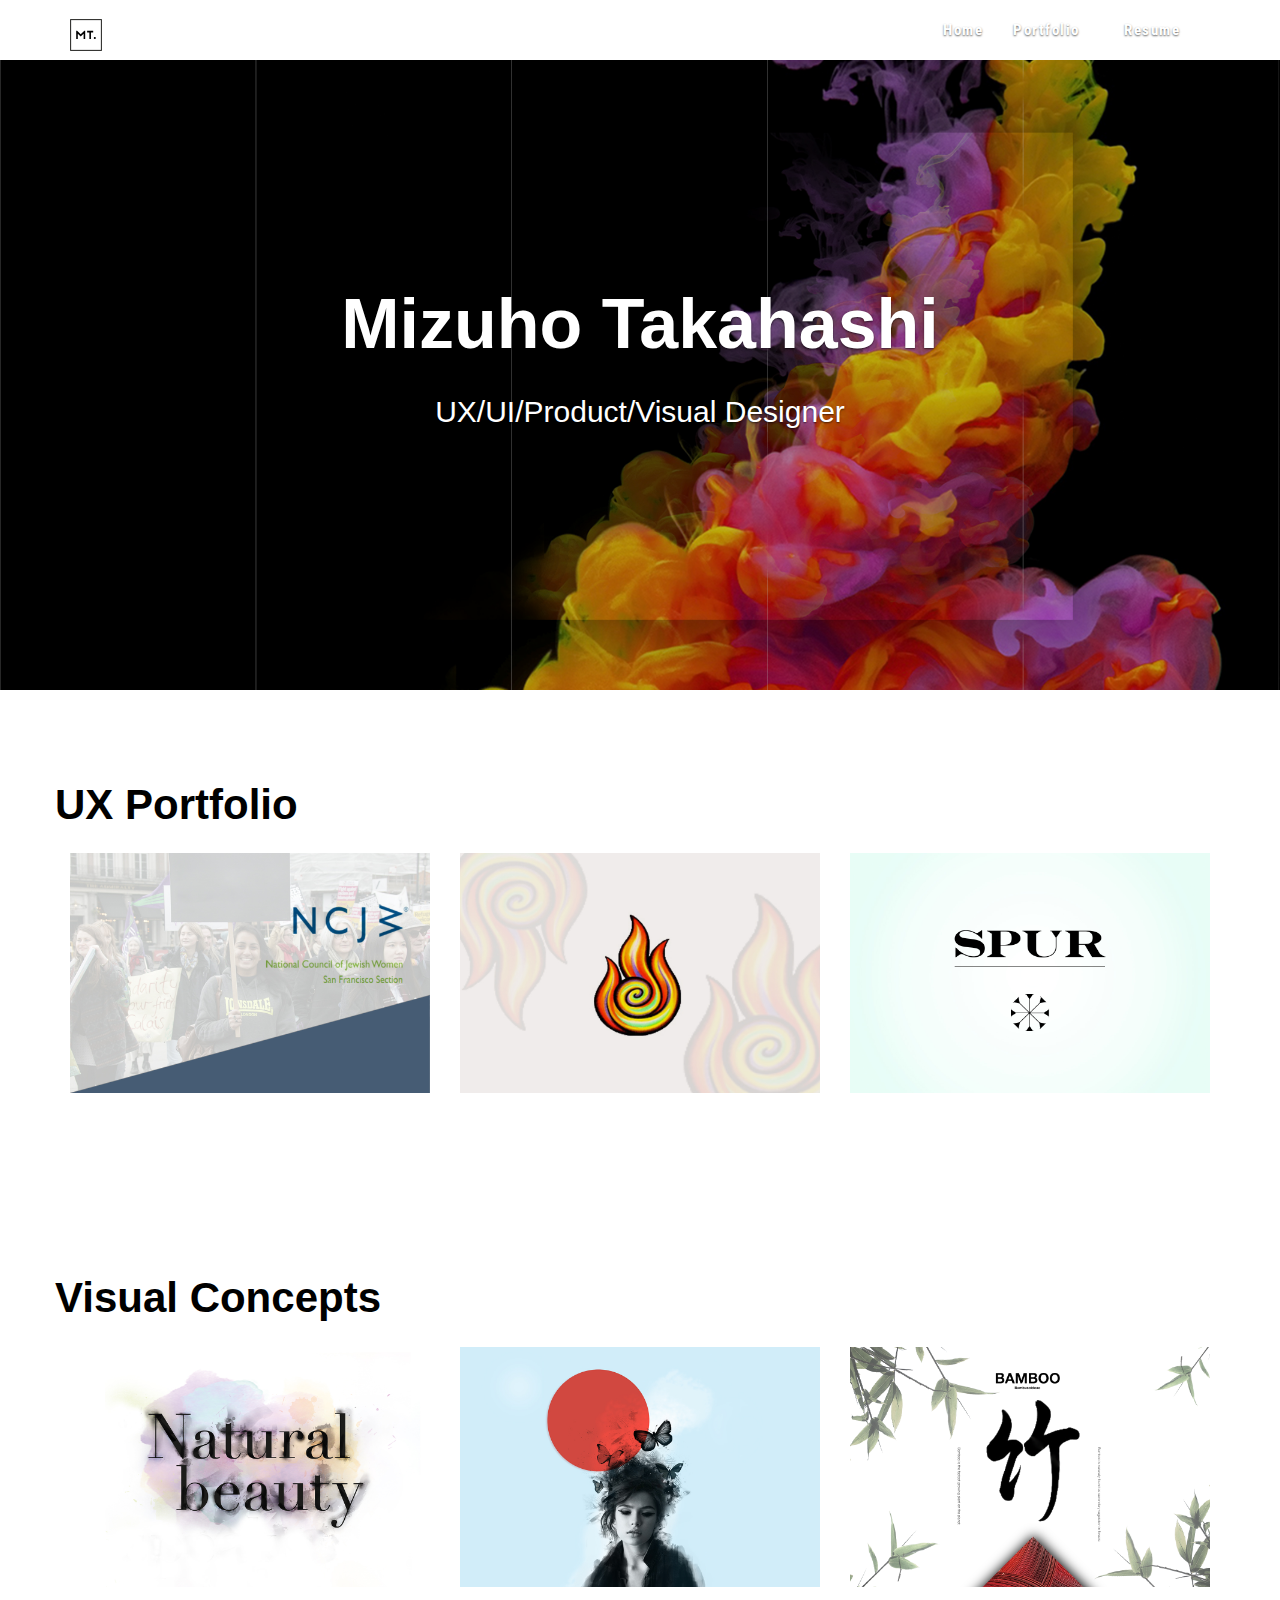
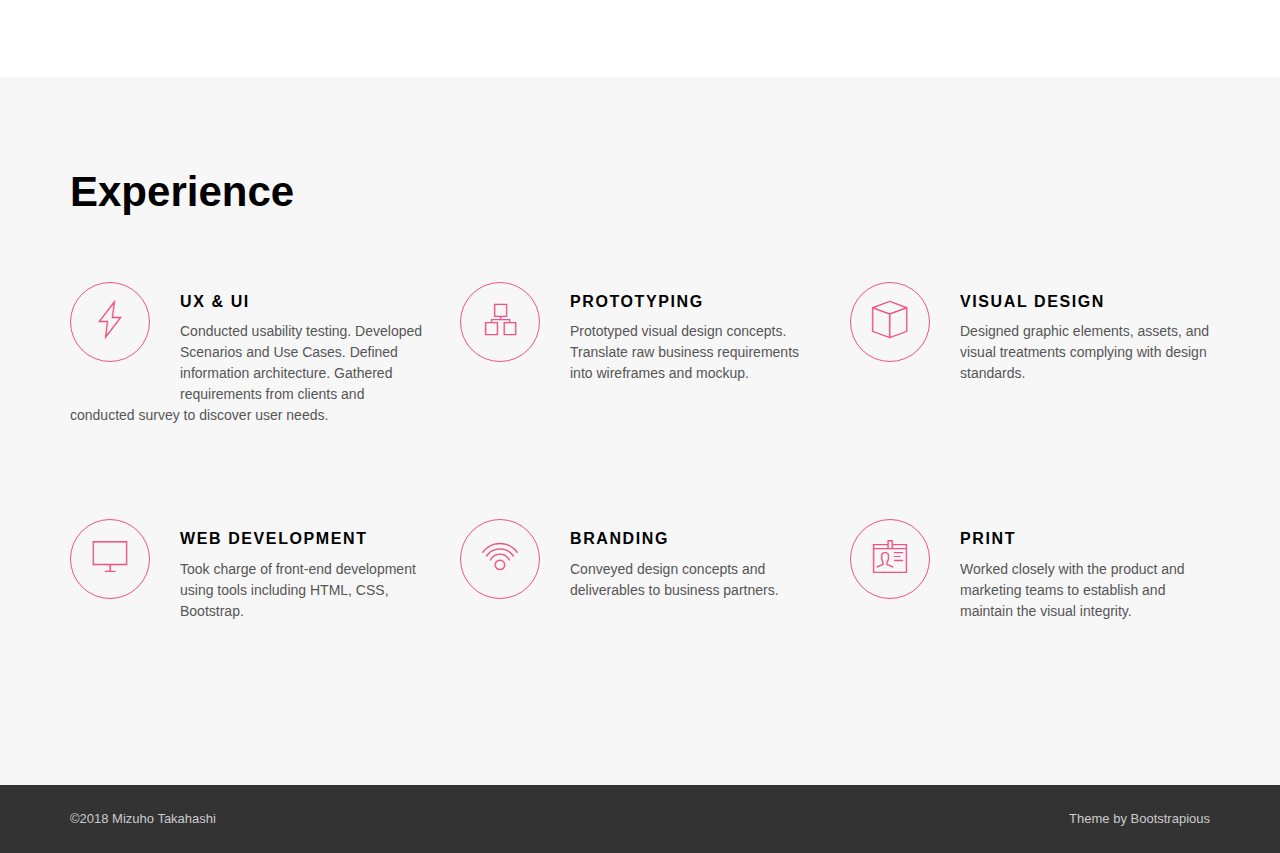
<file: index.html>
<!DOCTYPE html>
<html>

<head>
    <meta charset="utf-8">
    <meta http-equiv="X-UA-Compatible" content="IE=edge">
    <title>Mizuho Takahashi</title>
    <meta name="description" content="">
    <meta name="viewport" content="width=device-width, initial-scale=1">
    <meta name="robots" content="all,follow">
    <!-- Bootstrap CSS-->
    <link rel="stylesheet" href="css/bootstrap.min.css">
    <!-- Font Awesome & Pixeden Icon Stroke icon font-->
    <link rel="stylesheet" href="css/font-awesome.min.css">
    <link rel="stylesheet" href="css/pe-icon-7-stroke.css">
    <!-- Google fonts - Roboto Condensed & Roboto-->
    <link rel="stylesheet" href="https://fonts.googleapis.com/css?family=Roboto+Condensed:700|Roboto:300,400">
    <!-- lightbox-->
    <link rel="stylesheet" href="css/lightbox.min.css">
    <!-- theme stylesheet-->
    <link rel="stylesheet" href="css/style.default.css" id="theme-stylesheet">
    <!-- Custom stylesheet - for your changes-->
    <link rel="stylesheet" href="css/custom.css">
    <!-- Favicon-->
    <link rel="shortcut icon" href="mzh_logo_small_dCt_icon.ico">
    <!-- Tweaks for older IEs-->
    <!--[if lt IE 9]>
        <script src="https://oss.maxcdn.com/html5shiv/3.7.2/html5shiv.min.js"></script>
        <script src="https://oss.maxcdn.com/respond/1.4.2/respond.min.js"></script><![endif]-->
</head>

<body class="home">
    <!-- navbar-->
    <header class="header">
        <div role="navigation" class="navbar navbar-default">
            <div class="container">
                <div class="navbar-header">
                    <a href="index.html" class="navbar-brand"><img src="mzh_logosmall.svg"></a>
                    <a href="index.html" class="navbar-brand"></a>
                    <div class="navbar-buttons">
                        <button type="button" data-toggle="collapse" data-target=".navbar-collapse" class="navbar-toggle navbar-btn">Menu<i class="fa fa-align-justify"></i></button>
                    </div>
                </div>
                <div id="navigation" class="collapse navbar-collapse navbar-right">
                    <ul class="nav navbar-nav">
                        <li class="active"><a href="index.html">Home</a></li>
                        <li class="dropdown"><a href="#" data-toggle="dropdown" class="dropdown-toggle">Portfolio <b class="caret"></b></a>
                            <ul class="dropdown-menu">
                                <li><a href="ncjw.html">NCJW</a></li>
                                <li><a href="earthfire.html">earthfire arts studio</a></li>
                                <li><a href="spur.html">SPUR</a></li>
                            </ul>
                        </li>
                        <li><a href="resume.html">Resume</a></li>
                    </ul>
                </div>
            </div>
        </div>
    </header>
    <!-- *** LOGIN MODAL ***_________________________________________________________
    -->
    <div id="login-modal" tabindex="-1" role="dialog" aria-labelledby="Login" aria-hidden="true" class="modal fade">
        <div class="modal-dialog modal-sm">
            <div class="modal-content">
                <div class="modal-header">
                    <button type="button" data-dismiss="modal" aria-hidden="true" class="close">×</button>
                    <h4 id="Login" class="modal-title">Customer login</h4> </div>
                <div class="modal-body">
                    <form action="customer-orders.html" method="post">
                        <div class="form-group">
                            <input id="email_modal" type="text" placeholder="email" class="form-control"> </div>
                        <div class="form-group">
                            <input id="password_modal" type="password" placeholder="password" class="form-control"> </div>
                        <p class="text-center">
                            <button type="button" class="btn btn-primary"><i class="fa fa-sign-in"></i> Log in</button>
                        </p>
                    </form>
                    <p class="text-center text-muted">Not registered yet?</p>
                    <p class="text-center text-muted"><a href="#"><strong>Register now</strong></a>! It is easy and done in 1 minute and gives you access to special discounts and much more!</p>
                </div>
            </div>
        </div>
    </div>
    <!-- *** LOGIN MODAL END ***-->
    <div id="carousel-home" data-ride="carousel" class="carousel slide carousel-fullscreen carousel-fade">
        <!-- Wrapper for slides-->
        <div role="listbox" class="carousel-inner">
            <div style="background-image: url('img/color_smoke_background.jpg');" class="item active">
                <div class="overlay"></div>
                <div class="carousel-caption">
                    <h1 class="super-heading">Mizuho Takahashi</h1>
                    <p class="super-paragraph">UX/UI/Product/Visual Designer</p>
                </div>
            </div>
        </div>
    </div>
    <section class="section--padding-bottom-small">
        <div class="container">
            <div class="row row-eq-height">
                <h2>UX Portfolio</h2>
                <div class="col-sm-4">
                    <div class="post">
                        <div class="image">
                            <a href="ncjw.html"> <img src="img/ncjw_logo%20copy.jpg" alt="" class="img-responsive"> </a>
                            <div class="bottom-content">
                                <h3><a href="ncjw.html">NCJW San Francisco</a></h3>
                                <p class="post__intro">ROLE: Art Direction, Web Development, UX/UI Design</p>
                            </div>
                        </div>
                    </div>
                </div>
                <div class="col-sm-4">
                    <div class="post">
                        <div class="image">
                            <a href="earthfire.html"><img src="img/earthfire_logo.jpg" alt="" class="img-responsive"></a>
                            <div class="bottom-content">
                                <h3><a href="earthfire.html">earthfire arts studio</a></h3>
                                <p class="post__intro"> ROLE : UX/UI Design</p>
                            </div>
                        </div>
                    </div>
                </div>
                <div class="col-sm-4">
                    <div class="post">
                        <div class="image">
                            <a href="spur.html"><img src="img/SPUR_logo.jpg" alt="" class="img-responsive"></a>
                            <div class="bottom-content">
                                <h3><a href="spur.html">SPUR</a></h3>
                                <p class="post__intro">ROLE : UX/UI Design</p>
                            </div>
                        </div>
                    </div>
                </div>
            </div>
        </div>
    </section>
    <section class="section--padding-bottom-small">
        <div class="container">
            <div class="row row-eq-height">
                <h2>Visual Concepts</h2>
                <div class="col-sm-4">
                    <div class="post">
                        <div class="image">
                            <a href="typo.html"><img src="img/naturalbeauty_ps.jpg" alt="" class="img-responsive"></a>
                            <div class="bottom-content">
                                <h3><a href="typo.html">Typography</a></h3>
                                <p class="post__intro"></p>
                            </div>
                        </div>
                    </div>
                </div>
                <div class="col-sm-4">
                    <div class="post">
                        <div class="image">
                            <a href="ps.html"><img src="img/batterfly.jpg" alt="" class="img-responsive"></a>
                            <div class="bottom-content">
                                <h3><a href="ps.html">Photoshop</a></h3>
                                <p class="post__intro"></p>
                            </div>
                        </div>
                    </div>
                </div>
                <div class="col-sm-4">
                    <div class="post">
                        <div class="image">
                            <a href="visual.html"><img src="img/bamboo.jpg" alt="" class="img-responsive"></a>
                            <div class="bottom-content">
                                <h3><a href="visual.html">Visual Concepts</a></h3>
                                <p class="post__intro"></p>
                            </div>
                        </div>
                    </div>
                </div>
            </div>
        </div>
    </section>
    <!--   *** SERVICES ***-->
    <section class="background-gray-lightest">
        <div class="container clearfix">
            <div class="row services">
                <div class="col-md-12">
                    <h2>Experience</h2>
                    <p class="lead margin-bottom--medium"></p>
                    <div class="row">
                        <div class="col-sm-4">
                            <div class="box box-services">
                                <div class="icon"><i class="pe-7s-gleam"></i></div>
                                <h4 class="services-heading">UX &amp; UI</h4>
                                <p>Conducted usability testing. Developed Scenarios and Use Cases. Defined information architecture. Gathered requirements from clients and conducted survey to discover user needs.</p>
                            </div>
                        </div>
                        <div class="col-sm-4">
                            <div class="box box-services">
                                <div class="icon"><i class="pe-7s-network"></i></div>
                                <h4 class="services-heading">Prototyping</h4>
                                <p>Prototyped visual design concepts. Translate raw business requirements into wireframes and mockup.</p>
                            </div>
                        </div>
                        <div class="col-sm-4">
                            <div class="box box-services">
                                <div class="icon"><i class="pe-7s-box2"></i></div>
                                <h4 class="services-heading">Visual Design</h4>
                                <p>Designed graphic elements, assets, and visual treatments complying with design standards.</p>
                            </div>
                        </div>
                    </div>
                    <div class="row">
                        <div class="col-sm-4">
                            <div class="box box-services">
                                <div class="icon"><i class="pe-7s-monitor"></i></div>
                                <h4 class="services-heading">Web Development</h4>
                                <p>Took charge of front-end development using tools including HTML, CSS, Bootstrap.</p>
                            </div>
                        </div>
                        <div class="col-sm-4">
                            <div class="box box-services">
                                <div class="icon"><i class="pe-7s-signal"></i></div>
                                <h4 class="services-heading">Branding</h4>
                                <p>Conveyed design concepts and deliverables to business partners.</p>
                            </div>
                        </div>
                        <div class="col-sm-4">
                            <div class="box box-services">
                                <div class="icon"><i class="pe-7s-id"></i></div>
                                <h4 class="services-heading">Print</h4>
                                <p>Worked closely with the product and marketing teams to establish and maintain the visual integrity.</p>
                            </div>
                        </div>
                    </div>
                </div>
            </div>
        </div>
    </section>
    <!--   *** SERVICES END ***-->
    <!-- portfolio
    <section id="portfolio" class="section--no-padding-bottom">
        <div class="container">
            <div class="row">
                <div class="col-md-12">
                    <h2>Gallery</h2> </div>
            </div>
        </div>
        <div class="container-fluid">
            <div class="row no-space">
                <div class="col-lg-3 col-sm-4 col-xs-6">
                    <div class="box">
                        <a href="img/gallery_butterly.jpg" title="" data-lightbox="portfolio" data-title="Portfolio image 1"><img src="img/gallery_butterly.jpg" alt="" class="img-responsive"></a>
                    </div>
                </div>
                <div class="col-lg-3 col-sm-4 col-xs-6">
                    <div class="box">
                        <a href="img/portfolio_item2.jpg" title="" data-lightbox="portfolio" data-title="Portfolio image 2"><img src="img/portfolio_item2.jpg" alt="" class="img-responsive"></a>
                    </div>
                </div>
                <div class="col-lg-3 col-sm-4 col-xs-6">
                    <div class="box">
                        <a href="img/gallery_stone.jpg" title="" data-lightbox="portfolio" data-title="Portfolio image 3"><img src="img/gallery_stone.jpg" alt="" class="img-responsive"></a>
                    </div>
                </div>
                <div class="col-lg-3 col-sm-4 col-xs-6">
                    <div class="box">
                        <a href="img/portfolio-4.jpg" title="" data-lightbox="portfolio" data-title="Portfolio image 4"><img src="img/portfolio-4.jpg" alt="" class="img-responsive"></a>
                    </div>
                </div>
                <div class="col-lg-3 col-sm-4 col-xs-6">
                    <div class="box">
                        <a href="img/portfolio-5.jpg" title="" data-lightbox="portfolio" data-title="Portfolio image 5"><img src="img/portfolio-5.jpg" alt="" class="img-responsive"></a>
                    </div>
                </div>
                <div class="col-lg-3 col-sm-4 col-xs-6">
                    <div class="box">
                        <a href="img/portfolio-6.jpg" title="" data-lightbox="portfolio" data-title="Portfolio image 6"><img src="img/portfolio-6.jpg" alt="" class="img-responsive"></a>
                    </div>
                </div>
                <div class="col-lg-3 col-sm-4 col-xs-6">
                    <div class="box">
                        <a href="img/portfolio-7.jpg" title="" data-lightbox="portfolio" data-title="Portfolio image 7"><img src="img/portfolio-7.jpg" alt="" class="img-responsive"></a>
                    </div>
                </div>
                <div class="col-lg-3 col-sm-4 col-xs-6">
                    <div class="box">
                        <a href="img/portfolio-8.jpg" title="" data-lightbox="portfolio" data-title="Portfolio image 8"><img src="img/portfolio-8.jpg" alt="" class="img-responsive"></a>
                    </div>
                </div>
            </div>
        </div>
    </section>-->
    <footer class="footer">
        <div class="footer__copyright">
            <div class="container">
                <div class="row">
                    <div class="col-md-6">
                        <p>&copy;2018 Mizuho Takahashi</p>
                    </div>
                    <div class="col-md-6">
                        <p class="credit">Theme by <a href="https://bootstrapious.com/e-commerce-templates" class="external">Bootstrapious</a></p>
                        <!-- Please do not remove the backlink to us unless you support further theme's development at https://bootstrapious.com/donate. It is part of the license conditions. Thank you for understanding :)-->
                    </div>
                </div>
            </div>
        </div>
    </footer>
    <!-- Javascript files-->
    <script src="https://ajax.googleapis.com/ajax/libs/jquery/1.11.0/jquery.min.js"></script>
    <script src="js/bootstrap.min.js"></script>
    <script src="js/jquery.cookie.js">
    </script>
    <script src="js/lightbox.min.js"></script>
    <script src="js/front.js"></script>
    <!-- substitute:livereload -->
    <!-- Google Analytics: change UA-XXXXX-X to be your site's ID.-->
    <!---->
    <script>
        (function (b, o, i, l, e, r) {
            b.GoogleAnalyticsObject = l;
            b[l] || (b[l] = function () {
                (b[l].q = b[l].q || []).push(arguments)
            });
            b[l].l = +new Date;
            e = o.createElement(i);
            r = o.getElementsByTagName(i)[0];
            e.src = '//www.google-analytics.com/analytics.js';
            r.parentNode.insertBefore(e, r)
        }(window, document, 'script', 'ga'));
        ga('create', 'UA-XXXXX-X');
        ga('send', 'pageview');
    </script>
</body>

</html>
</file>
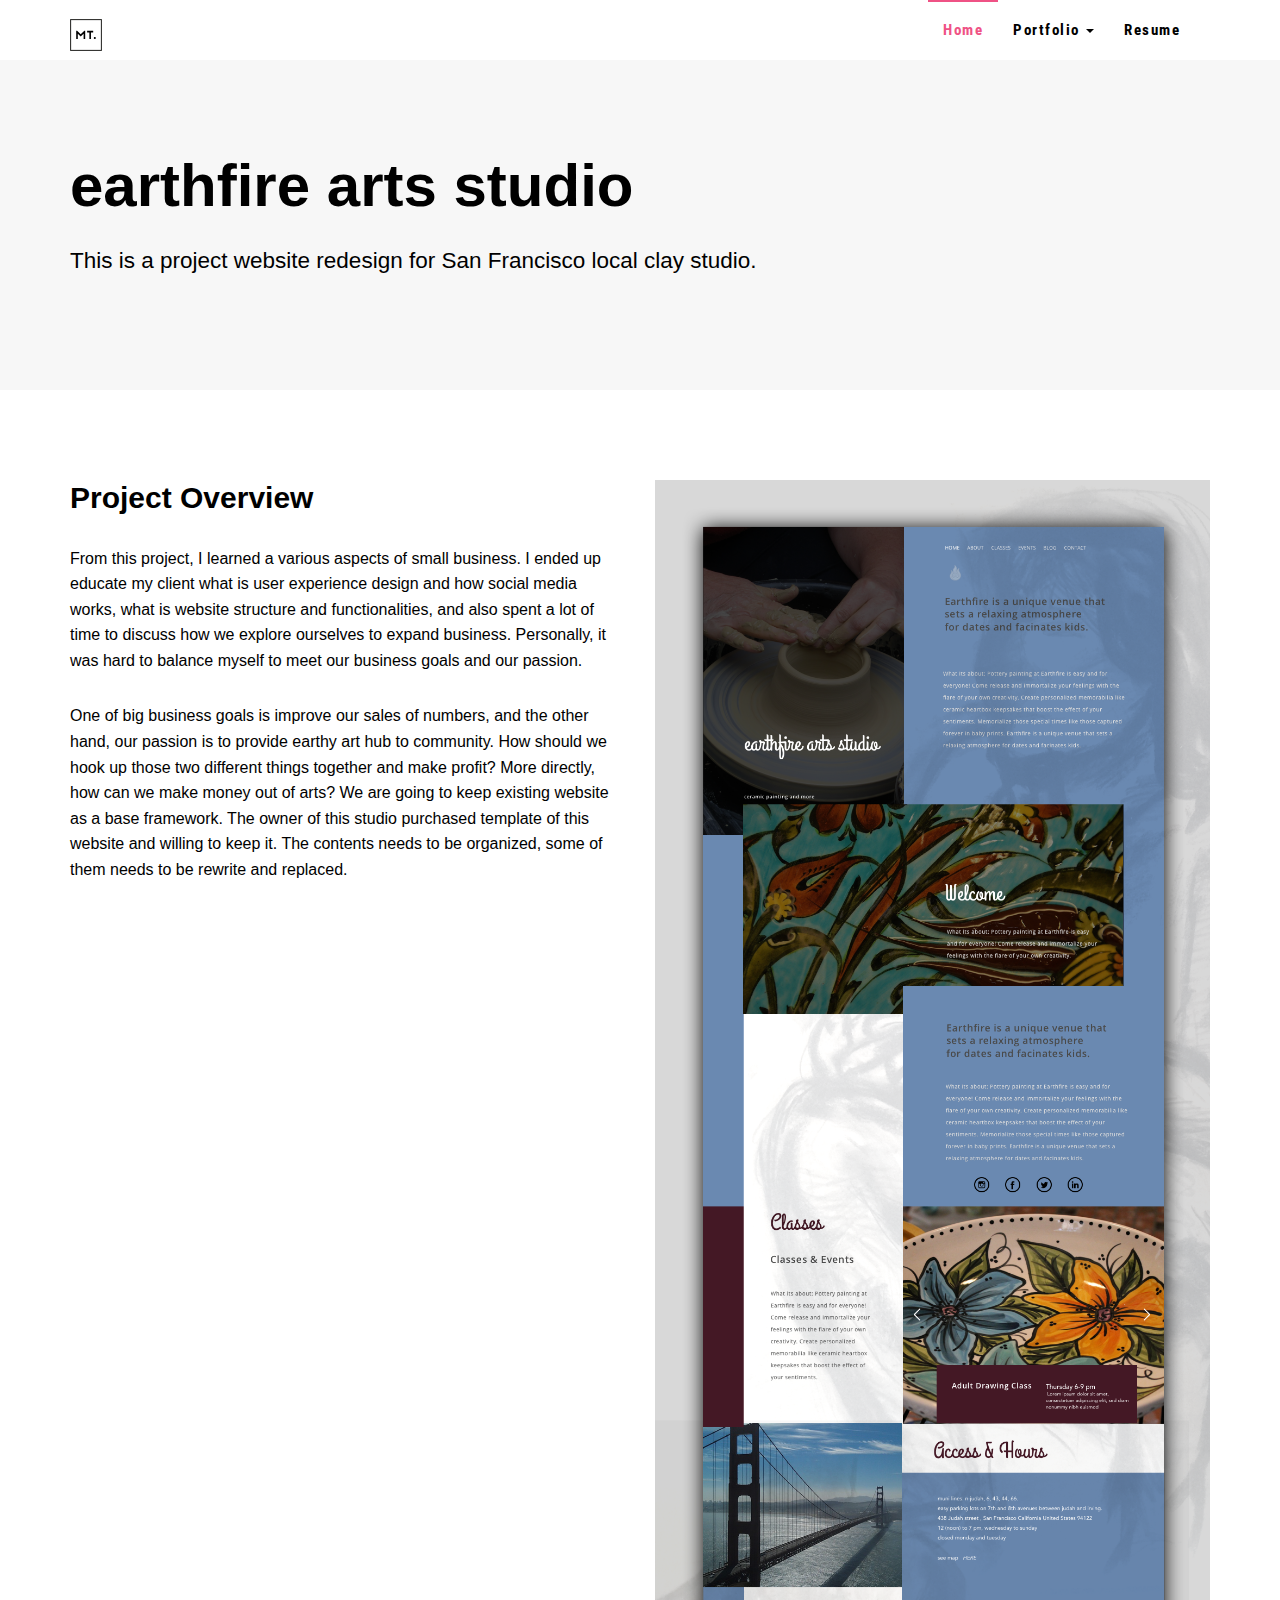
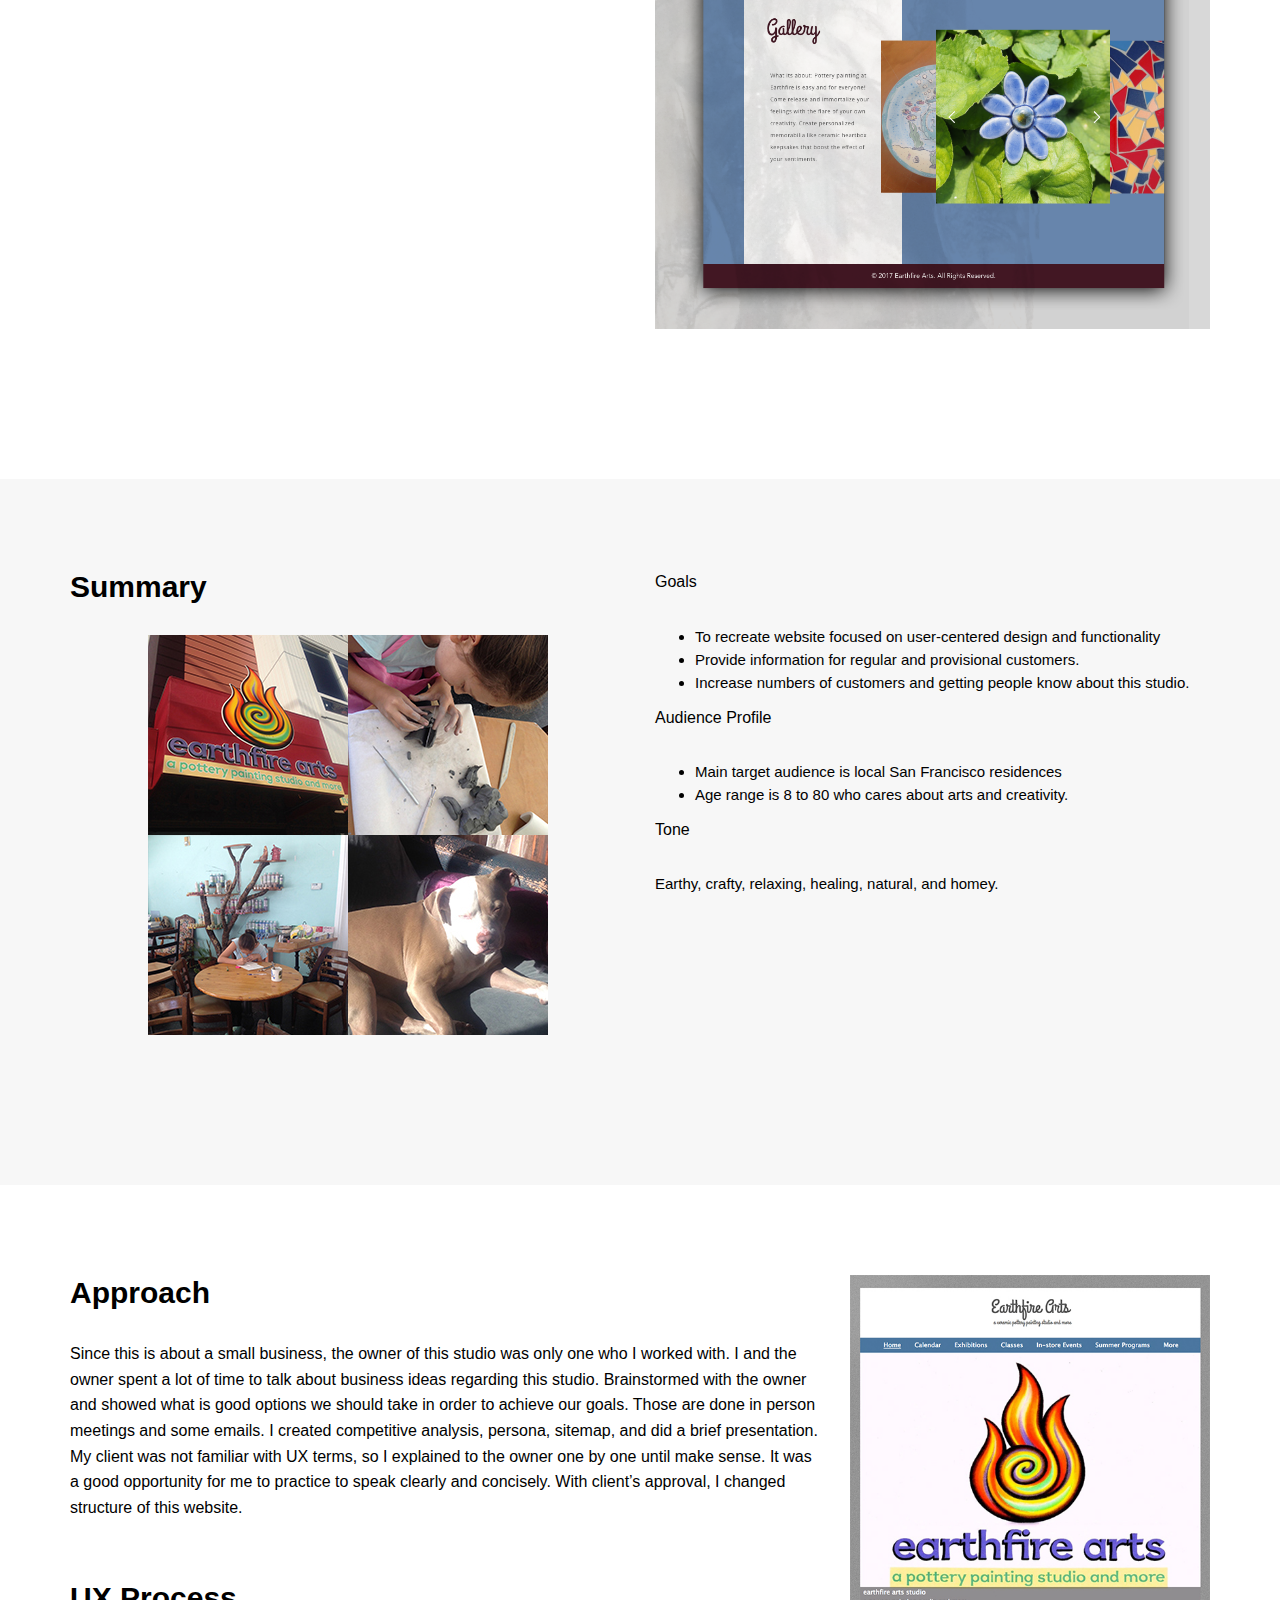
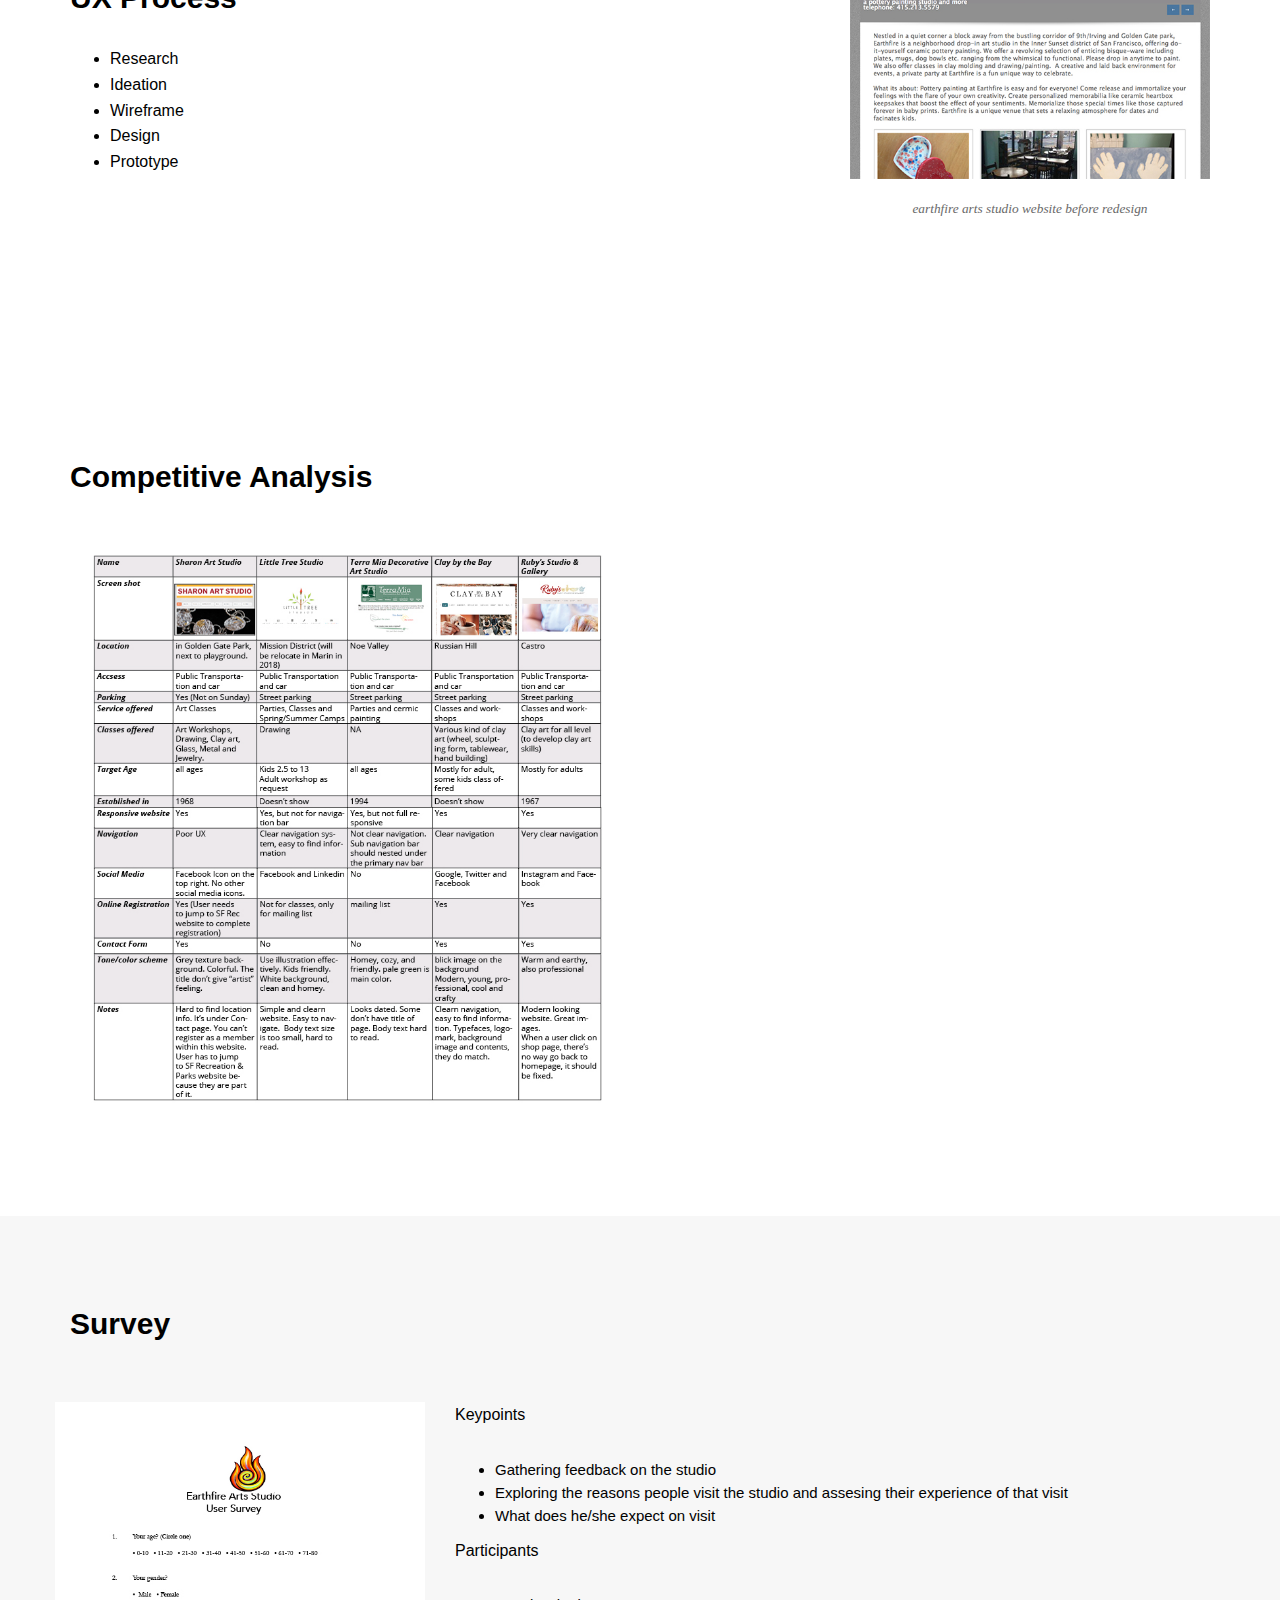
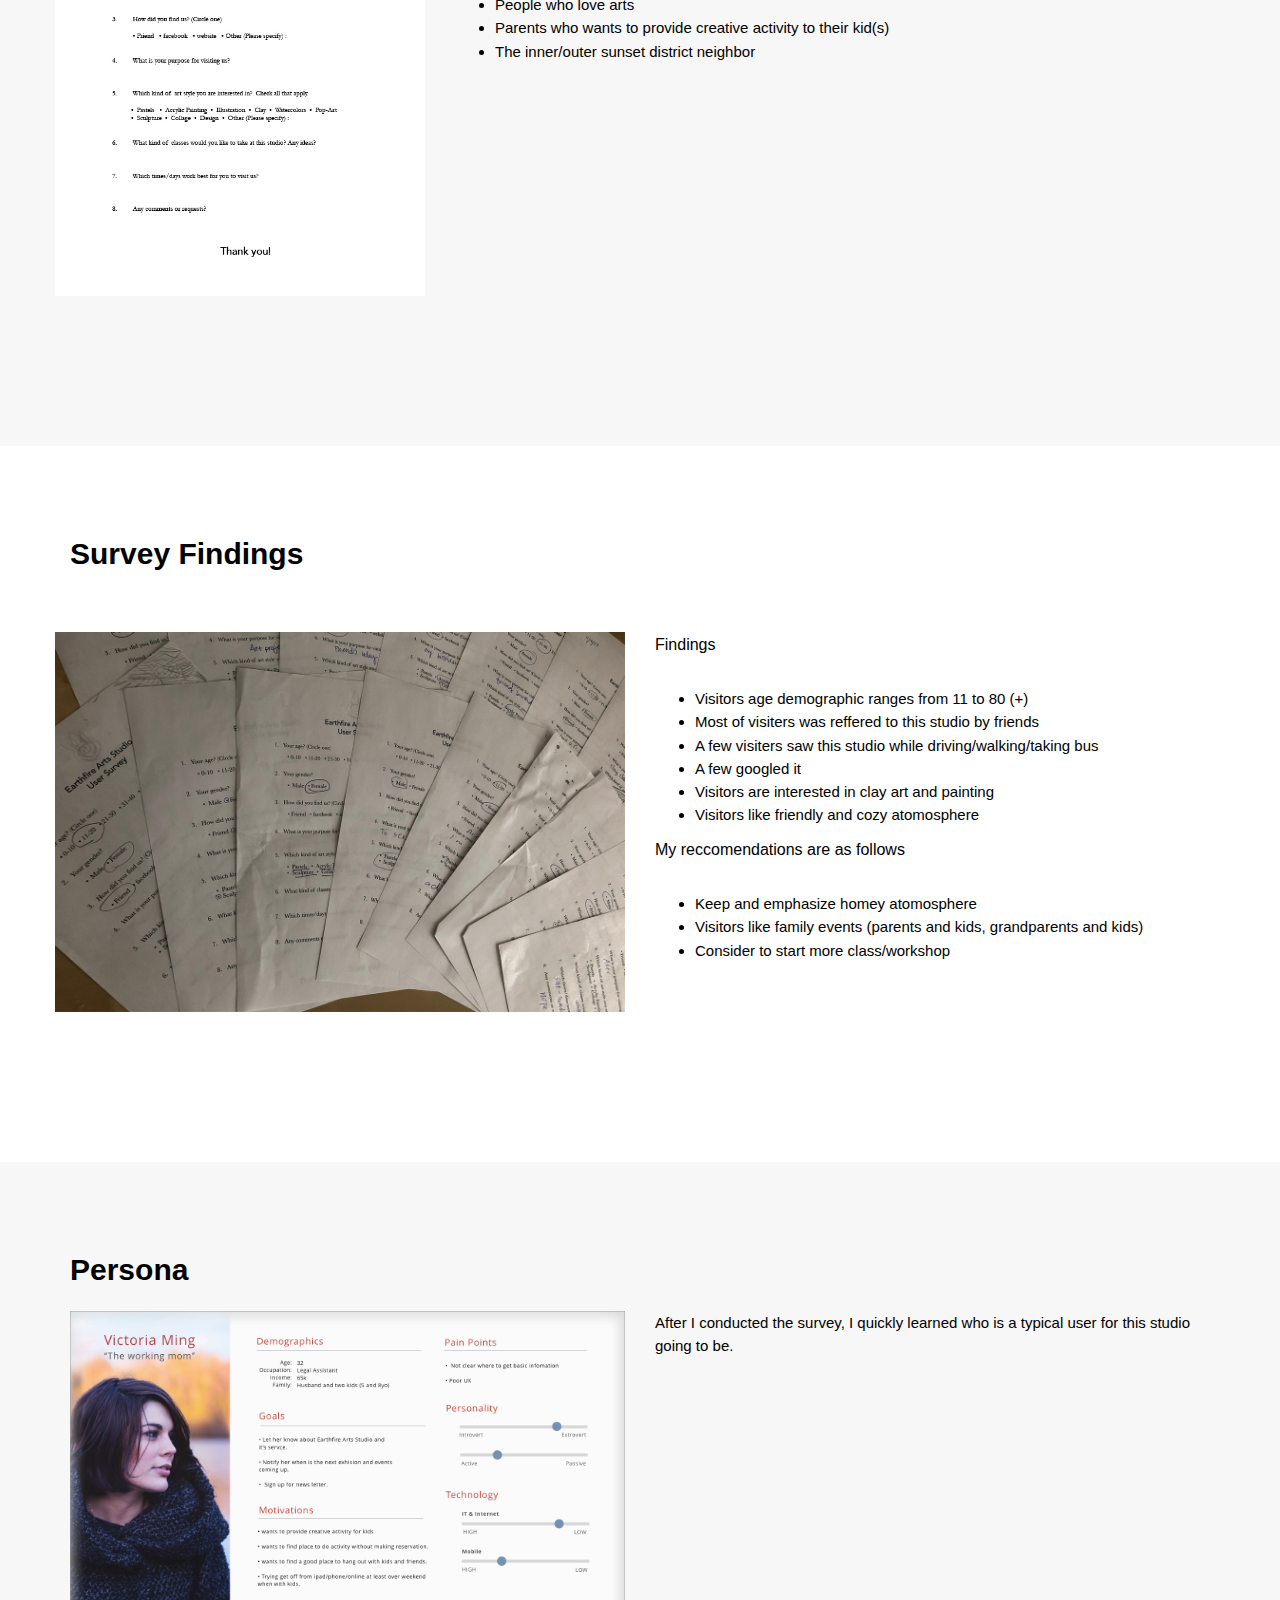
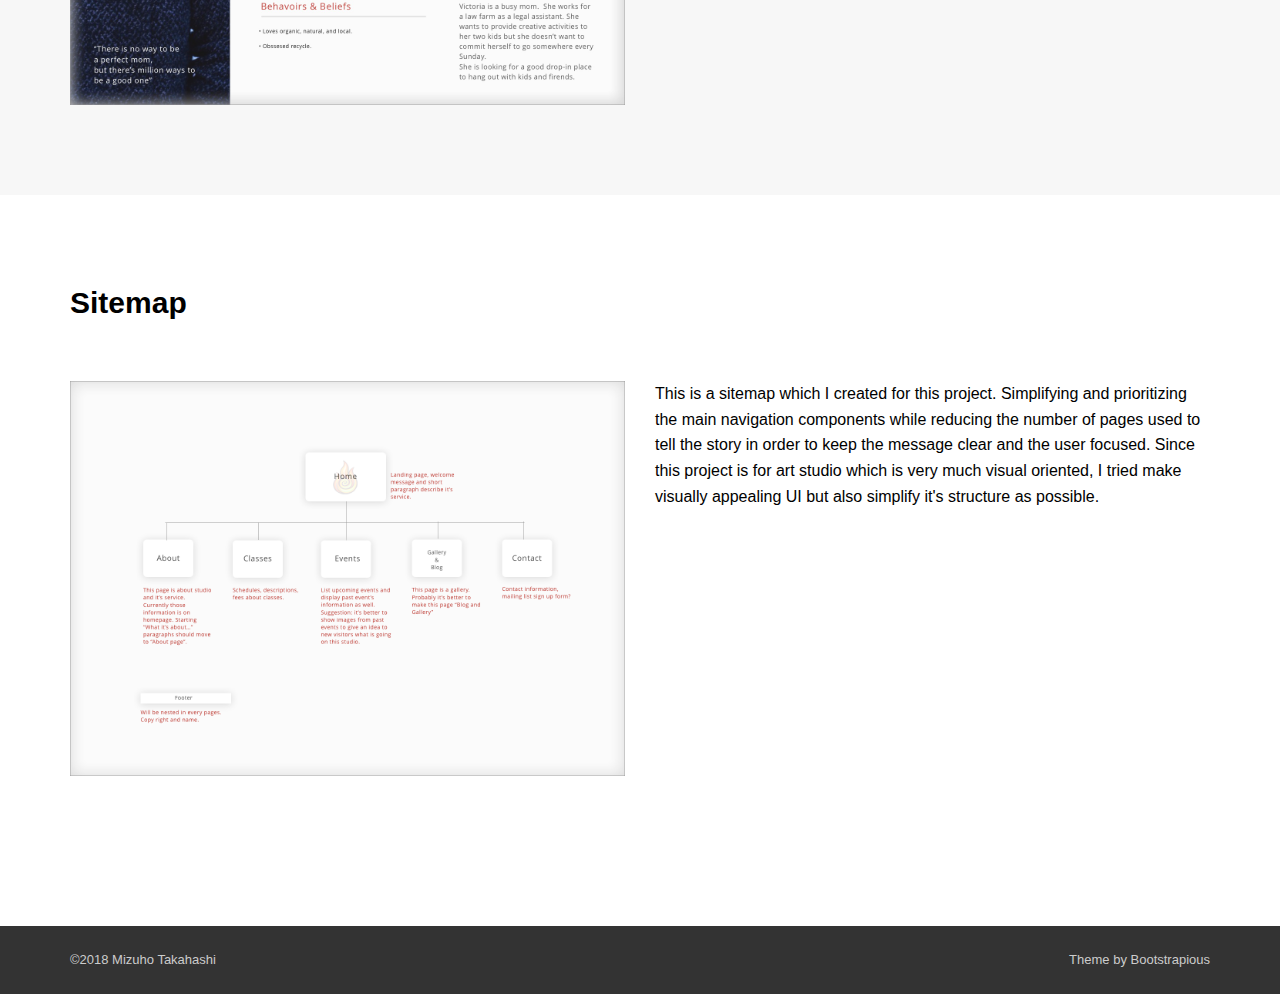
<file: earthfire.html>
<!DOCTYPE html>
<html>

<head>
    <meta charset="utf-8">
    <meta http-equiv="X-UA-Compatible" content="IE=edge">
    <title>Mizuho Takahashi</title>
    <meta name="description" content="">
    <meta name="viewport" content="width=device-width, initial-scale=1">
    <meta name="robots" content="all,follow">
    <!-- Bootstrap CSS-->
    <link rel="stylesheet" href="css/bootstrap.min.css">
    <!-- Font Awesome & Pixeden Icon Stroke icon font-->
    <link rel="stylesheet" href="css/font-awesome.min.css">
    <link rel="stylesheet" href="css/pe-icon-7-stroke.css">
    <!-- Google fonts - Roboto Condensed & Roboto-->
    <link rel="stylesheet" href="https://fonts.googleapis.com/css?family=Roboto+Condensed:700|Roboto:300,400">
    <!-- lightbox-->
    <link rel="stylesheet" href="css/lightbox.min.css">
    <!-- theme stylesheet-->
    <link rel="stylesheet" href="css/style.default.css" id="theme-stylesheet">
    <!-- Custom stylesheet - for your changes-->
    <link rel="stylesheet" href="css/custom.css">
    <!-- Favicon-->
    <link rel="shortcut icon" href="mzh_logo_small_dCt_icon.ico">
    <!-- Tweaks for older IEs-->
    <!--[if lt IE 9]>
        <script src="https://oss.maxcdn.com/html5shiv/3.7.2/html5shiv.min.js"></script>
        <script src="https://oss.maxcdn.com/respond/1.4.2/respond.min.js"></script><![endif]-->
</head>

<body>
    <!-- navbar-->
    <header class="header">
        <div role="navigation" class="navbar navbar-default">
            <div class="container">
                <div class="navbar-header">
                    <a href="index.html" class="navbar-brand"><img src="mzh_logosmall.svg"></a>
                    <div class="navbar-buttons">
                        <button type="button" data-toggle="collapse" data-target=".navbar-collapse" class="navbar-toggle navbar-btn">Menu<i class="fa fa-align-justify"></i></button>
                    </div>
                </div>
                <div id="navigation" class="collapse navbar-collapse navbar-right">
                    <ul class="nav navbar-nav">
                        <li class="active"><a href="index.html">Home</a></li>
                        <li class="dropdown"><a href="#" data-toggle="dropdown" class="dropdown-toggle">Portfolio <b class="caret"></b></a>
                            <ul class="dropdown-menu">
                                <li><a href="ncjw.html">NCJW</a></li>
                                <li><a href="earthfire.html">earthfire arts studio</a></li>
                                <li><a href="spur.html">SPUR</a></li>
                            </ul>
                        </li>
                        <li><a href="resume.html">Resume</a></li>
                    </ul>
                </div>
            </div>
        </div>
    </header>
    <!-- *** LOGIN MODAL ***_________________________________________________________
    -->
    <div id="login-modal" tabindex="-1" role="dialog" aria-labelledby="Login" aria-hidden="true" class="modal fade">
        <div class="modal-dialog modal-sm">
            <div class="modal-content">
                <div class="modal-header">
                    <button type="button" data-dismiss="modal" aria-hidden="true" class="close">×</button>
                    <h4 id="Login" class="modal-title">Customer login</h4> </div>
                <div class="modal-body">
                    <form action="customer-orders.html" method="post">
                        <div class="form-group">
                            <input id="email_modal" type="text" placeholder="email" class="form-control"> </div>
                        <div class="form-group">
                            <input id="password_modal" type="password" placeholder="password" class="form-control"> </div>
                        <p class="text-center">
                            <button type="button" class="btn btn-primary"><i class="fa fa-sign-in"></i> Log in</button>
                        </p>
                    </form>
                    <p class="text-center text-muted">Not registered yet?</p>
                    <p class="text-center text-muted"><a href="#"><strong>Register now</strong></a>! It is easy and done in 1 minute and gives you access to special discounts and much more!</p>
                </div>
            </div>
        </div>
    </div>
    <!-- *** LOGIN MODAL END ***-->
    <section class="background-gray-lightest">
        <div class="container">
            <h1>earthfire arts studio</h1>
            <p class="lead">This is a project website redesign for San Francisco local clay studio. </p>
        </div>
    </section>
    <section class="blog-post">
        <div class="container">
            <div class="row">
                <div class="col-sm-6">
                    <div class="post-content margin-bottom--big">
                        <h3>Project Overview</h3>
                        <p>From this project, I learned a various aspects of small business. I ended up educate my client what is user experience design and how social media works, what is website structure and functionalities, and also spent a lot of time to discuss how we explore ourselves to expand business. Personally, it was hard to balance myself to meet our business goals and our passion. </p>
                        <p> One of big business goals is improve our sales of numbers, and the other hand, our passion is to provide earthy art hub to community. How should we hook up those two different things together and make profit? More directly, how can we make money out of arts? We are going to keep existing website as a base framework. The owner of this studio purchased template of this website and willing to keep it. The contents needs to be organized, some of them needs to be rewrite and replaced. </p>
                    </div>
                </div>
                <div class="col-sm-6">
                    <div class="post-content margin-bottom--big">
                        <div class="image"> <img src="img/screen_mockup_earthfirearts.png" alt="" class="img-responsive">
                            <p class="caption"></p>
                        </div>
                    </div>
                </div>
            </div>
        </div>
    </section>
    <section class="blog-post background-gray-lightest">
        <div class="container">
            <div class="row">
                <div class="col-sm-6">
                    <div class="post-content margin-bottom--big">
                        <h3>Summary</h3>
                        <div class="image"> <img src="img/family_earthfire.jpg" alt="" class="img-responsive"> </div>
                    </div>
                </div>
                <div class="col-sm-6">
                    <div class="post-content">
                        <p>Goals</p>
                    </div>
                    <ul>
                        <li>To recreate website focused on user-centered design and functionality</li>
                        <li>Provide information for regular and provisional customers. </li>
                        <li>Increase numbers of customers and getting people know about this studio. </li>
                    </ul>
                    <div class="post-content">
                        <p>Audience Profile</p>
                    </div>
                    <ul>
                        <li>Main target audience is local San Francisco residences</li>
                        <li>Age range is 8 to 80 who cares about arts and creativity.</li>
                    </ul>
                    <div class="post-content">
                        <p>Tone</p>
                    </div>
                    <p>Earthy, crafty, relaxing, healing, natural, and homey.</p>
                </div>
            </div>
        </div>
    </section>
    <section class="blog-post">
        <div class="container">
            <div class="row">
                <div class="col-sm-8">
                    <div class="post-content margin-bottom--big">
                        <h3>Approach</h3> Since this is about a small business, the owner of this studio was only one who I worked with. I and the owner spent a lot of time to talk about business ideas regarding this studio. Brainstormed with the owner and showed what is good options we should take in order to achieve our goals. Those are done in person meetings and some emails. I created competitive analysis, persona, sitemap, and did a brief presentation. My client was not familiar with UX terms, so I explained to the owner one by one until make sense. It was a good opportunity for me to practice to speak clearly and concisely. With client’s approval, I changed structure of this website. </div>
                    <div class="post-content margin-bottom--big">
                        <h3>UX Process</h3>
                        <ul>
                            <li>Research</li>
                            <li>Ideation</li>
                            <li>Wireframe</li>
                            <li>Design</li>
                            <li>Prototype</li>
                        </ul>
                    </div>
                </div>
                <div class="col-sm-4">
                    <div class="post">
                        <div class="image"> <img src="img/screenshot_earthfire.jpg" alt="" class="img-responsive"> </div>
                        <p class="caption">earthfire arts studio website before redesign</p>
                    </div>
                </div>
            </div>
        </div>
    </section>
    <section class="section--padding-bottom-small">
        <div class="container">
            <div class="row">
                <div class="col-lg-12">
                    <h3>Competitive Analysis</h3> </div>
            </div>
            <div class="row">
                <div class="col-sm-6">
                    <div class="post">
                        <div class="image">
                            <a href="competitiveanalysis_earthfire.pdf"><img src="img/competitiveanalysis_earthfire.jpg" alt="" class="img-responsive"></a>
                        </div>
                    </div>
                </div>
            </div>
        </div>
    </section>
    <section class="blog-post background-gray-lightest">
        <div class="container">
            <div class="row">
                <div class="col-lg-12">
                    <div class="post-content margin-bottom--big">
                        <h3>Survey</h3> </div>
                </div>
                <div class="row">
                    <div class="col-sm-4">
                        <div class="post">
                            <div class="image"> <img src="img/survey_questions.jpg" alt="" class="img-responsive"> </div>
                        </div>
                    </div>
                    <div class="col-sm-8">
                        <div class="post-content">
                            <p>Keypoints</p>
                        </div>
                        <ul>
                            <li>Gathering feedback on the studio</li>
                            <li>Exploring the reasons people visit the studio and assesing their experience of that visit</li>
                            <li>What does he/she expect on visit</li>
                        </ul>
                        <div class="post-content">
                            <p>Participants</p>
                        </div>
                        <ul>
                            <li>People who love arts</li>
                            <li>Parents who wants to provide creative activity to their kid(s)</li>
                            <li>The inner/outer sunset district neighbor</li>
                        </ul>
                    </div>
                </div>
            </div>
        </div>
    </section>
    <section class="blog-post">
        <div class="container">
            <div class="row">
                <div class="col-lg-12">
                    <div class="post-content margin-bottom--big">
                        <h3>Survey Findings</h3> </div>
                </div>
                <div class="row">
                    <div class="col-sm-6">
                        <div class="post">
                            <div class="image"> <img src="img/survey_papers_earth.jpg" alt="" class="img-responsive"> </div>
                        </div>
                    </div>
                    <div class="col-sm-6">
                        <div class="post-content">
                            <p>Findings</p>
                        </div>
                        <ul>
                            <li>Visitors age demographic ranges from 11 to 80 (+)</li>
                            <li>Most of visiters was reffered to this studio by friends</li>
                            <li> A few visiters saw this studio while driving/walking/taking bus</li>
                            <li> A few googled it </li>
                            <li> Visitors are interested in clay art and painting</li>
                            <li>Visitors like friendly and cozy atomosphere</li>
                        </ul>
                        <div class="post-content">
                            <p>My reccomendations are as follows</p>
                        </div>
                        <ul>
                            <li>Keep and emphasize homey atomosphere </li>
                            <li>Visitors like family events (parents and kids, grandparents and kids) </li>
                            <li>Consider to start more class/workshop </li>
                        </ul>
                    </div>
                </div>
            </div>
        </div>
    </section>
    <section class="background-gray-lightest section--padding-bottom-small">
        <div class="container">
            <div class="row">
                <div class="col-lg-12">
                    <h3>Persona</h3> </div>
            </div>
            <div class="row">
                <div class="col-sm-6">
                    <div class="post">
                        <div class="image">
                            <a href="persona_earthfire.png"><img src="img/persona_earthfire.jpg" alt="" class="img-responsive"></a>
                        </div>
                    </div>
                </div>
                <div class="col-sm-6">
                    <div class="post-content">
                        <p>After I conducted the survey, I quickly learned who is a typical user for this studio going to be. </p>
                    </div>
                </div>
            </div>
        </div>
    </section>
    <section class="blog-post">
        <div class="container">
            <div class="row">
                <div class="col-lg-12">
                    <div class="post-content margin-bottom--big">
                        <h3>Sitemap</h3> </div>
                </div>
            </div>
            <div class="row">
                <div class="col-sm-6">
                    <div class="post">
                        <div class="image">
                            <a href="sitemap_earthfire_revised.pdf"><img src="img/sitemap_earthfire_revised.png" alt="" class="img-responsive"></a>
                        </div>
                    </div>
                </div>
                <div class="col-sm-6">
                    <div class="post-content">
                        <p>This is a sitemap which I created for this project. Simplifying and prioritizing the main navigation components while reducing the number of pages used to tell the story in order to keep the message clear and the user focused. Since this project is for art studio which is very much visual oriented, I tried make visually appealing UI but also simplify it's structure as possible.</p>
                    </div>
                </div>
            </div>
        </div>
    </section>
    <!-- <section class="blog-post">
        <div class="container">
            <div class="row">
                <div class="col-lg-12">
                    <div class="post-content margin-bottom--big">
                        <h3>Wireframe</h3> </div>
                </div>
            </div>
            <div class="row">
                <div class="col-sm-6">
                    <div class="post">
                        <div class="image"> <img src="img/wireframe_earthfire.jpg" alt="" class="img-responsive"> </div>
                    </div>
                </div>
                <div class="col-sm-6">
                    <div class="post-content"> </div>
                </div>
            </div>
        </div>
    </section>  -->
    <footer class="footer">
        <div class="footer__copyright">
            <div class="container">
                <div class="row">
                    <div class="col-md-6">
                        <p>&copy;2018 Mizuho Takahashi</p>
                    </div>
                    <div class="col-md-6">
                        <p class="credit">Theme by <a href="https://bootstrapious.com/e-commerce-templates" class="external">Bootstrapious</a></p>
                        <!-- Please do not remove the backlink to us unless you support further theme's development at https://bootstrapious.com/donate. It is part of the license conditions. Thank you for understanding :)-->
                    </div>
                </div>
            </div>
        </div>
    </footer>
    <!-- Javascript files-->
    <script src="https://ajax.googleapis.com/ajax/libs/jquery/1.11.0/jquery.min.js"></script>
    <script src="js/bootstrap.min.js"></script>
    <script src="js/jquery.cookie.js">
    </script>
    <script src="js/lightbox.min.js"></script>
    <script src="js/front.js"></script>
    <!-- substitute:livereload -->
    <!-- Google Analytics: change UA-XXXXX-X to be your site's ID.-->
    <!---->
    <script>
        (function (b, o, i, l, e, r) {
            b.GoogleAnalyticsObject = l;
            b[l] || (b[l] = function () {
                (b[l].q = b[l].q || []).push(arguments)
            });
            b[l].l = +new Date;
            e = o.createElement(i);
            r = o.getElementsByTagName(i)[0];
            e.src = '//www.google-analytics.com/analytics.js';
            r.parentNode.insertBefore(e, r)
        }(window, document, 'script', 'ga'));
        ga('create', 'UA-XXXXX-X');
        ga('send', 'pageview');
    </script>
</body>

</html>
</file>
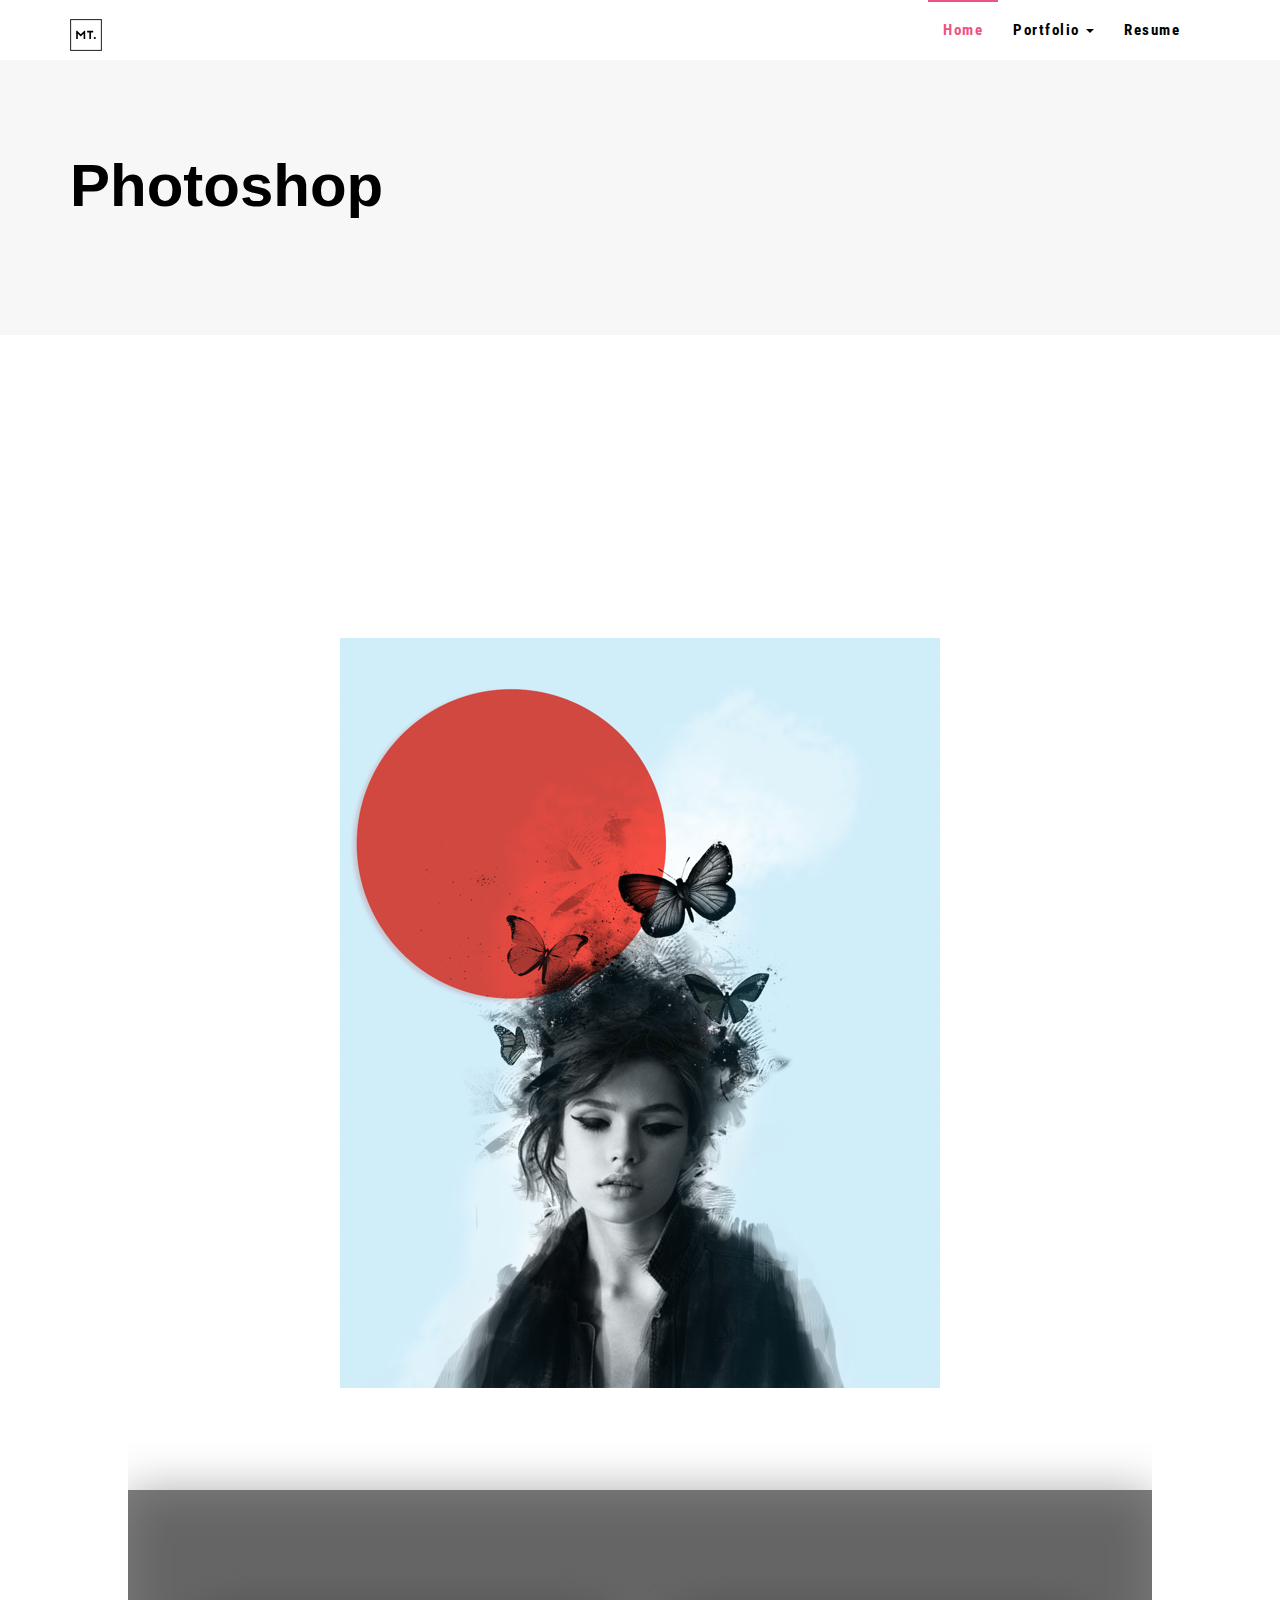
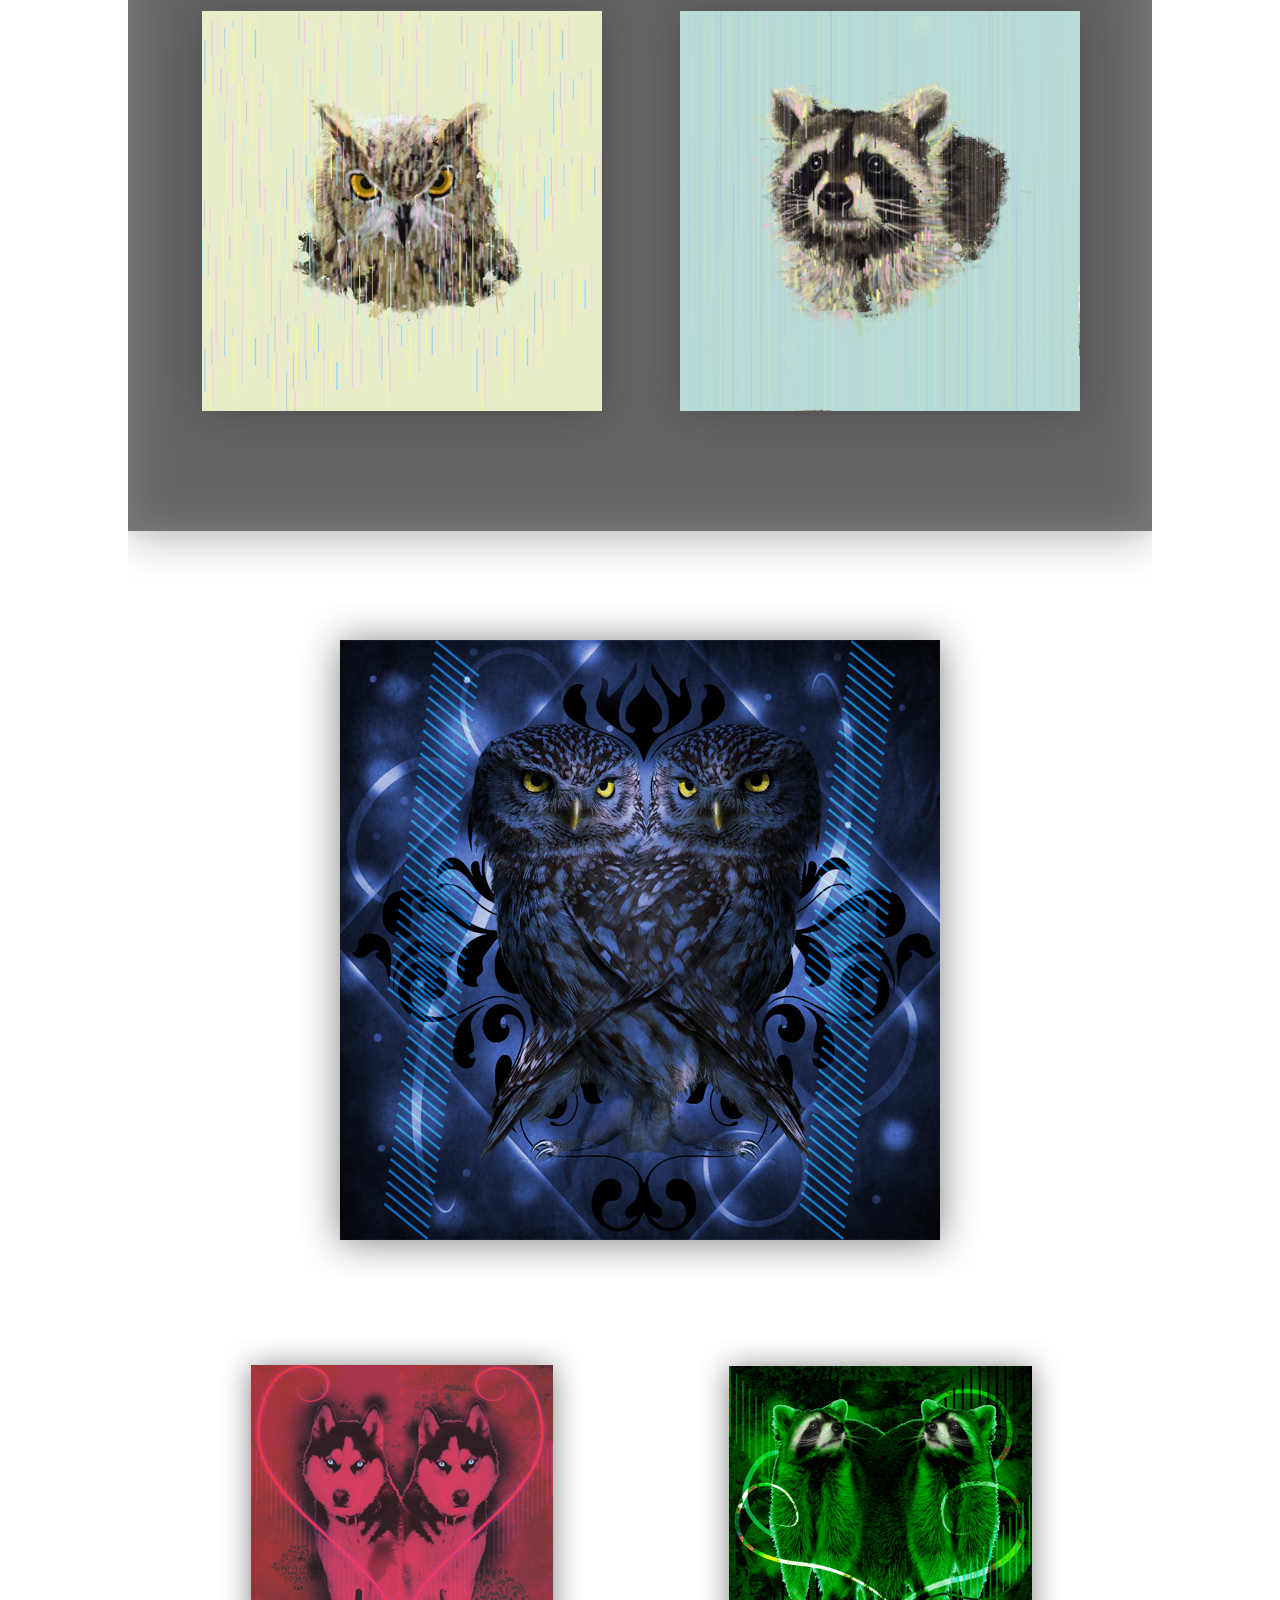
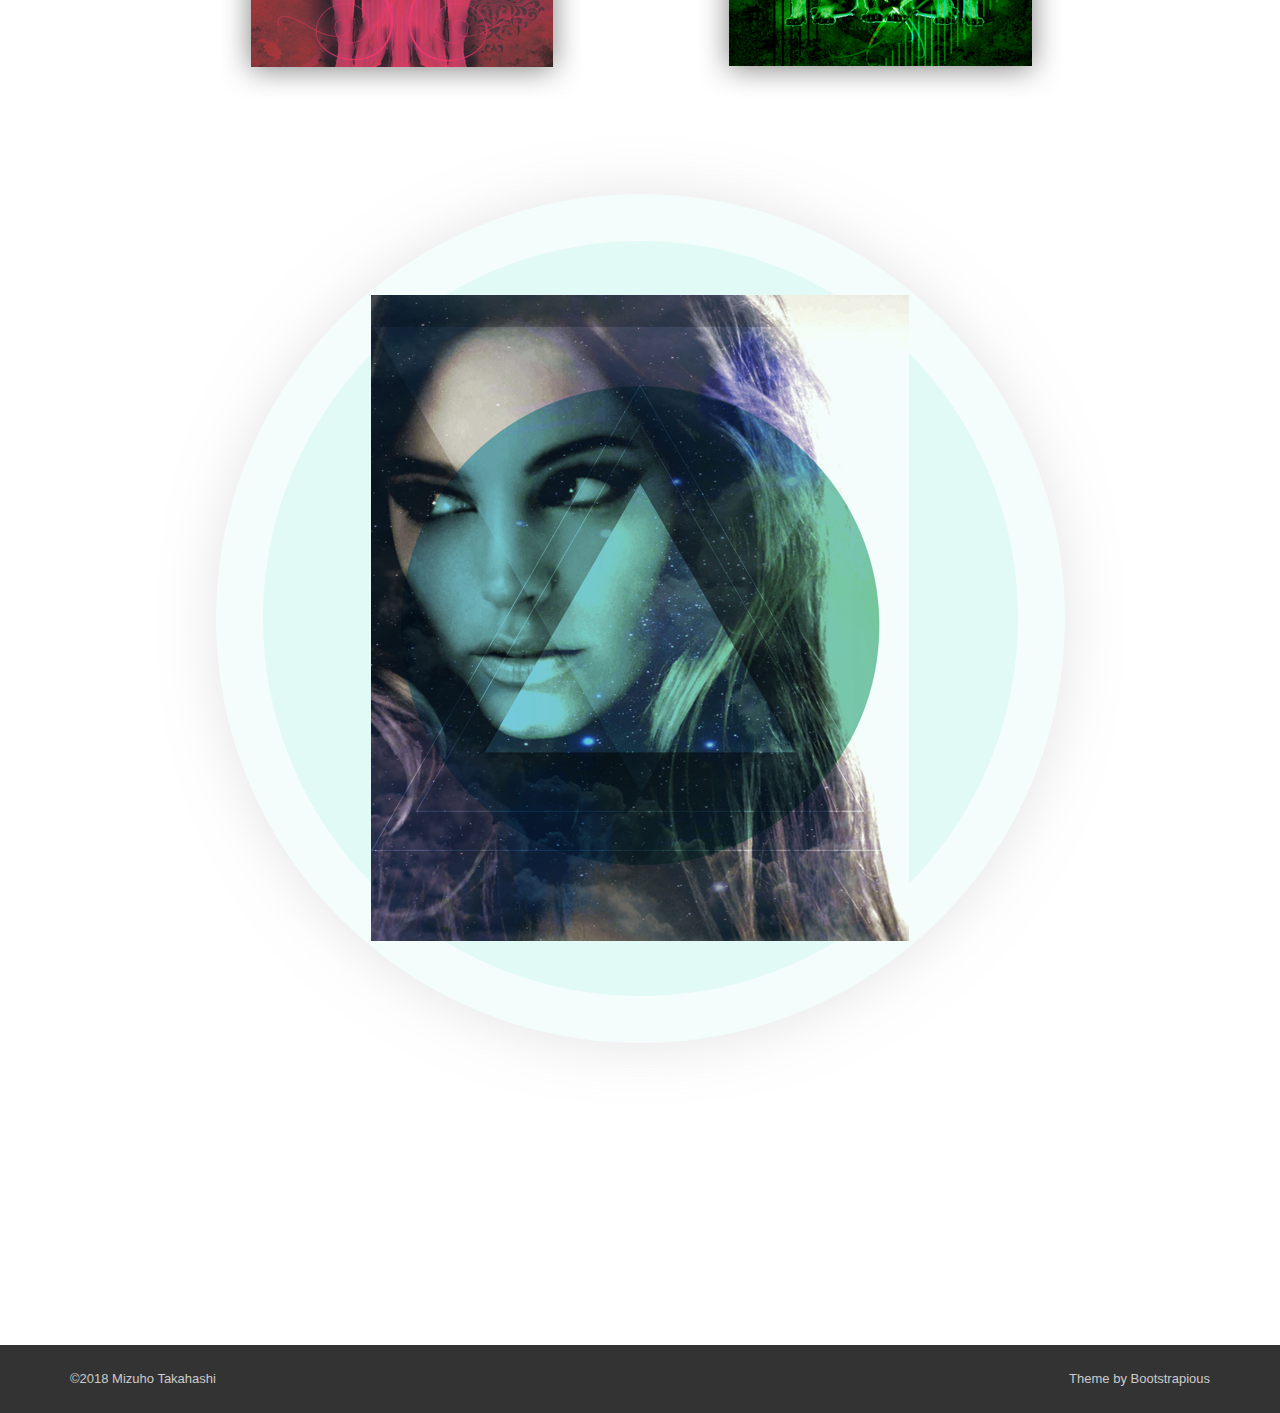
<file: ps.html>
<!DOCTYPE html>
<html>

<head>
    <meta charset="utf-8">
    <meta http-equiv="X-UA-Compatible" content="IE=edge">
    <title>Mizuho Takahashi</title>
    <meta name="description" content="">
    <meta name="viewport" content="width=device-width, initial-scale=1">
    <meta name="robots" content="all,follow">
    <!-- Bootstrap CSS-->
    <link rel="stylesheet" href="css/bootstrap.min.css">
    <!-- Font Awesome & Pixeden Icon Stroke icon font-->
    <link rel="stylesheet" href="css/font-awesome.min.css">
    <link rel="stylesheet" href="css/pe-icon-7-stroke.css">
    <!-- Google fonts - Roboto Condensed & Roboto-->
    <link rel="stylesheet" href="https://fonts.googleapis.com/css?family=Roboto+Condensed:700|Roboto:300,400">
    <!-- lightbox-->
    <link rel="stylesheet" href="css/lightbox.min.css">
    <!-- theme stylesheet-->
    <link rel="stylesheet" href="css/style.default.css" id="theme-stylesheet">
    <!-- Custom stylesheet - for your changes-->
    <link rel="stylesheet" href="css/custom.css">
    <!-- Favicon-->
    <link rel="shortcut icon" href="mzh_logo_small_dCt_icon.ico">
    <!-- Tweaks for older IEs-->
    <!--[if lt IE 9]>
        <script src="https://oss.maxcdn.com/html5shiv/3.7.2/html5shiv.min.js"></script>
        <script src="https://oss.maxcdn.com/respond/1.4.2/respond.min.js"></script><![endif]-->
</head>

<body>
    <!-- navbar-->
    <header class="header">
        <div role="navigation" class="navbar navbar-default">
            <div class="container">
                <div class="navbar-header">
                    <a href="index.html" class="navbar-brand"><img src="mzh_logosmall.svg"></a>
                    <div class="navbar-buttons">
                        <button type="button" data-toggle="collapse" data-target=".navbar-collapse" class="navbar-toggle navbar-btn">Menu<i class="fa fa-align-justify"></i></button>
                    </div>
                </div>
                <div id="navigation" class="collapse navbar-collapse navbar-right">
                    <ul class="nav navbar-nav">
                        <li class="active"><a href="index.html">Home</a></li>
                        <li class="dropdown"><a href="#" data-toggle="dropdown" class="dropdown-toggle">Portfolio <b class="caret"></b></a>
                            <ul class="dropdown-menu">
                                <li><a href="ncjw.html">NCJW</a></li>
                                <li><a href="earthfire.html">earthfire arts studio</a></li>
                                <li><a href="spur.html">SPUR</a></li>
                            </ul>
                        </li>
                        <li><a href="resume.html">Resume</a></li>
                    </ul>
                </div>
            </div>
        </div>
    </header>
    <!-- *** LOGIN MODAL ***_________________________________________________________
    -->
    <div id="login-modal" tabindex="-1" role="dialog" aria-labelledby="Login" aria-hidden="true" class="modal fade">
        <div class="modal-dialog modal-sm">
            <div class="modal-content">
                <div class="modal-header">
                    <button type="button" data-dismiss="modal" aria-hidden="true" class="close">×</button>
                    <h4 id="Login" class="modal-title">Customer login</h4> </div>
                <div class="modal-body">
                    <form action="customer-orders.html" method="post">
                        <div class="form-group">
                            <input id="email_modal" type="text" placeholder="email" class="form-control"> </div>
                        <div class="form-group">
                            <input id="password_modal" type="password" placeholder="password" class="form-control"> </div>
                        <p class="text-center">
                            <button type="button" class="btn btn-primary"><i class="fa fa-sign-in"></i> Log in</button>
                        </p>
                    </form>
                    <p class="text-center text-muted">Not registered yet?</p>
                    <p class="text-center text-muted"><a href="#"><strong>Register now</strong></a>! It is easy and done in 1 minute and gives you access to special discounts and much more!</p>
                </div>
            </div>
        </div>
    </div>
    <!-- *** LOGIN MODAL END ***-->
    <section class="background-gray-lightest">
        <div class="container">
            <h1>Photoshop</h1>
        </div>
    </section>


     <section class="blog-post">
        <div class="container">
            <div class="row">
                <div class="col-lg-12">
                    <div class="post-content margin-bottom--big">
                        <h3></h3></div>
                        <div class="post">
                            <div class="image"> <img src="img/ps.jpg" alt="" class="img-responsive"> </div>
                        </div>
                </div>
            </div>
        </div>
    </section>
    <footer class="footer">
        <div class="footer__copyright">
            <div class="container">
                <div class="row">
                    <div class="col-md-6">
                        <p>&copy;2018 Mizuho Takahashi</p>
                    </div>
                    <div class="col-md-6">
                        <p class="credit">Theme by <a href="https://bootstrapious.com/e-commerce-templates" class="external">Bootstrapious</a></p>
                        <!-- Please do not remove the backlink to us unless you support further theme's development at https://bootstrapious.com/donate. It is part of the license conditions. Thank you for understanding :)-->
                    </div>
                </div>
            </div>
        </div>
    </footer>
    <!-- Javascript files-->
    <script src="https://ajax.googleapis.com/ajax/libs/jquery/1.11.0/jquery.min.js"></script>
    <script src="js/bootstrap.min.js"></script>
    <script src="js/jquery.cookie.js">
    </script>
    <script src="js/lightbox.min.js"></script>
    <script src="js/front.js"></script>
    <!-- substitute:livereload -->
    <!-- Google Analytics: change UA-XXXXX-X to be your site's ID.-->
    <!---->
    <script>
        (function (b, o, i, l, e, r) {
            b.GoogleAnalyticsObject = l;
            b[l] || (b[l] = function () {
                (b[l].q = b[l].q || []).push(arguments)
            });
            b[l].l = +new Date;
            e = o.createElement(i);
            r = o.getElementsByTagName(i)[0];
            e.src = '//www.google-analytics.com/analytics.js';
            r.parentNode.insertBefore(e, r)
        }(window, document, 'script', 'ga'));
        ga('create', 'UA-XXXXX-X');
        ga('send', 'pageview');
    </script>
</body>

</html>
</file>
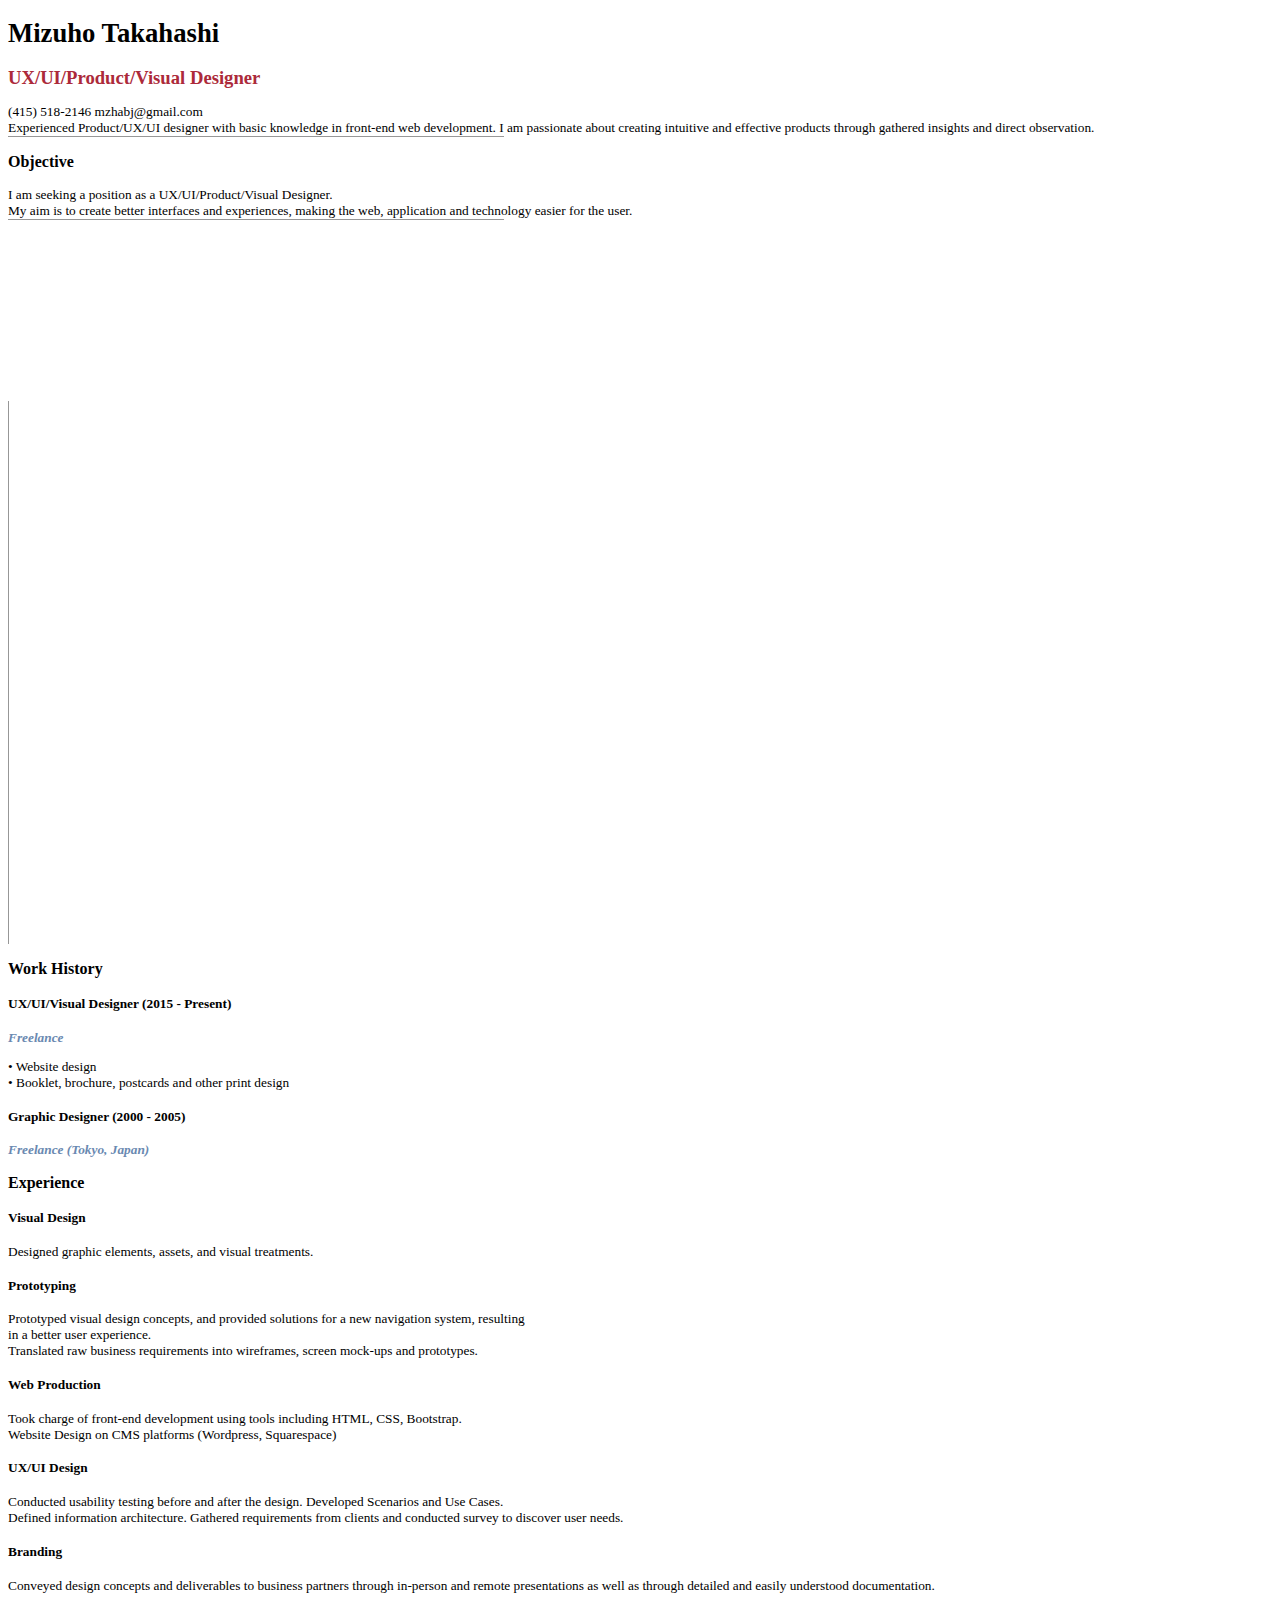
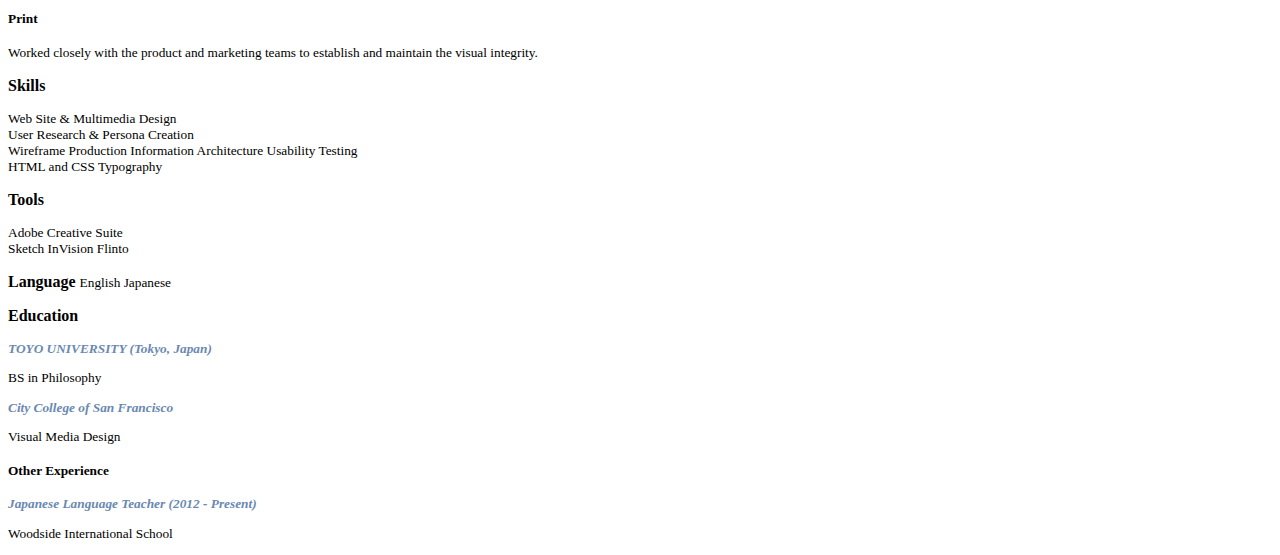
<file: resume_mizuho.html>
<!DOCTYPE  html PUBLIC "-//W3C//DTD XHTML 1.0 Transitional//EN" "http://www.w3.org/TR/xhtml1/DTD/xhtml1-transitional.dtd">
<html xmlns="http://www.w3.org/1999/xhtml" xml:lang="en"><head><meta http-equiv="Content-Type" content="text/html; charset=utf-8"/><style type="text/css"><!--
  h1 { font-weight: bold; font-size: 20pt; }
 h2 { color: #AC2A3A; font-weight: bold; font-size: 14pt; }
 .p, p { font-weight: normal; font-size: 10pt; }
 h3 { font-weight: bold; font-size: 12pt; }
 h4 { font-weight: bold; font-size: 10pt; }
 .s1 { color: #6A89B1; font-style: italic; font-weight: bold; font-size: 10pt; }
  -->
</style></head><body><h1>Mizuho Takahashi</h1><h2>UX/UI/Product/Visual Designer</h2><p>(415) 518-2146 mzhabj@gmail.com<br/>Experienced Product/UX/UI designer with basic knowledge in front-end web development. I am passionate about creating intuitive and effective products through gathered insights and direct observation.<br/><span><IMG width="661" height="1" src="resume_mizuho/Image_001.png"/></span></p><h3>Objective</h3><p>I am seeking a position as a UX/UI/Product/Visual Designer.<br/>My aim is to create better interfaces and experiences, making the web, application and technology easier for the user.<br/><span><IMG width="661" height="1" src="resume_mizuho/Image_002.png"/></span><br/><span><IMG width="1" height="724" src="resume_mizuho/Image_003.png"/></span></p><h3>Work History</h3><h4>UX/UI/Visual Designer (2015 - Present)</h4><p class="s1">Freelance</p><p>• Website design<br/>• Booklet, brochure, postcards and other print design</p><h4>Graphic Designer (2000 - 2005)</h4><p class="s1">Freelance (Tokyo, Japan)</p><h3>Experience</h3><h4>Visual Design</h4><p>Designed graphic elements, assets, and visual treatments.</p><h4>Prototyping</h4><p>Prototyped visual design concepts, and provided solutions for a new navigation system, resulting<br/>in a better user experience.<br/>Translated raw business requirements into wireframes, screen mock-ups and prototypes.</p><h4>Web Production</h4><p>Took charge of front-end development using tools including HTML, CSS, Bootstrap.<br/>Website Design on CMS platforms (Wordpress, Squarespace)</p><h4>UX/UI Design</h4><p>Conducted usability testing before and after the design. Developed Scenarios and Use Cases.<br/>Defined information architecture. Gathered requirements from clients and conducted survey to discover user needs.</p><h4>Branding</h4><p>Conveyed design concepts and deliverables to business partners through in-person and remote presentations as well as through detailed and easily understood documentation.</p><h4>Print</h4><p>Worked closely with the product and marketing teams to establish and maintain the visual integrity.</p><h3>Skills</h3><p>Web Site &amp; Multimedia Design<br/>User Research &amp; Persona Creation<br/>Wireframe Production Information Architecture Usability Testing<br/>HTML and CSS Typography</p><h3>Tools</h3><p>Adobe Creative Suite<br/>Sketch InVision Flinto</p><h3>Language <span class="p">English Japanese</span></h3><h3>Education</h3><p class="s1">TOYO UNIVERSITY (Tokyo, Japan)</p><p>BS in Philosophy</p><p class="s1">City College of San Francisco</p><p>Visual Media Design</p><h4>Other Experience</h4><p class="s1">Japanese Language Teacher (2012 - Present)</p><p>Woodside International School</p></body></html>
</file>
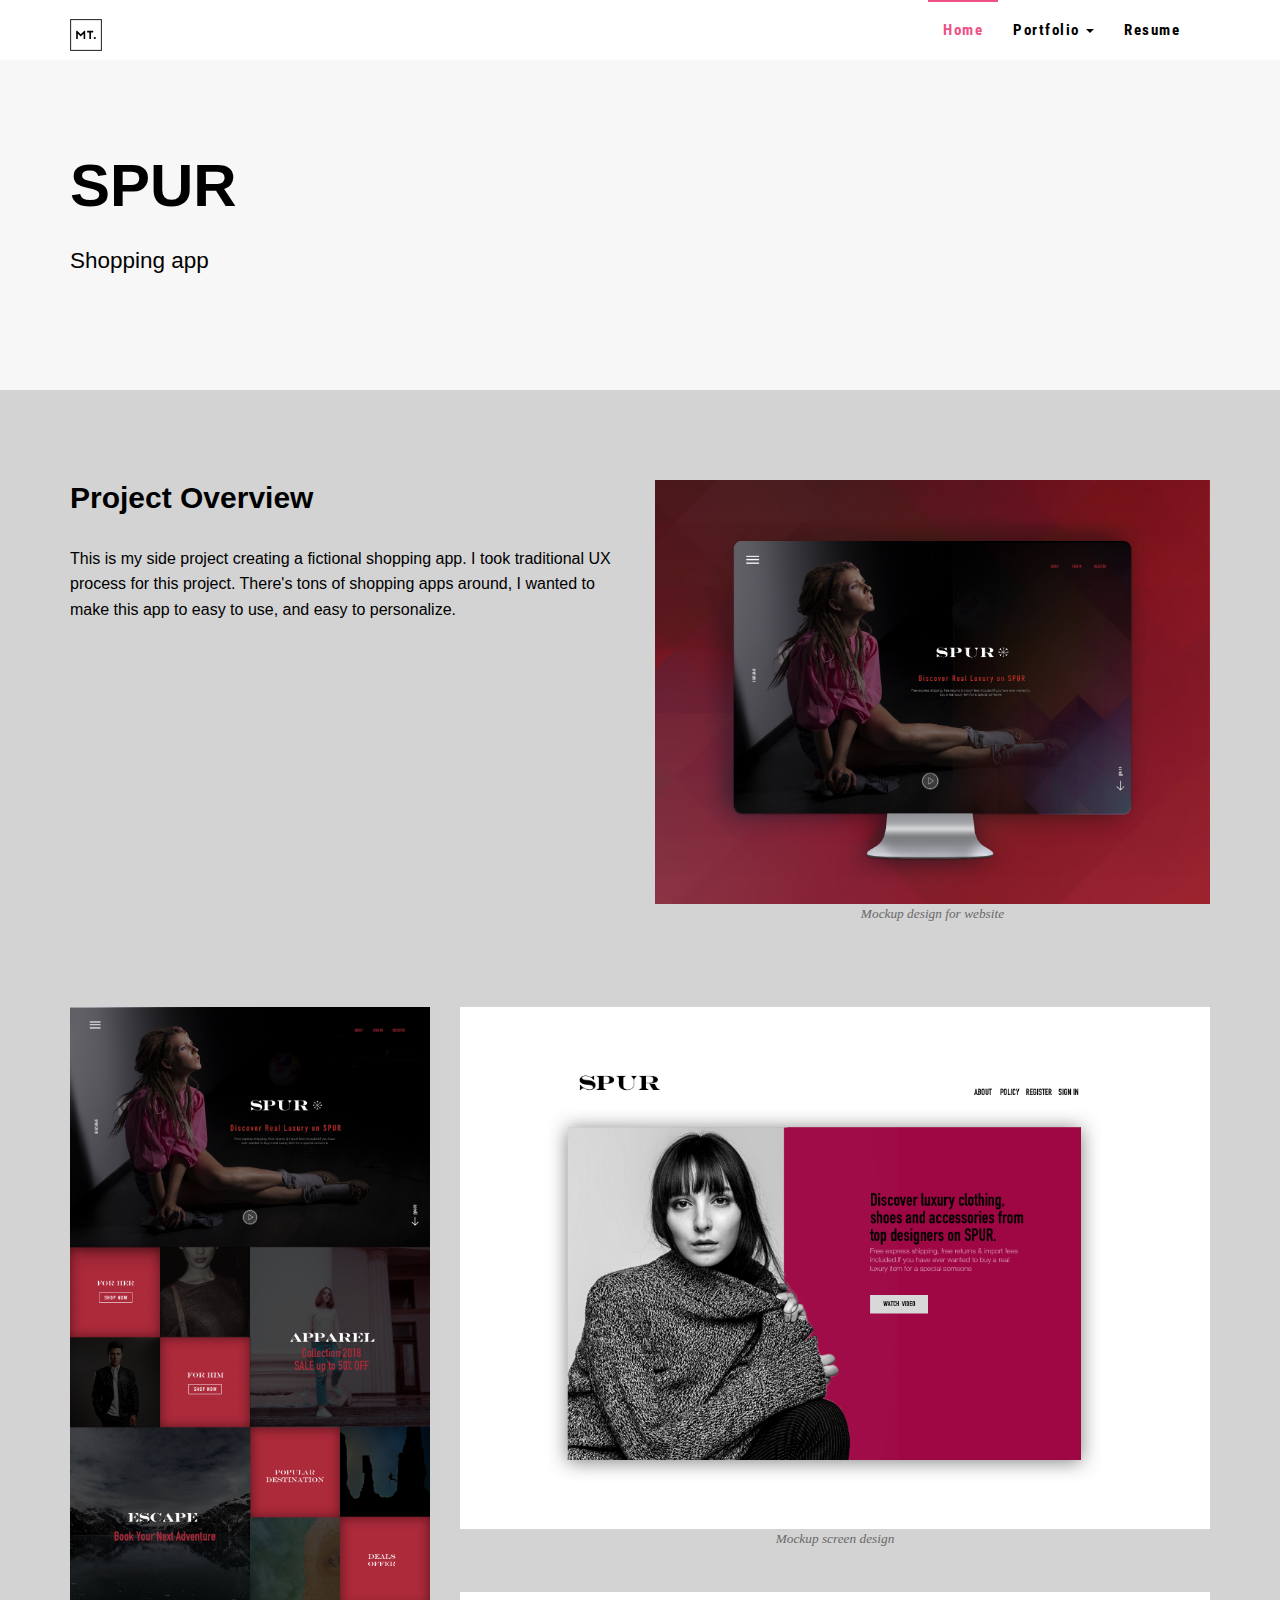
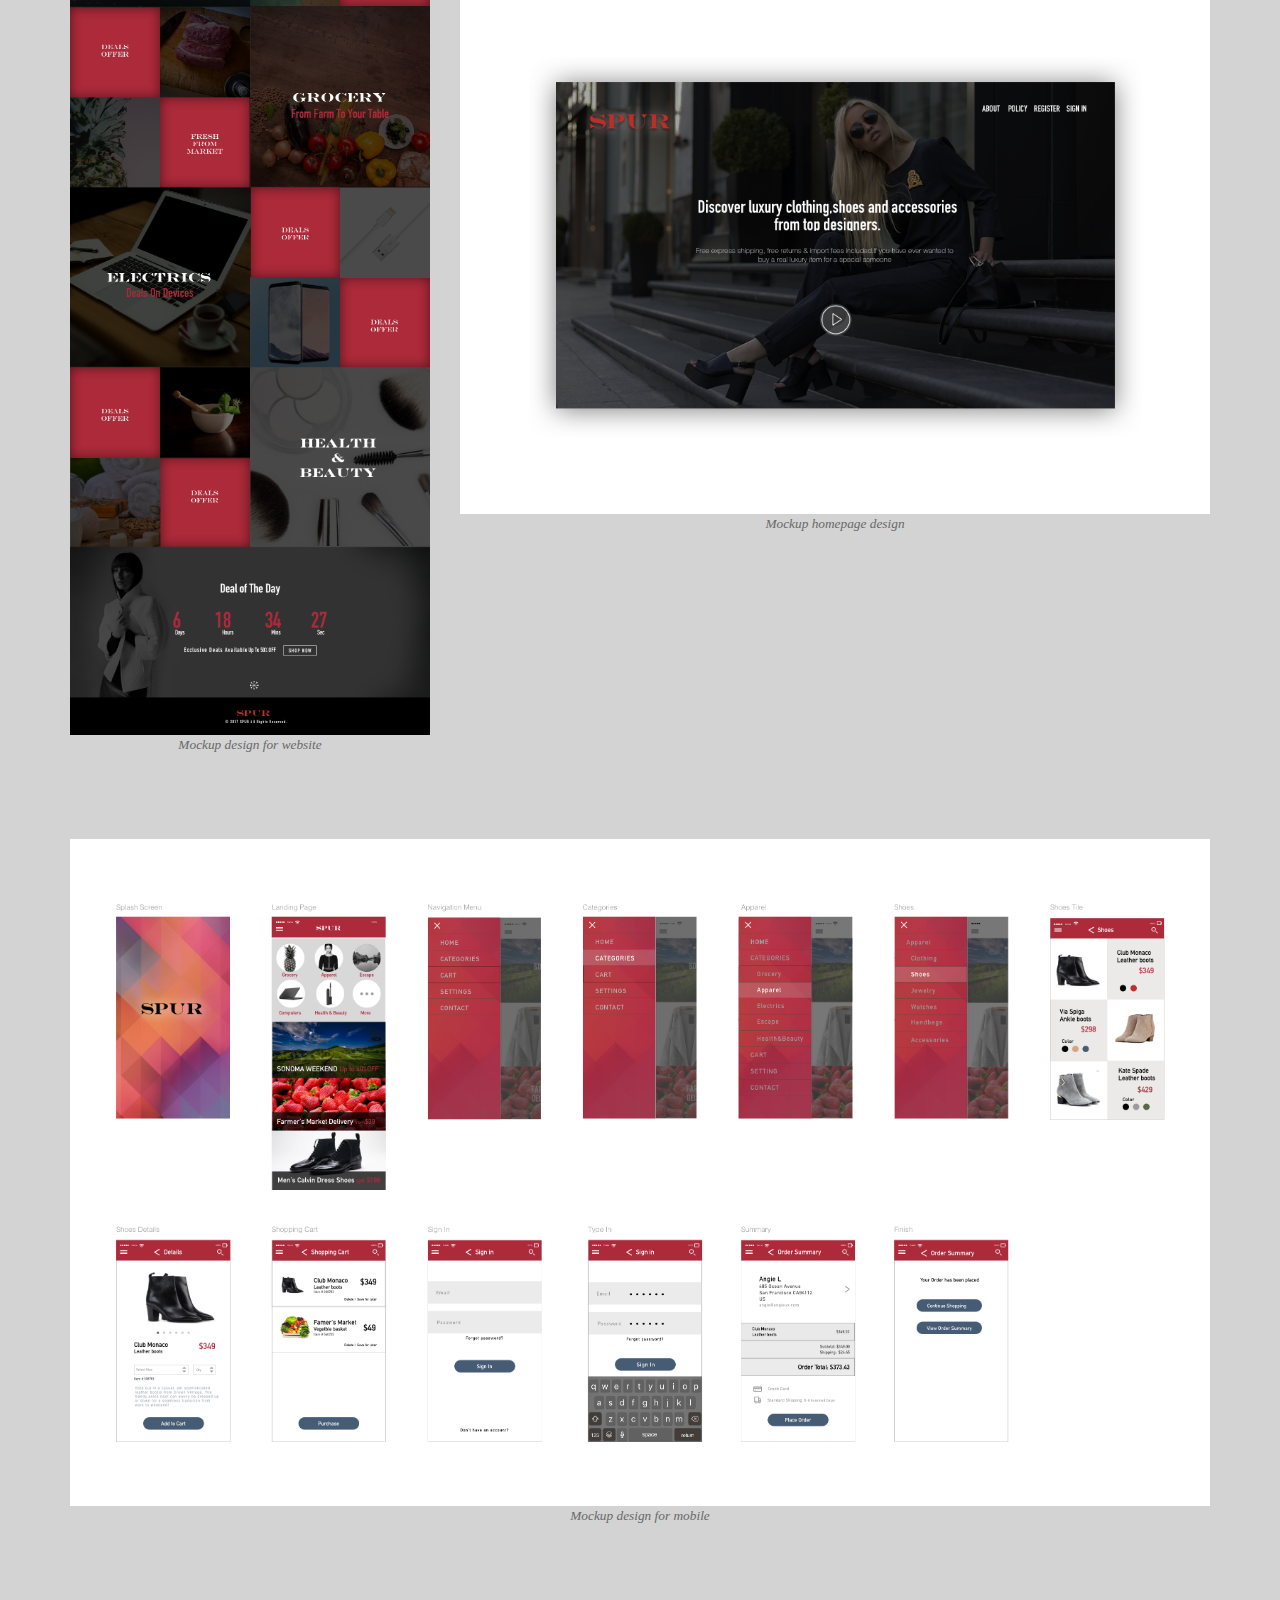
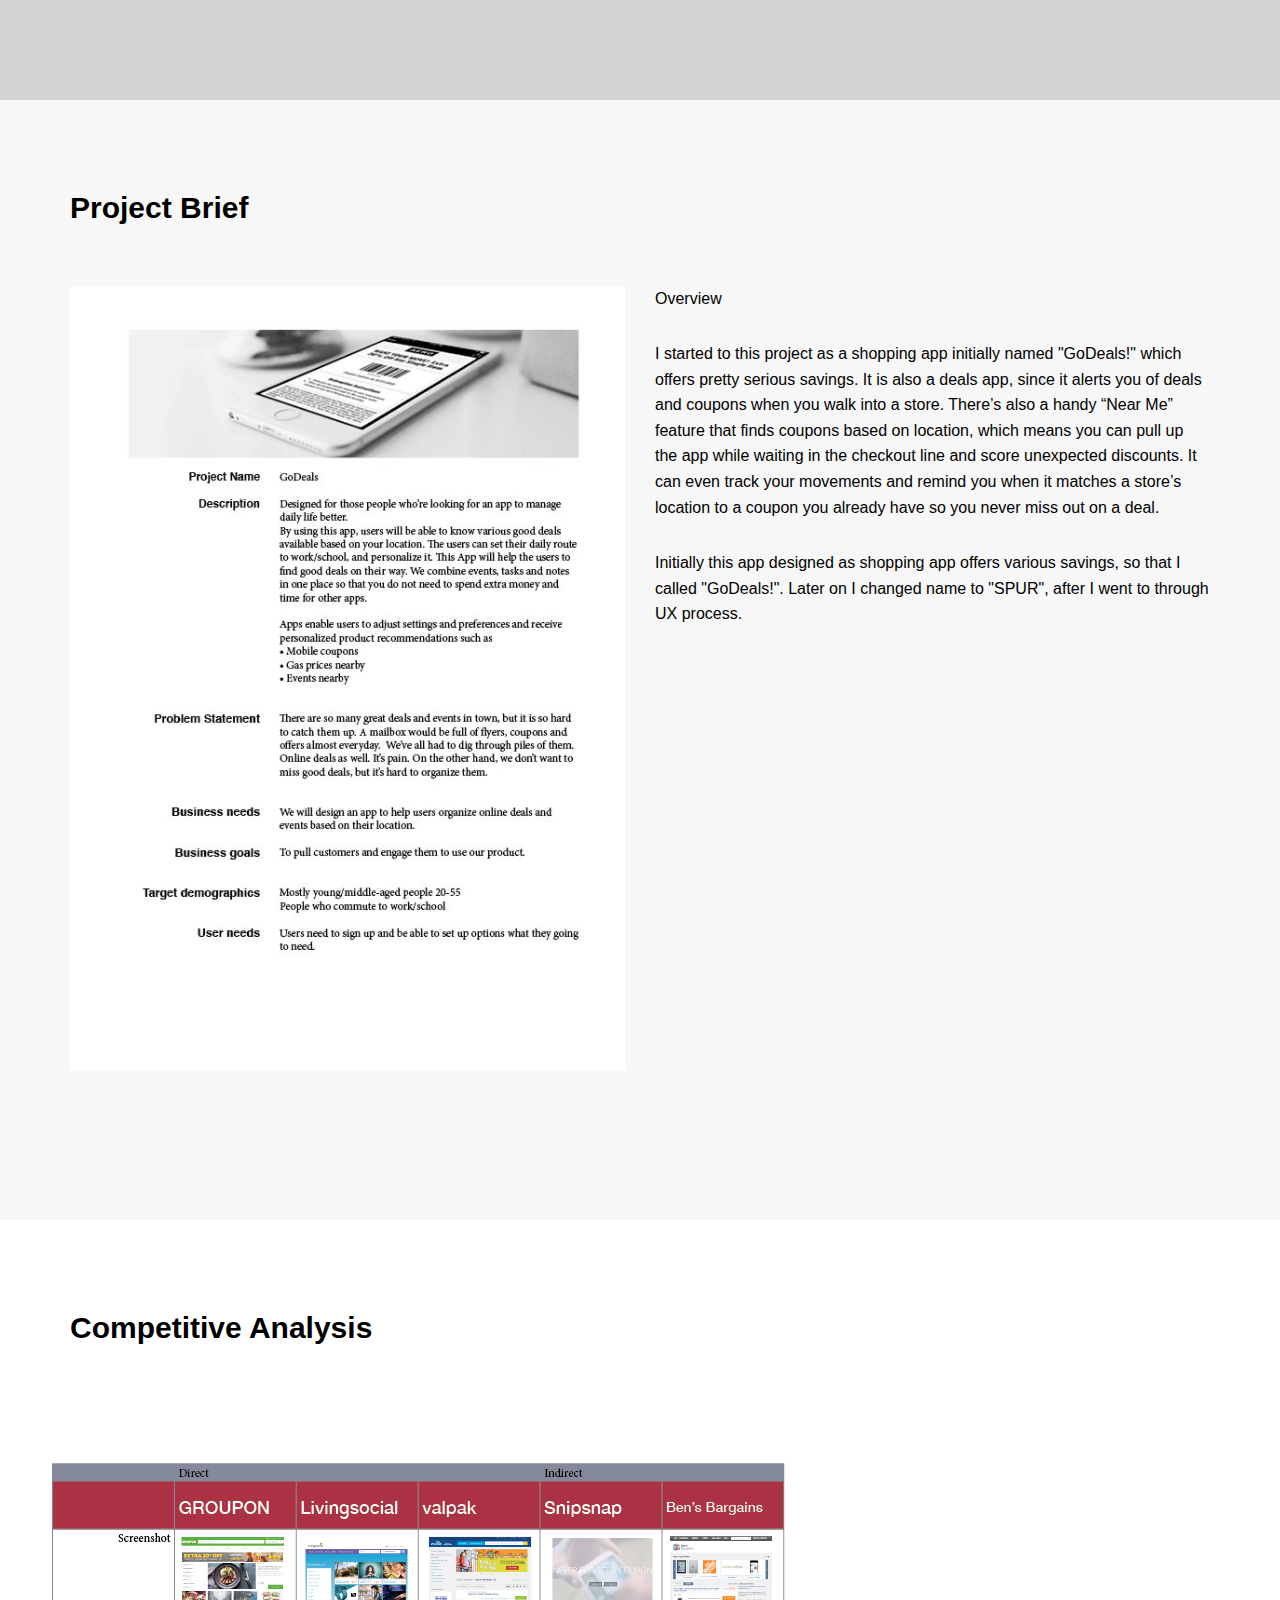
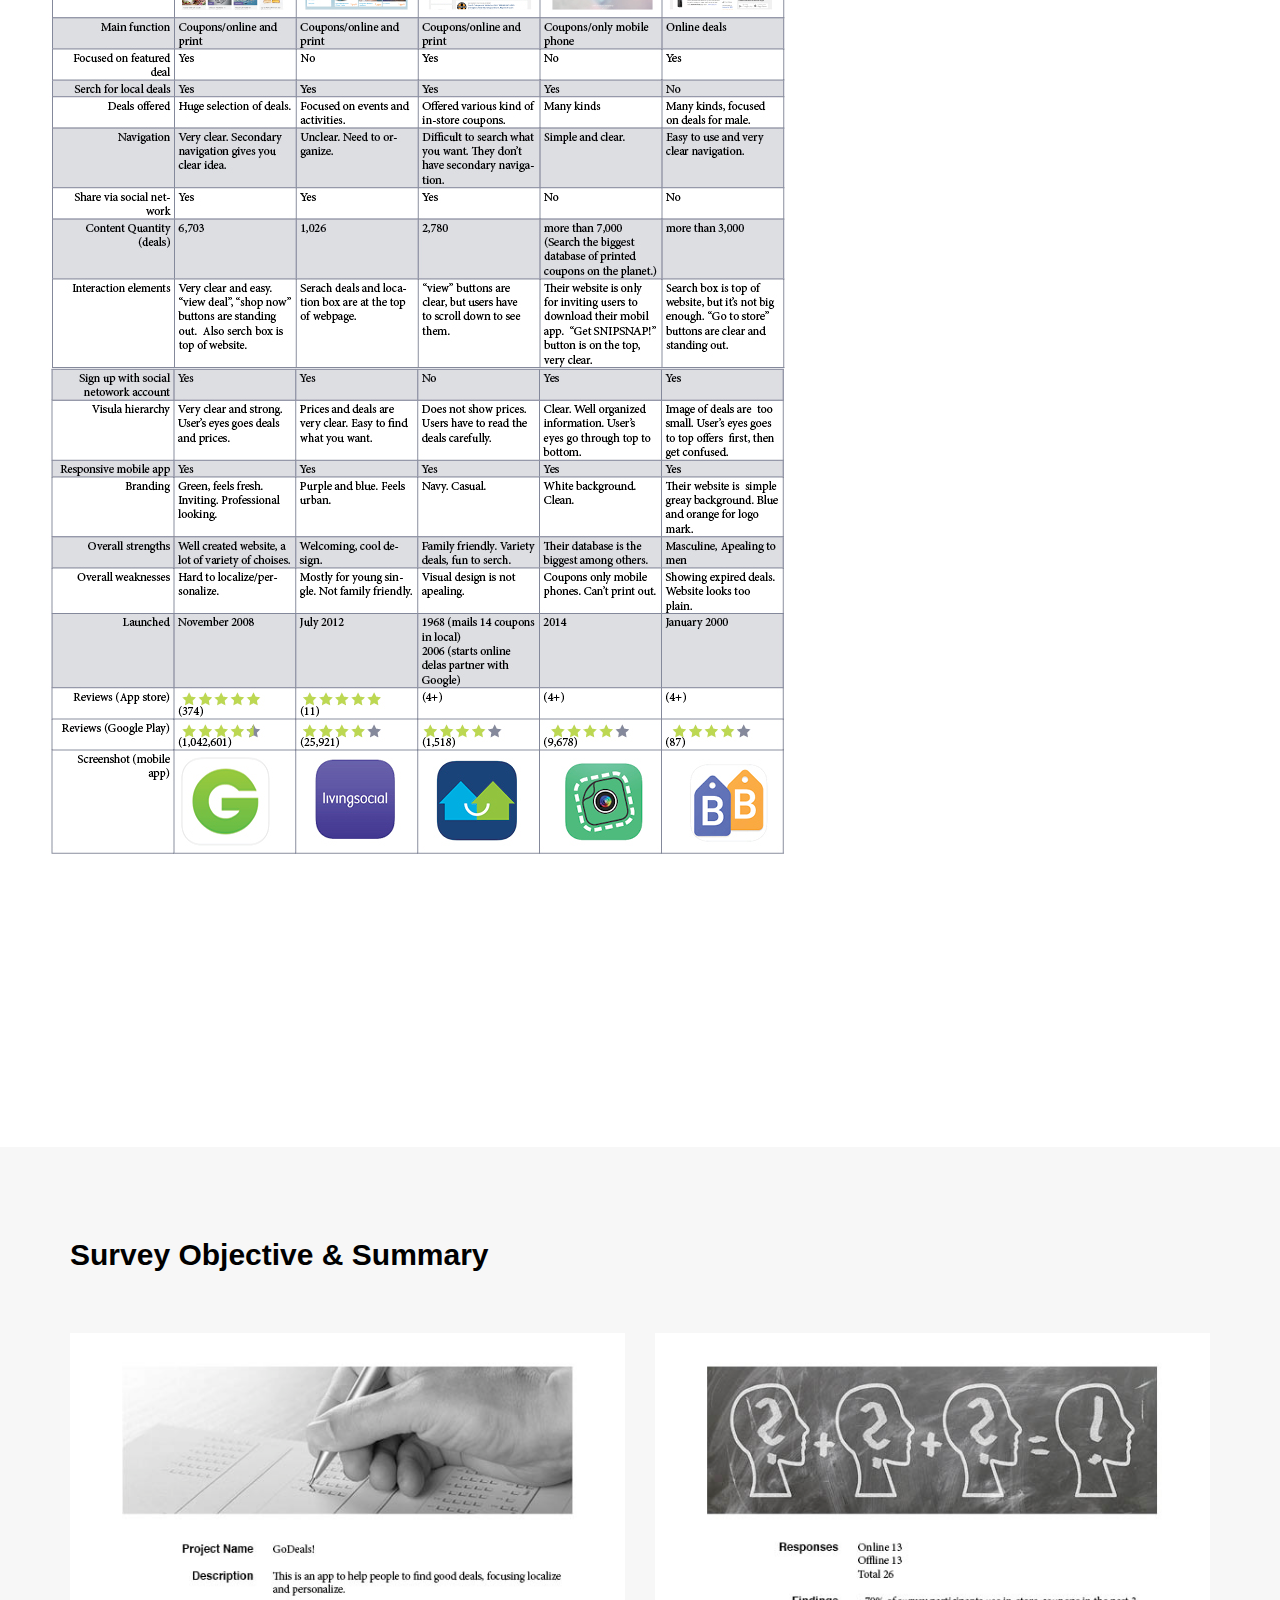
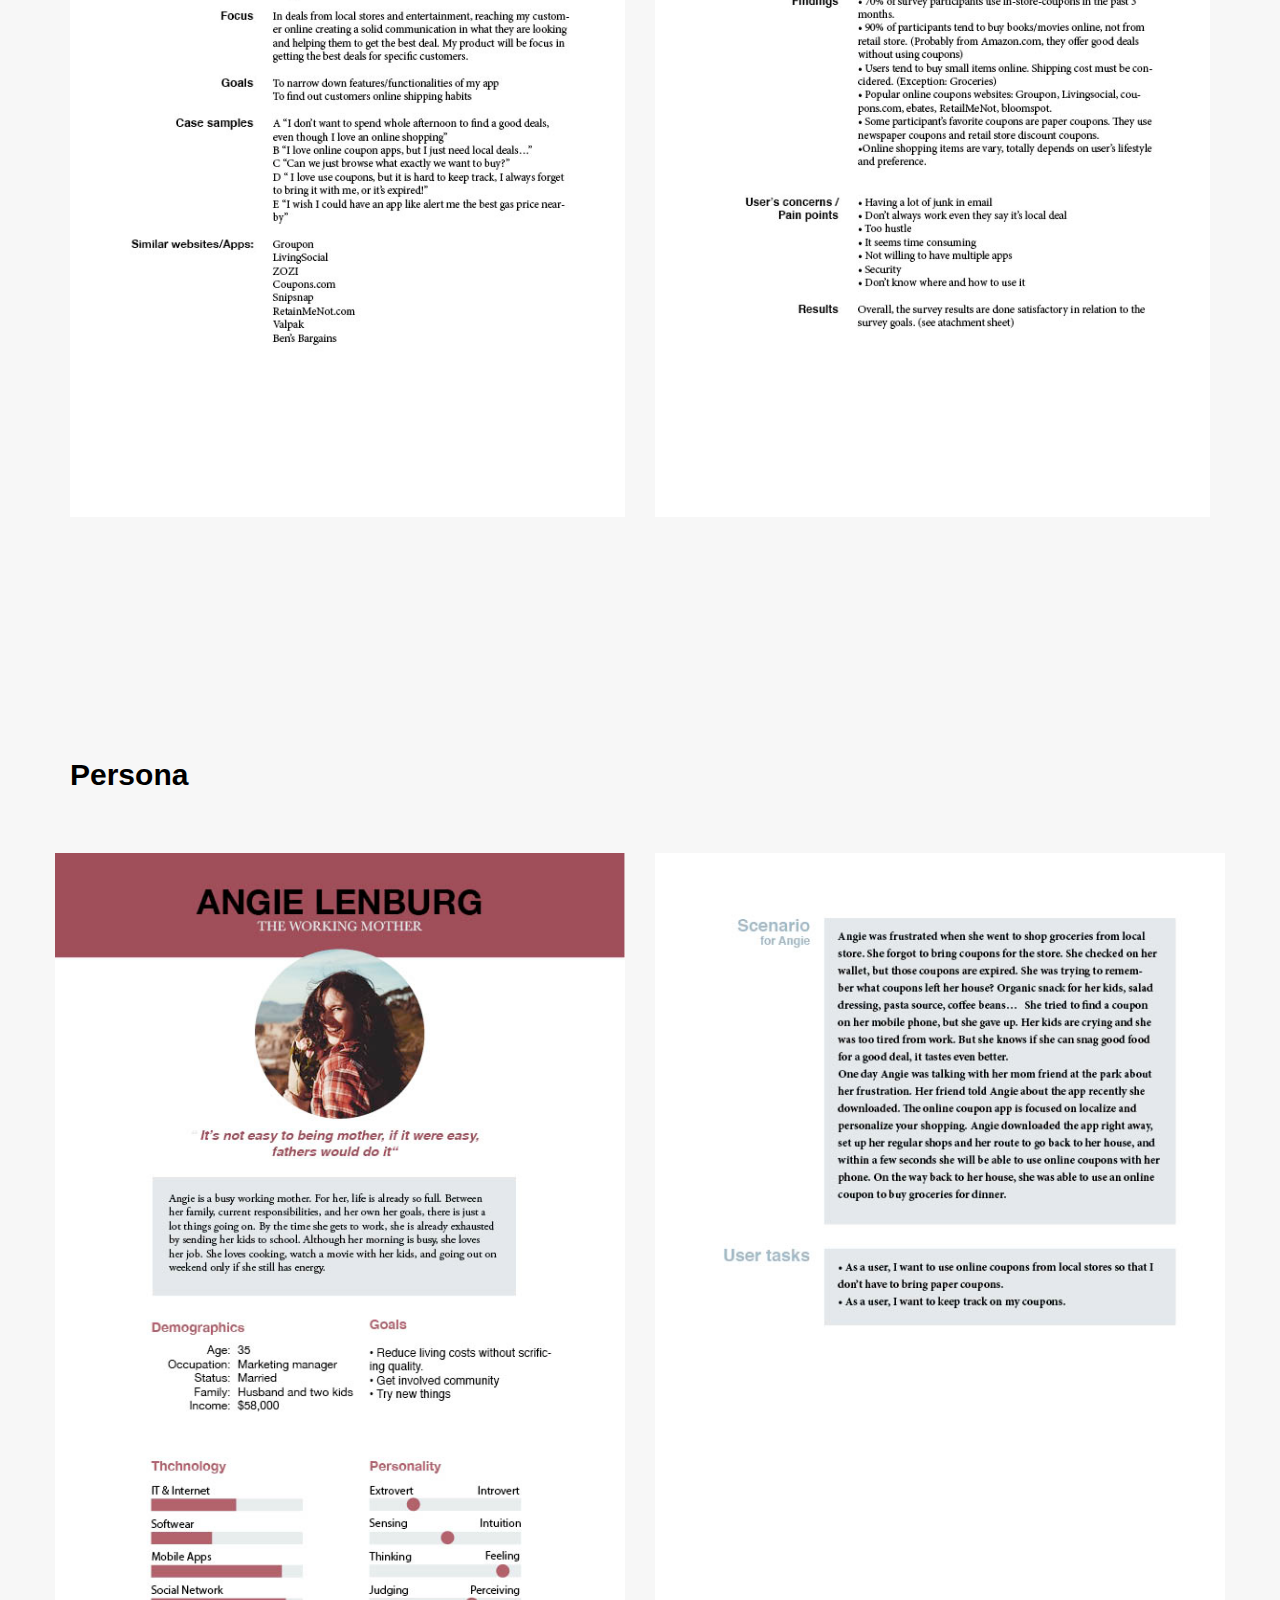
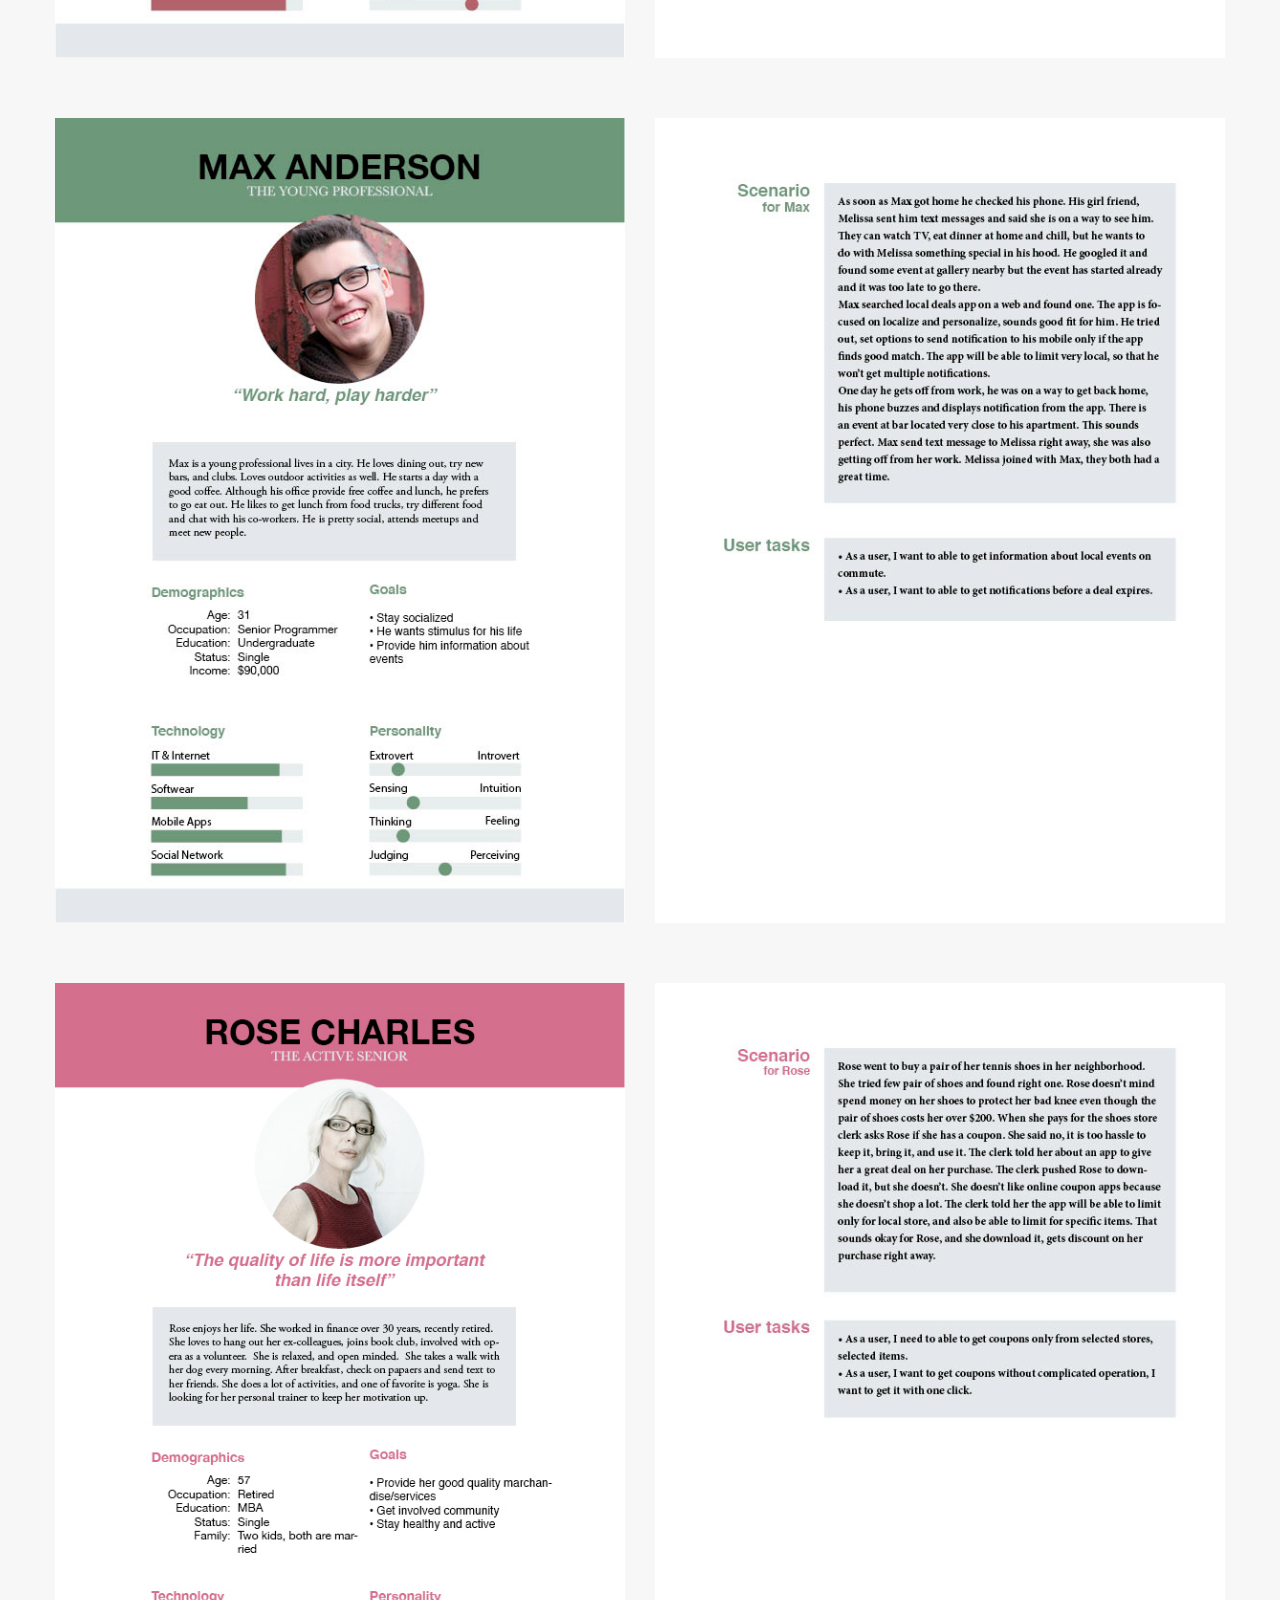
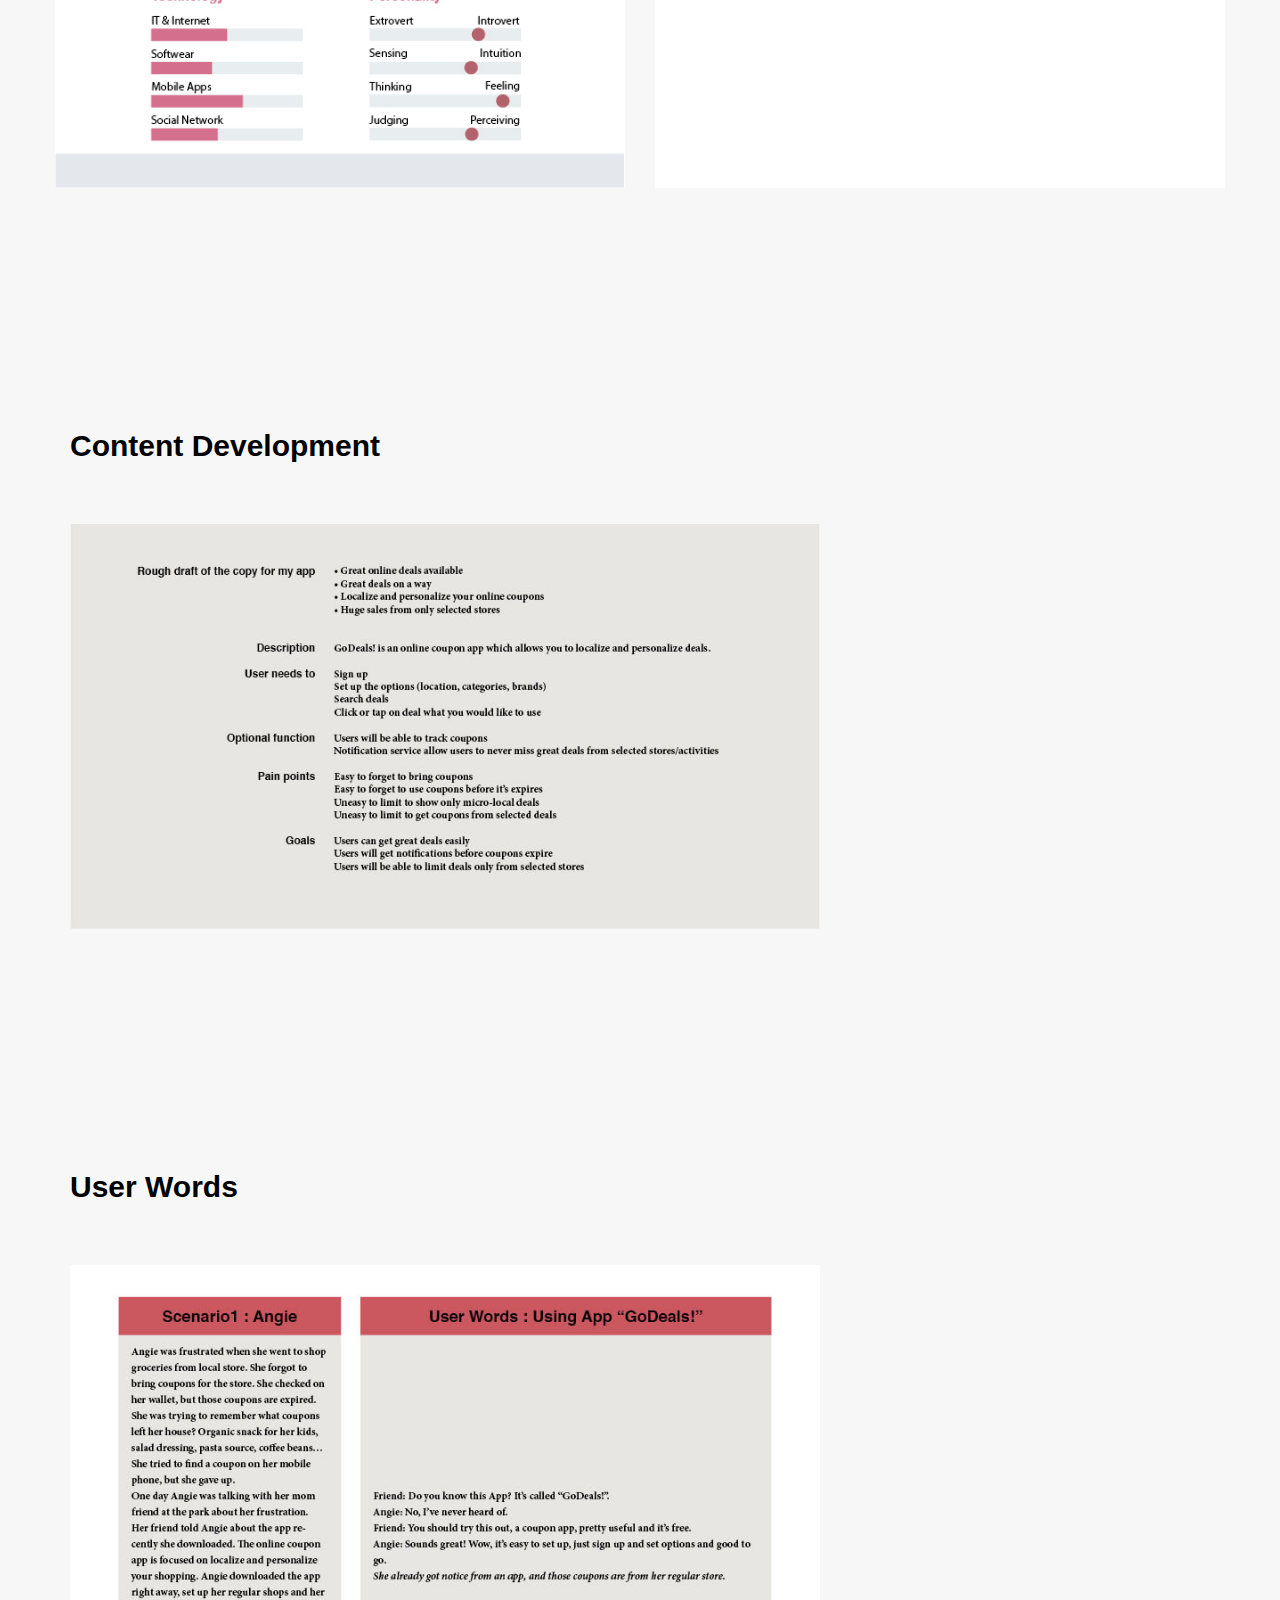
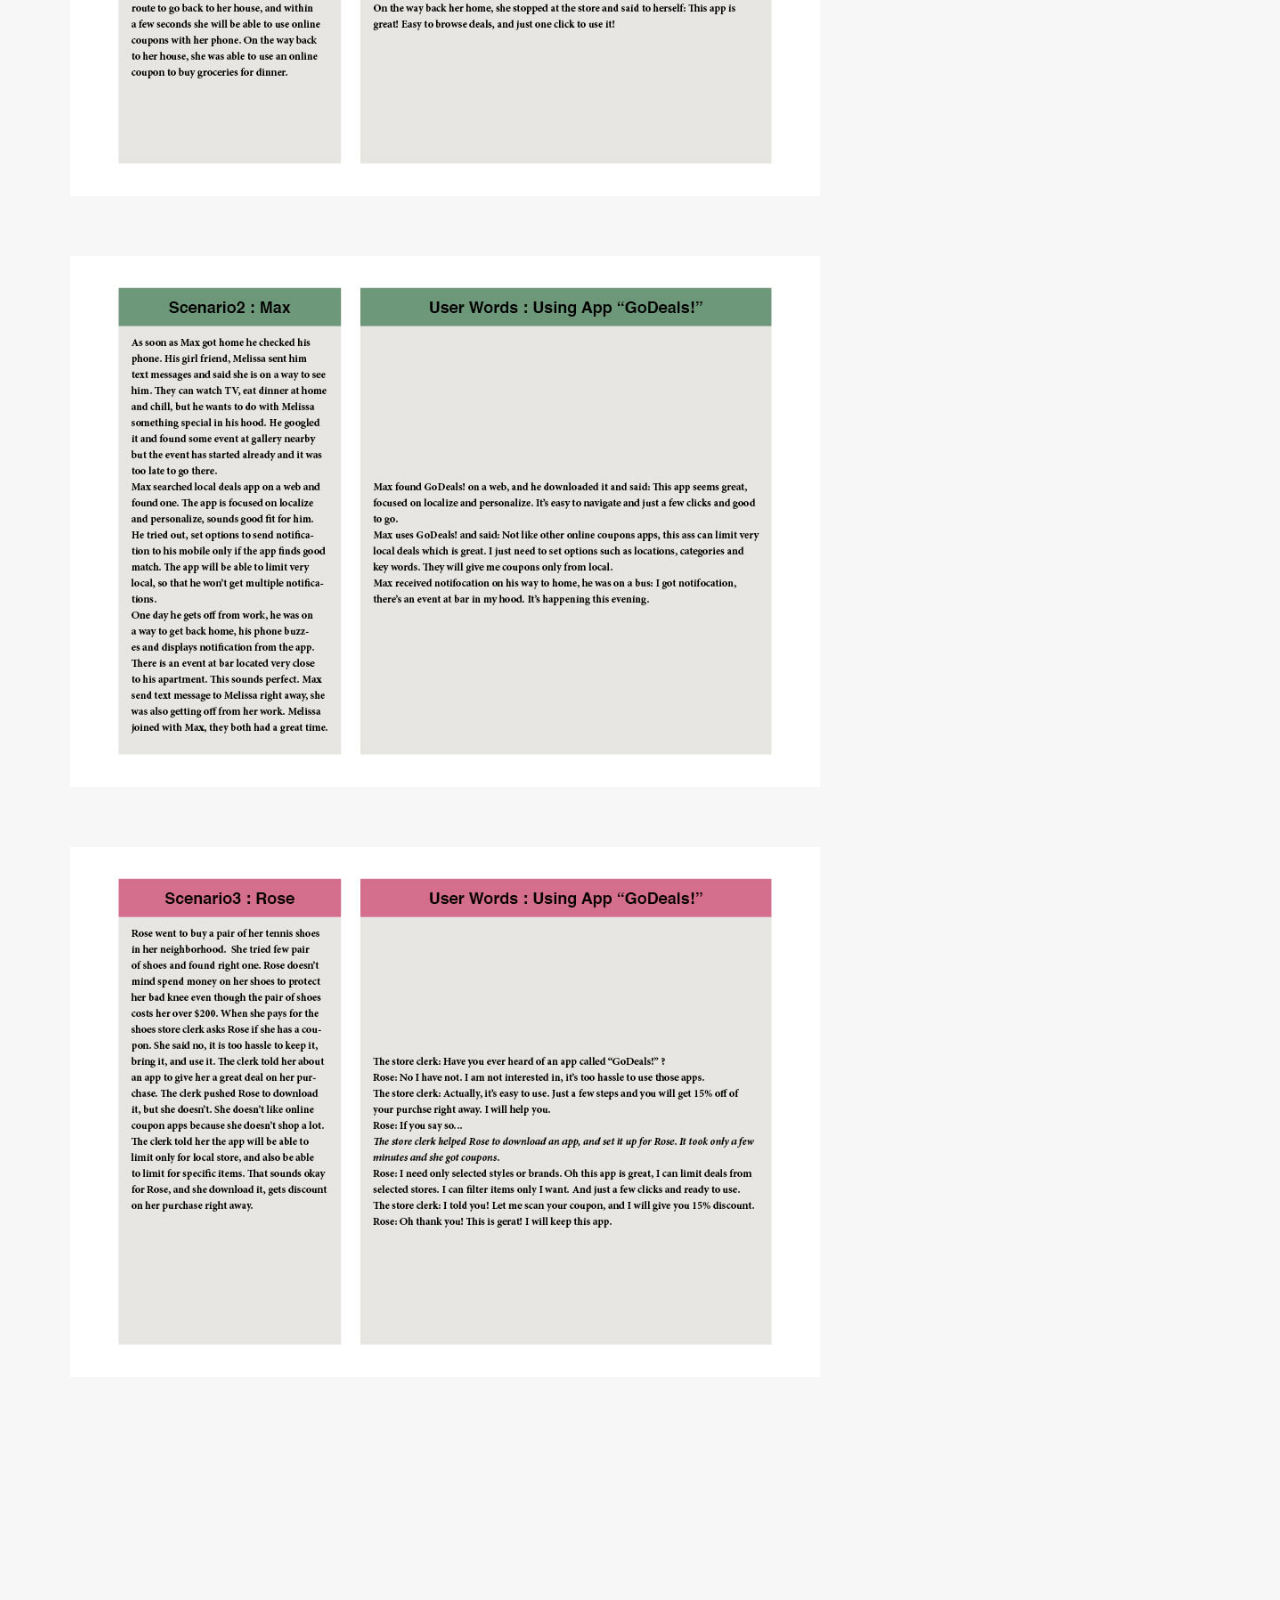
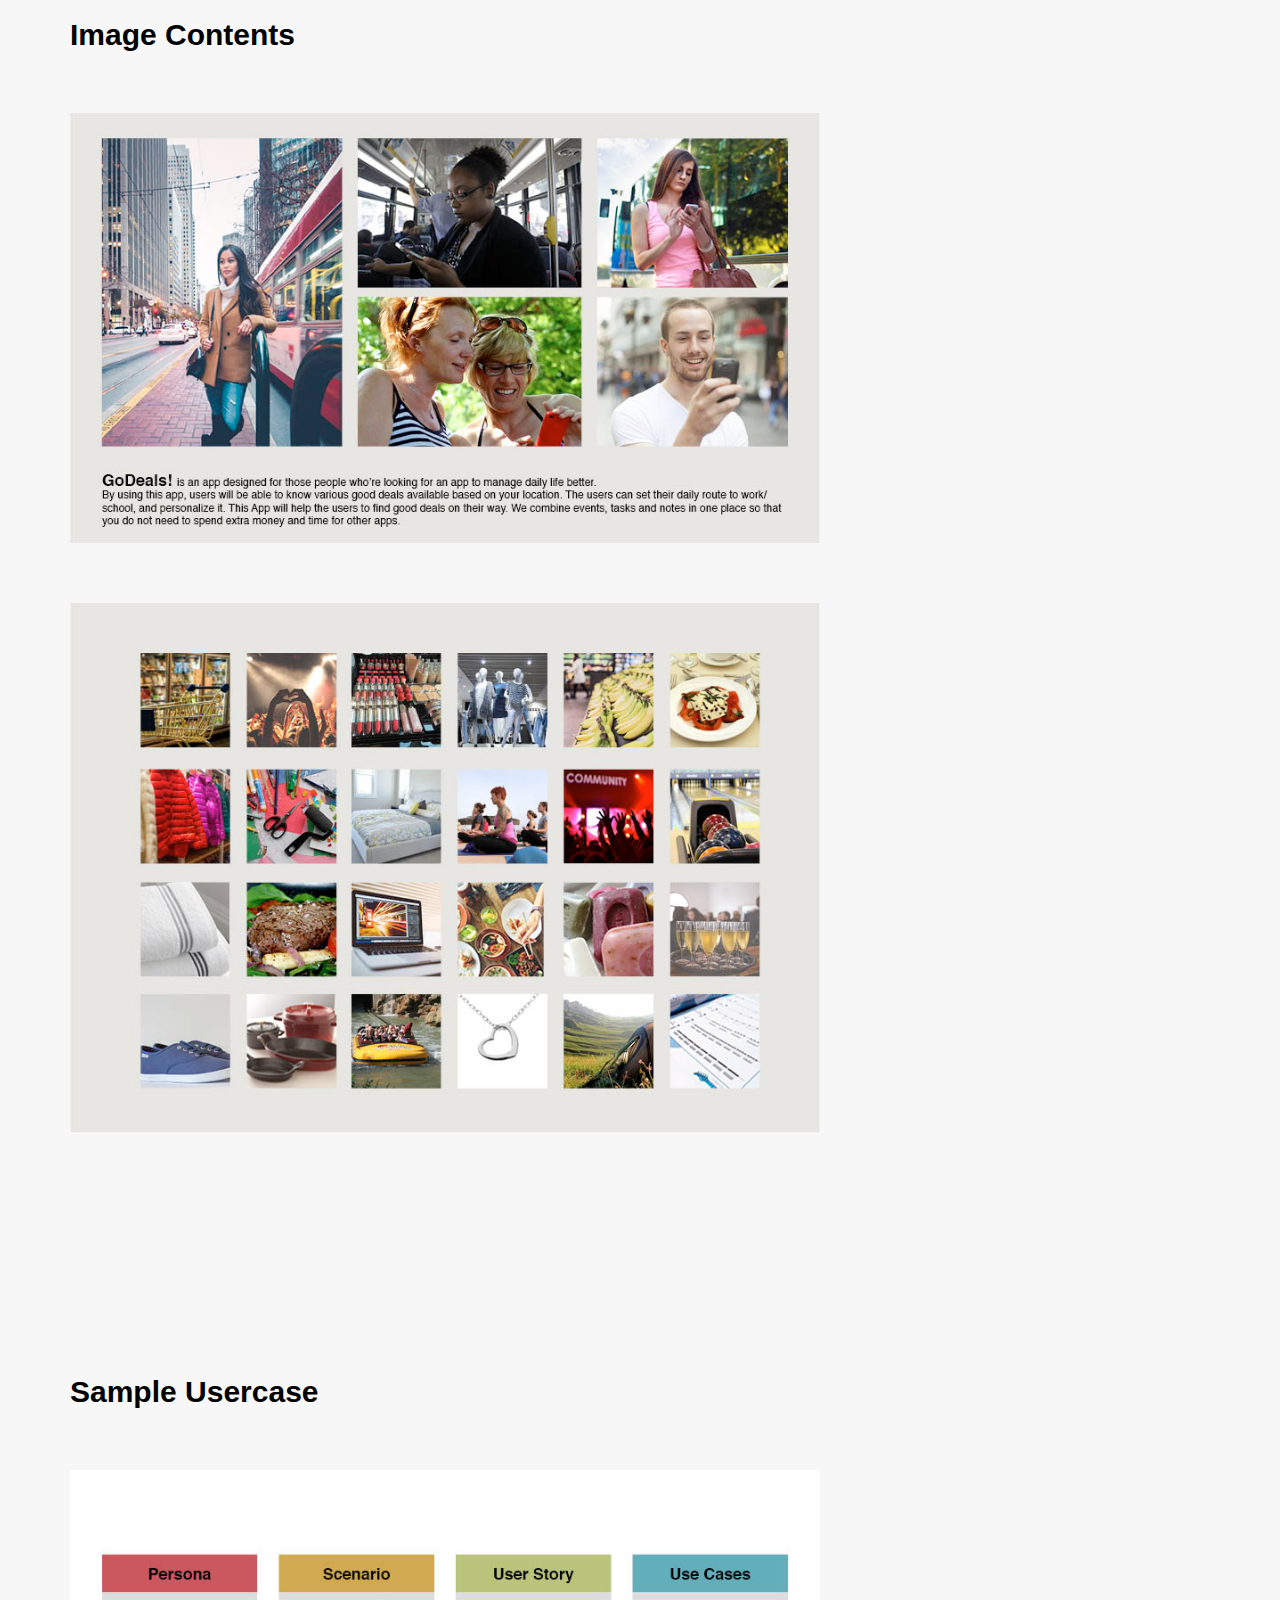
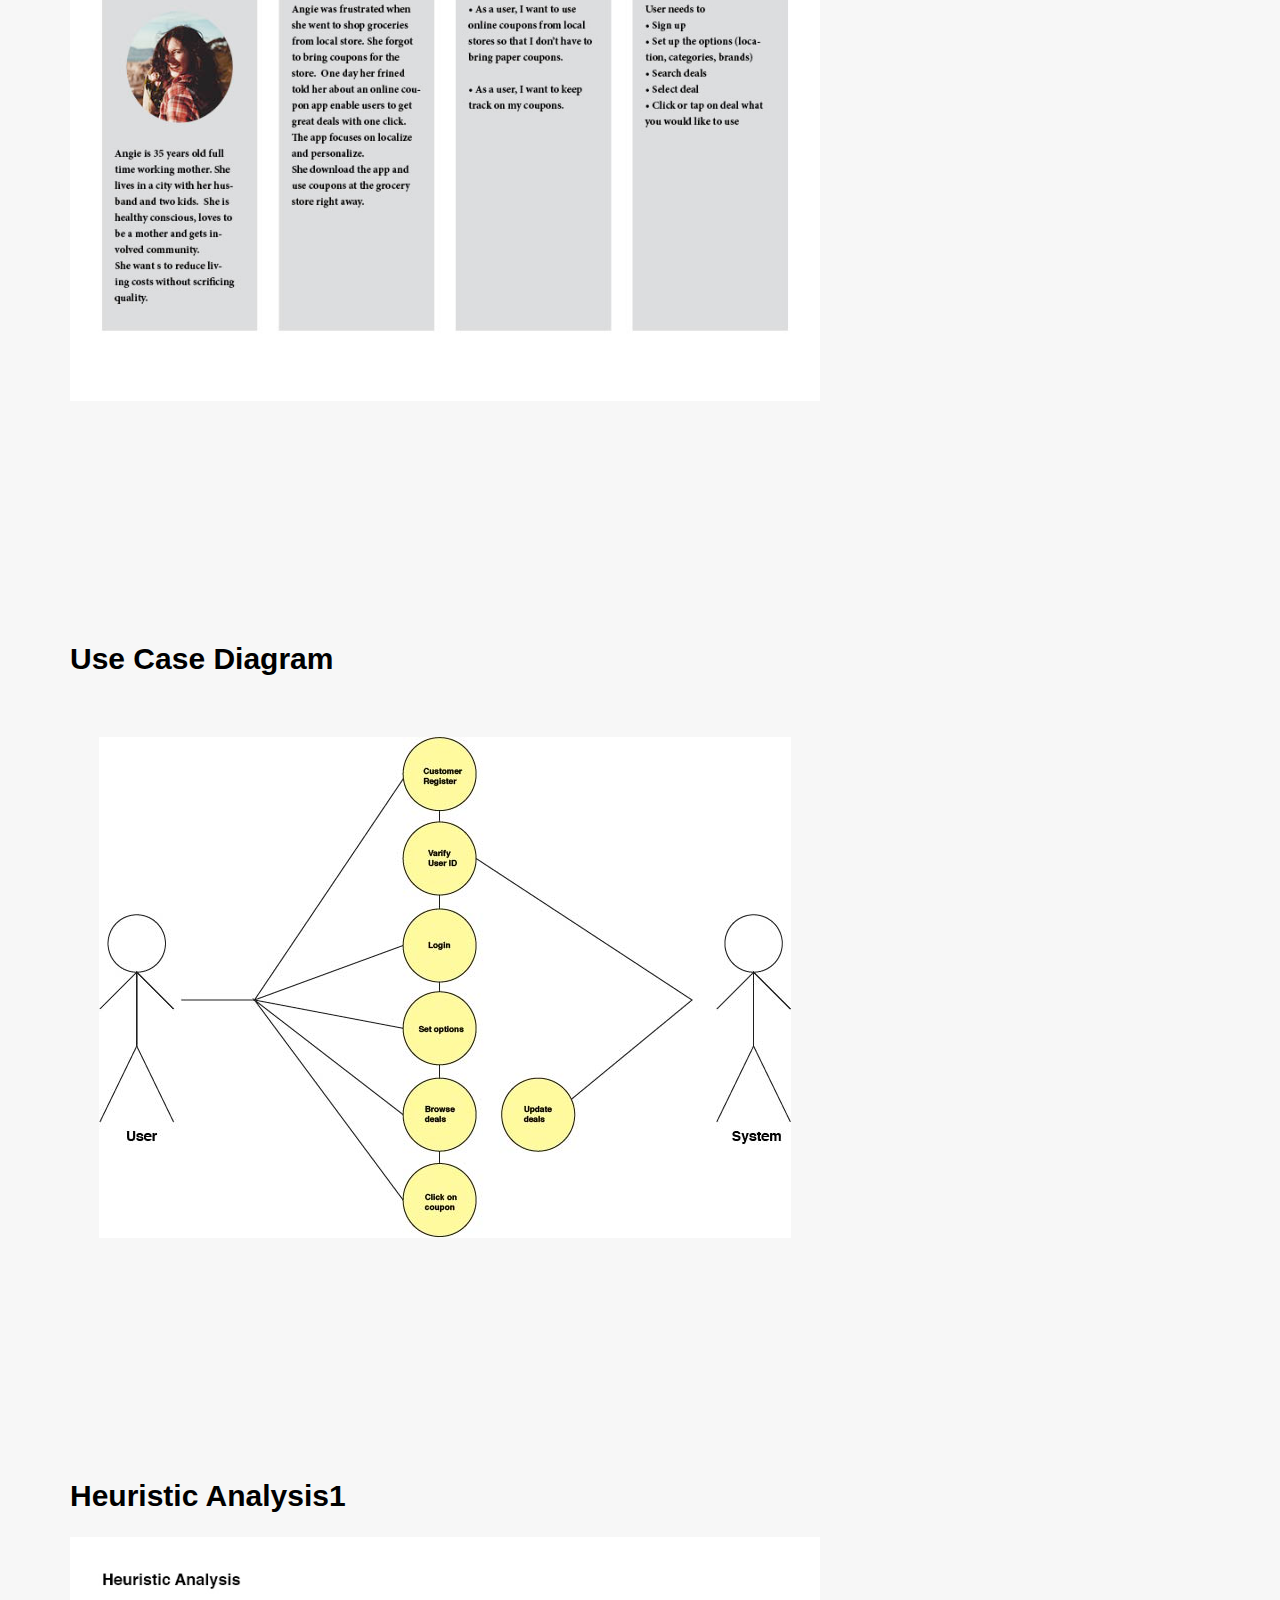
<file: spur.html>
<!DOCTYPE html>
<html>

<head>
    <meta charset="utf-8">
    <meta http-equiv="X-UA-Compatible" content="IE=edge">
    <title>Mizuho Takahashi</title>
    <meta name="description" content="">
    <meta name="viewport" content="width=device-width, initial-scale=1">
    <meta name="robots" content="all,follow">
    <!-- Bootstrap CSS-->
    <link rel="stylesheet" href="css/bootstrap.min.css">
    <!-- Font Awesome & Pixeden Icon Stroke icon font-->
    <link rel="stylesheet" href="css/font-awesome.min.css">
    <link rel="stylesheet" href="css/pe-icon-7-stroke.css">
    <!-- Google fonts - Roboto Condensed & Roboto-->
    <link rel="stylesheet" href="https://fonts.googleapis.com/css?family=Roboto+Condensed:700|Roboto:300,400">
    <!-- lightbox-->
    <link rel="stylesheet" href="css/lightbox.min.css">
    <!-- theme stylesheet-->
    <link rel="stylesheet" href="css/style.default.css" id="theme-stylesheet">
    <!-- Custom stylesheet - for your changes-->
    <link rel="stylesheet" href="css/custom.css">
    <!-- Favicon-->
    <link rel="shortcut icon" href="mzh_logo_small_dCt_icon.ico">
    <!-- Tweaks for older IEs-->
    <!--[if lt IE 9]>
        <script src="https://oss.maxcdn.com/html5shiv/3.7.2/html5shiv.min.js"></script>
        <script src="https://oss.maxcdn.com/respond/1.4.2/respond.min.js"></script><![endif]-->
</head>

<body>
    <!-- navbar-->
    <header class="header">
        <div role="navigation" class="navbar navbar-default">
            <div class="container">
                <div class="navbar-header">
                    <a href="index.html" class="navbar-brand"><img src="mzh_logosmall.svg"></a>
                    <div class="navbar-buttons">
                        <button type="button" data-toggle="collapse" data-target=".navbar-collapse" class="navbar-toggle navbar-btn">Menu<i class="fa fa-align-justify"></i></button>
                    </div>
                </div>
                <div id="navigation" class="collapse navbar-collapse navbar-right">
                    <ul class="nav navbar-nav">
                        <li class="active"><a href="index.html">Home</a></li>
                        <li class="dropdown"><a href="#" data-toggle="dropdown" class="dropdown-toggle">Portfolio <b class="caret"></b></a>
                            <ul class="dropdown-menu">
                                <li><a href="ncjw.html">NCJW</a></li>
                                <li><a href="earthfire.html">earthfire arts studio</a></li>
                                <li><a href="spur.html">SPUR</a></li>
                            </ul>
                        </li>
                        <li><a href="resume.html">Resume</a></li>
                    </ul>
                </div>
            </div>
        </div>
    </header>
    <!-- *** LOGIN MODAL ***_________________________________________________________
    -->
    <div id="login-modal" tabindex="-1" role="dialog" aria-labelledby="Login" aria-hidden="true" class="modal fade">
        <div class="modal-dialog modal-sm">
            <div class="modal-content">
                <div class="modal-header">
                    <button type="button" data-dismiss="modal" aria-hidden="true" class="close">×</button>
                    <h4 id="Login" class="modal-title">Customer login</h4> </div>
                <div class="modal-body">
                    <form action="customer-orders.html" method="post">
                        <div class="form-group">
                            <input id="email_modal" type="text" placeholder="email" class="form-control"> </div>
                        <div class="form-group">
                            <input id="password_modal" type="password" placeholder="password" class="form-control"> </div>
                        <p class="text-center">
                            <button type="button" class="btn btn-primary"><i class="fa fa-sign-in"></i> Log in</button>
                        </p>
                    </form>
                    <p class="text-center text-muted">Not registered yet?</p>
                    <p class="text-center text-muted"><a href="#"><strong>Register now</strong></a>! It is easy and done in 1 minute and gives you access to special discounts and much more!</p>
                </div>
            </div>
        </div>
    </div>
    <!-- *** LOGIN MODAL END ***-->
    <section class="background-gray-lightest">
        <div class="container">
            <h1>SPUR</h1>
            <p class="lead">Shopping app</p>
        </div>
    </section>
    <section class="blog-post background-gray">
        <div class="container">
            <div class="row">
                <div class="col-sm-6">
                    <div class="post-content margin-bottom--big">
                        <h3>Project Overview</h3>
                        <p>This is my side project creating a fictional shopping app. I took traditional UX process for this project. There's tons of shopping apps around, I wanted to make this app to easy to use, and easy to personalize.</p>
                    </div>
                </div>
                <div class="col-sm-6">
                    <div class="post">
                        <div class="image">
                            <a href="screen_mockup_sm_spur.pdf"> <img src="img/screen_mockup_sm_spur.png" alt="" class="img-responsive"></a>
                            <p class="caption">Mockup design for website</p>
                        </div>
                    </div>
                </div>
            </div>
            <div class="row">
                <div class="col-sm-4">
                    <div class="post">
                        <div class="image">
                            <a href="mockup_screen_spur.pdf"> <img src="img/mockup_screen_spur.png" alt="" class="img-responsive"> </a>
                            <p class="caption">Mockup design for website</p>
                        </div>
                    </div>
                </div>
                <div class="col-sm-8">
                    <div class="post">
                        <div class="image">
                            <a href="mockup_screen01_spur.pdf"> <img src="img/mockup_screen01_spur.png" alt="" class="img-responsive"></a>
                            <p class="caption">Mockup screen design</p>
                        </div>
                        <div class="image">
                            <a href="mockup_screen02_spur.pdf"> <img src="img/mockup_screen02_spur.png" alt="" class="img-responsive"></a>
                            <p class="caption">Mockup homepage design</p>
                        </div>
                    </div>
                </div>
            </div>
            <div class="row">
                <div class="col-lg-12">
                    <div class="post">
                        <div class="image"> <img src="img/mockup_mobile_spur.png" alt="" class="img-responsive">
                            <p class="caption">Mockup design for mobile</p>
                        </div>
                    </div>
                </div>
            </div>
        </div>
    </section>
    <section class="blog-post background-gray-lightest">
        <div class="container">
            <div class="row">
                <div class="col-lg-12">
                    <div class="post-content margin-bottom--big">
                        <h3>Project Brief</h3>
                        <p></p>
                    </div>
                </div>
            </div>
            <div class="row">
                <div class="col-sm-6">
                    <div class="post">
                        <div class="image">
                            <a href="projectbrief_spur.pdf"> <img src="img/projectbrief_spur.jpg" alt="" class="img-responsive"></a>
                        </div>
                    </div>
                </div>
                <div class="col-sm-6">
                    <div class="post-content">
                        <p>Overview</p>
                        <p>I started to this project as a shopping app initially named "GoDeals!" which offers pretty serious savings. It is also a deals app, since it alerts you of deals and coupons when you walk into a store. There’s also a handy “Near Me” feature that finds coupons based on location, which means you can pull up the app while waiting in the checkout line and score unexpected discounts. It can even track your movements and remind you when it matches a store’s location to a coupon you already have so you never miss out on a deal. </p>
                        <p>Initially this app designed as shopping app offers various savings, so that I called "GoDeals!". Later on I changed name to "SPUR", after I went to through UX process. </p>
                    </div>
                </div>
            </div>
        </div>
    </section>
    <section class="blog-post">
        <div class="container">
            <div class="row">
                <div class="col-lg-12">
                    <div class="post-content margin-bottom--big">
                        <h3>Competitive Analysis</h3> </div>
                </div>
            </div>
        </div>
        <div class="row">
            <div class="col-sm-8">
                <div class="post">
                    <div class="image">
                        <a href="competitveanalysis_spur_all.pdf"> <img src="img/competitveanalysis_spur_all.jpg" alt="" class="img-responsive"></a>
                    </div>
                </div>
            </div>
            <div class="col-sm-4">
                <div class="post"> </div>
            </div>
        </div>
    </section>
    <section class="blog-post background-gray-lightest">
        <div class="container">
            <div class="row">
                <div class="col-lg-12">
                    <div class="post-content margin-bottom--big">
                        <h3>Survey Objective & Summary</h3> </div>
                </div>
            </div>
            <div class="row">
                <div class="col-sm-6">
                    <div class="post">
                        <div class="image">
                            <a href="survey_spur.pdf"> <img src="img/survey_spur.jpg" alt="" class="img-responsive"></a>
                        </div>
                    </div>
                </div>
                <div class="col-sm-6">
                    <div class="post">
                        <div class="image">
                            <a href="survey_summary_spur.pdf"> <img src="img/survey_summary_spur6.jpg" alt="" class="img-responsive"></a>
                        </div>
                    </div>
                </div>
            </div>
        </div>
    </section>
    <section class="blog-post background-gray-lightest">
        <div class="container">
            <div class="row">
                <div class="col-lg-12">
                    <div class="post-content margin-bottom--big">
                        <h3>Persona</h3>
                        <p></p>
                    </div>
                </div>
                <div class="row">
                    <div class="col-sm-6">
                        <div class="post">
                            <div class="image">
                                <a href="Persona01_spur.pdf"> <img src="img/Persona01_spur.jpg" alt="" class="img-responsive"></a>
                            </div>
                        </div>
                    </div>
                    <div class="col-sm-6">
                        <div class="post">
                            <div class="image">
                                <a href="scenario1_spur.pdf"> <img src="img/scenario1_spur.jpg" alt="" class="img-responsive"></a>
                            </div>
                        </div>
                    </div>
                </div>
                <div class="row">
                    <div class="col-sm-6">
                        <div class="post">
                            <div class="image">
                                <a href="persona02_spur.pdf"> <img src="img/persona02_spur.jpg" alt="" class="img-responsive"></a>
                            </div>
                        </div>
                    </div>
                    <div class="col-sm-6">
                        <div class="post">
                            <div class="image">
                                <a href="scenario02_spur.pdf"> <img src="img/scenario02_spur.jpg" alt="" class="img-responsive"></a>
                            </div>
                        </div>
                    </div>
                </div>
                <div class="row">
                    <div class="col-sm-6">
                        <div class="post">
                            <div class="image">
                                <a href="persona03_spur.pdf"> <img src="img/persona03_spur.jpg" alt="" class="img-responsive"></a>
                            </div>
                        </div>
                    </div>
                    <div class="col-sm-6">
                        <div class="post">
                            <div class="image">
                                <a href="scenario03_spur.pdf"> <img src="img/scenario03_spur.jpg" alt="" class="img-responsive"></a>
                            </div>
                        </div>
                    </div>
                </div>
            </div>
        </div>
    </section>
    <section class="blog-post background-gray-lightest">
        <div class="container">
            <div class="row">
                <div class="col-lg-12">
                    <div class="post-content margin-bottom--big">
                        <h3>Content Development</h3> </div>
                </div>
            </div>
            <div class="row">
                <div class="col-sm-8">
                    <div class="post">
                        <div class="image">
                            <a href="contentdevelopment_spur.pdf"> <img src="img/contentdevelopment_spur.jpg" alt="" class="img-responsive"></a>
                        </div>
                    </div>
                </div>
                <div class="col-sm-4">
                    <div class="post"> </div>
                </div>
            </div>
        </div>
    </section>
    <section class="blog-post background-gray-lightest">
        <div class="container">
            <div class="row">
                <div class="col-lg-12">
                    <div class="post-content margin-bottom--big">
                        <h3>User Words</h3> </div>
                </div>
            </div>
            <div class="row">
                <div class="col-sm-8">
                    <div class="post">
                        <div class="image">
                            <a href="userwords01_spur.pdf"> <img src="img/userwords01_spur.jpg" alt="" class="img-responsive"></a>
                        </div>
                    </div>
                </div>
                <div class="col-sm-4">
                    <div class="post"> </div>
                </div>
            </div>
            <div class="row">
                <div class="col-sm-8">
                    <div class="post">
                        <div class="image">
                            <a href="userwords02_spur.pdf"> <img src="img/userwords02_spur.jpg" alt="" class="img-responsive"></a>
                        </div>
                    </div>
                </div>
                <div class="col-sm-4">
                    <div class="post"> </div>
                </div>
            </div>
            <div class="row">
                <div class="col-sm-8">
                    <div class="post">
                        <div class="image">
                            <a href="userwords03_spur.pdf"> <img src="img/userwords03_spur.jpg" alt="" class="img-responsive"></a>
                        </div>
                    </div>
                </div>
                <div class="col-sm-4">
                    <div class="post"> </div>
                </div>
            </div>
        </div>
    </section>
    <section class="blog-post background-gray-lightest">
        <div class="container">
            <div class="row">
                <div class="col-lg-12">
                    <div class="post-content margin-bottom--big">
                        <h3>Image Contents</h3> </div>
                </div>
            </div>
            <div class="row">
                <div class="col-sm-8">
                    <div class="post">
                        <div class="image">
                            <a href="imagecontents01_spur.pdf"> <img src="img/imagecontents01_spur.jpg" alt="" class="img-responsive"></a>
                        </div>
                    </div>
                </div>
                <div class="col-sm-4">
                    <div class="post"> </div>
                </div>
            </div>
            <div class="row">
                <div class="col-sm-8">
                    <div class="post">
                        <div class="image">
                            <a href="imagecontents_spur.pdf"> <img src="img/imagecontents_spur.jpg" alt="" class="img-responsive"></a>
                        </div>
                    </div>
                </div>
                <div class="col-sm-4">
                    <div class="post"> </div>
                </div>
            </div>
        </div>
    </section>
    <section class="blog-post background-gray-lightest">
        <div class="container">
            <div class="row">
                <div class="col-lg-12">
                    <div class="post-content margin-bottom--big">
                        <h3>Sample Usercase</h3> </div>
                </div>
            </div>
            <div class="row">
                <div class="col-sm-8">
                    <div class="post">
                        <div class="image">
                            <a href="endsampleusercase_spur.pdf"> <img src="img/endsampleusercase_spur.jpg" alt="" class="img-responsive"></a>
                        </div>
                    </div>
                </div>
                <div class="col-sm-4">
                    <div class="post"> </div>
                </div>
            </div>
        </div>
    </section>
    <section class="blog-post background-gray-lightest">
        <div class="container">
            <div class="row">
                <div class="col-lg-12">
                    <div class="post-content margin-bottom--big">
                        <h3>Use Case Diagram</h3> </div>
                </div>
            </div>
            <div class="row">
                <div class="col-sm-8">
                    <div class="post">
                        <div class="image"> <img src="img/usecase_spur.jpg" alt="" class="img-responsive"> </div>
                    </div>
                </div>
                <div class="col-sm-4">
                    <div class="post"> </div>
                </div>
            </div>
        </div>
    </section>
    <section class="background-gray-lightest section--padding-bottom-small">
        <div class="container">
            <div class="row">
                <div class="col-lg-12">
                    <h3>Heuristic Analysis1</h3> </div>
            </div>
            <div class="row">
                <div class="col-sm-8">
                    <div class="post">
                        <div class="image">
                            <a href="heuristic_spur.pdf"> <img src="img/heuristic_spur.jpg" alt="" class="img-responsive"></a>
                        </div>
                    </div>
                </div>
                <div class="col-sm-4">
                    <div class="post-content"> </div>
                </div>
            </div>
        </div>
    </section>
    <section class="section--padding-bottom-small">
        <div class="container">
            <div class="row">
                <div class="col-lg-12">
                    <h3>Task Flows</h3>
                    <!--   <div style="width: 640px; height: 480px; margin: 10px; position: relative;">
                        <iframe allowfullscreen frameborder="0" style="width:640px; height:480px" src="https://www.lucidchart.com/documents/embeddedchart/fa775bb9-627b-4fb9-8233-fc52d8be89c1" id="fz1dyeW5gosK"></iframe>
                    </div> --></div>
            </div>
            <div class="row">
                <div class="col-sm-8">
                    <div class="post">
                        <div class="image">
                            <a href="taskflow01_spur.pdf"> <img src="img/taskflow01_spur.jpg" alt="" class="img-responsive"></a>
                        </div>
                    </div>
                </div>
                <div class="col-sm-4">
                    <div class="post-content"> </div>
                </div>
            </div>
            <div class="row">
                <div class="col-sm-8">
                    <div class="post">
                        <div class="image">
                            <a href="taskflow02_spur.pdf"> <img src="img/taskflow02_spur.jpg" alt="" class="img-responsive"></a>
                        </div>
                    </div>
                </div>
                <div class="col-sm-4">
                    <div class="post-content"> </div>
                </div>
            </div>
            <div class="row">
                <div class="col-sm-8">
                    <div class="post">
                        <div class="image">
                            <a href="taskflow03_spur.pdf"> <img src="img/taskflow03_spur.jpg" alt="" class="img-responsive"></a>
                        </div>
                    </div>
                </div>
                <div class="col-sm-4">
                    <div class="post-content"> </div>
                </div>
            </div>
        </div>
    </section>
    <section class="section--padding-bottom-small">
        <div class="container">
            <div class="row">
                <div class="col-lg-12">
                    <h3>Moodboard</h3> </div>
            </div>
            <div class="row">
                <div class="col-sm-6">
                    <div class="post">
                        <div class="image">
                            <a href="moodboard_modern_spur.pdf"> <img src="img/moodboard_modern_spur.jpg" alt="" class="img-responsive"></a>
                        </div>
                    </div>
                </div>
                <div class="col-sm-6">
                    <div class="post-content">
                        <div class="image">
                            <a href="moodboard_sleek_spur.pdf"> <img src="img/moodboard_sleek_spur.jpg" alt="" class="img-responsive"></a>
                        </div>
                    </div>
                </div>
            </div>
            <div class="row">
                <div class="col-sm-6">
                    <div class="post">
                        <div class="image">
                            <a href="moodboard_urban_spur.pdf"> <img src="img/moodboard_urban_spur.jpg" alt="" class="img-responsive"></a>
                        </div>
                    </div>
                </div>
                <div class="col-sm-6">
                    <div class="post-content">
                        <div class="image">
                            <a href="moodboard_vibrant_spur.pdf"> <img src="img/moodboard_vibrant_spur.jpg" alt="" class="img-responsive"></a>
                        </div>
                    </div>
                </div>
            </div>
        </div>
    </section>
    <section class="section--padding-bottom-small">
        <div class="container">
            <div class="row">
                <div class="col-lg-12">
                    <h3>Sitemap</h3> </div>
            </div>
            <div class="row">
                <div class="col-sm-8">
                    <div class="post">
                        <div class="image">
                            <a href="sitemap_spur.pdf"> <img src="img/sitemap_spur.jpg" alt="" class="img-responsive"></a>
                        </div>
                    </div>
                </div>
                <div class="col-sm-4">
                    <div class="post-content"> </div>
                </div>
            </div>
        </div>
    </section>
    <section class="blog-post background-gray-lightest">
        <div class="container">
            <div class="row">
                <div class="col-lg-12">
                    <div class="post-content margin-bottom--big">
                        <h3>Paper Prototype</h3> </div>
                </div>
            </div>
            <div class="row">
                <div class="col-lg-12">
                    <div class="post">
                        <div class="image">
                            <a href="paperprototype_tile_spur.pdf"><img src="img/paperprototype_tile_spur.jpg" alt="" class="img-responsive"> </a>
                        </div>
                    </div>
                </div>
            </div>
        </div>
    </section>
    <section class="blog-post background-gray-lightest">
        <div class="container">
            <div class="row">
                <div class="col-lg-12">
                    <div class="post-content margin-bottom--big">
                        <h3>Wireframes</h3> </div>
                </div>
            </div>
            <div class="row">
                <div class="col-sm-6">
                    <div class="post">
                        <div class="image">
                            <a href="paperwireframe_spur.pdf"><img src="img/paperwireframe_spur.jpg"></a>
                        </div>
                    </div>
                </div>
                <div class="col-sm-6">
                    <div class="post">
                        <div class="image">
                            <a href="wireframes01_spur.pdf"><img src="img/wireframes01_spur.png"></a>
                        </div>
                    </div>
                </div>
            </div>
        </div>
    </section>
    <section class="blog-post">
        <div class="container">
            <div class="row">
                <div class="col-lg-12">
                    <div class="post-content margin-bottom--big">
                        <h3>UserTesting</h3></div>
                </div>
            </div>
            <div class="row">
                <div class="col-sm-4">
                    <div class="post">
                        <div class="image"> <img src="img/usertesting_spur.jpg"></div>
                    </div>
                </div>
                <div class="col-sm-8">
                    <div class="post-content">
                        <p>Summary</p>
                        <p>Total participants: 4</p>
                        <p>My app is pretty simple, online shopping app. Most of participants are familiar to use those apps. It was not too difficult to operate my prototype even though it’s very early stage of developing. Overall, it was successfully finished and I was able to get feedbacks. Participants were able to finish those tasks without problems. (Task1: shopping Task2: change password) But there are minor issues need to be solved. I need to change sizes of icons, position, and labels. ¬Each icons has to represent functionality, mostly I finished successfully but I will go back to refine them. </p>
                        <p>What they said: </p>
                        <ul>
                            <li>First page should be look like more “homepage” rather than what I have. </li>
                            <li>The task1 (change password), very last page should have a button to go back to home screen. I have displayed message “Password changed successfully” and “checked” icon for now. </li>
                            <li>On shopping cart page, there should be “save for later” text message on each items. </li>
                        </ul>
                        <p>What changes I will make on next iteration</p>
                        <ol>
                            <li>Homepage design I am going to change homepage design. It surprised me that most of participants are confused and frustrated on the first screen. It may be changed if there are displayed actual images (weekly promotion images). </li>
                            <li>Label Need meaningful label. I tried first prototype as simple as possible, and I did. But first priority is to create this app easy to navigate. I will need more additional information to display. </li>
                            <li>Sizing I will go back to my Skecth and need to make better sizing. Text, button, icons, and so on. </li>
                        </ol>
                    </div>
                </div>
            </div>
        </div>
    </section>
    <section class="blog-post background-gray-lightest">
        <div class="container">
            <div class="row">
                <div class="col-lg-12">
                    <div class="post-content margin-bottom--big">
                        <h3>Style Tile1</h3> </div>
                </div>
            </div>
            <div class="row">
                <div class="col-lg-12">
                    <div class="post">
                        <div class="image">
                            <a href="styletile_spur.pdf"><img src="img/styletile_spur.jpg"></a>
                        </div>
                    </div>
                </div>
            </div>
        </div>
    </section>
    <section class="blog-post background-gray-lightest">
        <div class="container">
            <div class="row">
                <div class="col-lg-12">
                    <div class="post-content margin-bottom--big">
                        <h3>Style Tile2</h3></div>
                </div>
            </div>
            <div class="row">
                <div class="col-lg-12">
                    <div class="post">
                        <div class="image">
                            <a href="styletile02_spur.pdf"><img src="img/styletile02_spur.jpg"></a>
                        </div>
                    </div>
                </div>
            </div>
        </div>
    </section>
    <footer class="footer">
        <div class="footer__copyright">
            <div class="container">
                <div class="row">
                    <div class="col-md-6">
                        <p>&copy;2018 Mizuho Takahashi</p>
                    </div>
                    <div class="col-md-6">
                        <p class="credit">Theme by <a href="https://bootstrapious.com/e-commerce-templates" class="external">Bootstrapious</a></p>
                        <!-- Please do not remove the backlink to us unless you support further theme's development at https://bootstrapious.com/donate. It is part of the license conditions. Thank you for understanding :)-->
                    </div>
                </div>
            </div>
        </div>
    </footer>
    <!-- Javascript files-->
    <script src="https://ajax.googleapis.com/ajax/libs/jquery/1.11.0/jquery.min.js"></script>
    <script src="js/bootstrap.min.js"></script>
    <script src="js/jquery.cookie.js">
    </script>
    <script src="js/lightbox.min.js"></script>
    <script src="js/front.js"></script>
    <!-- substitute:livereload -->
    <!-- Google Analytics: change UA-XXXXX-X to be your site's ID.-->
    <!---->
    <script>
        (function (b, o, i, l, e, r) {
            b.GoogleAnalyticsObject = l;
            b[l] || (b[l] = function () {
                (b[l].q = b[l].q || []).push(arguments)
            });
            b[l].l = +new Date;
            e = o.createElement(i);
            r = o.getElementsByTagName(i)[0];
            e.src = '//www.google-analytics.com/analytics.js';
            r.parentNode.insertBefore(e, r)
        }(window, document, 'script', 'ga'));
        ga('create', 'UA-XXXXX-X');
        ga('send', 'pageview');
    </script>
</body>

</html>
</file>
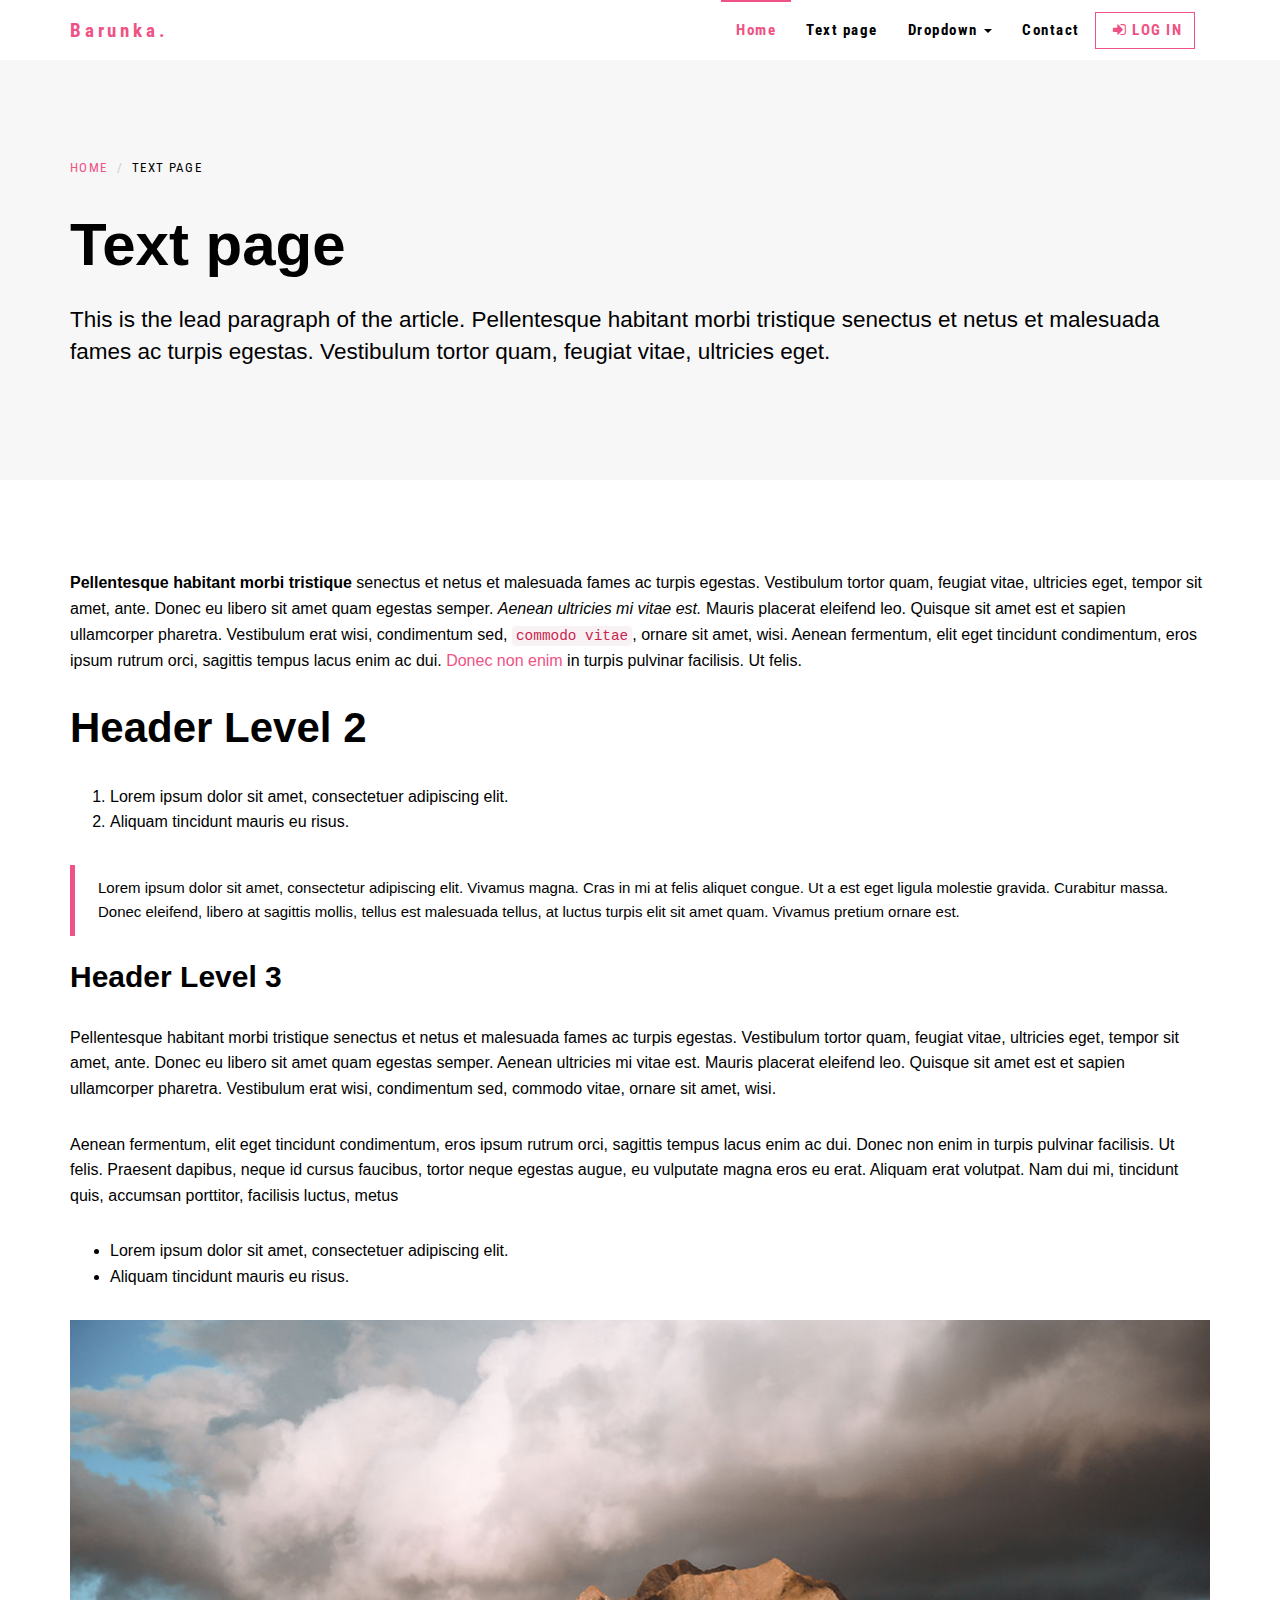
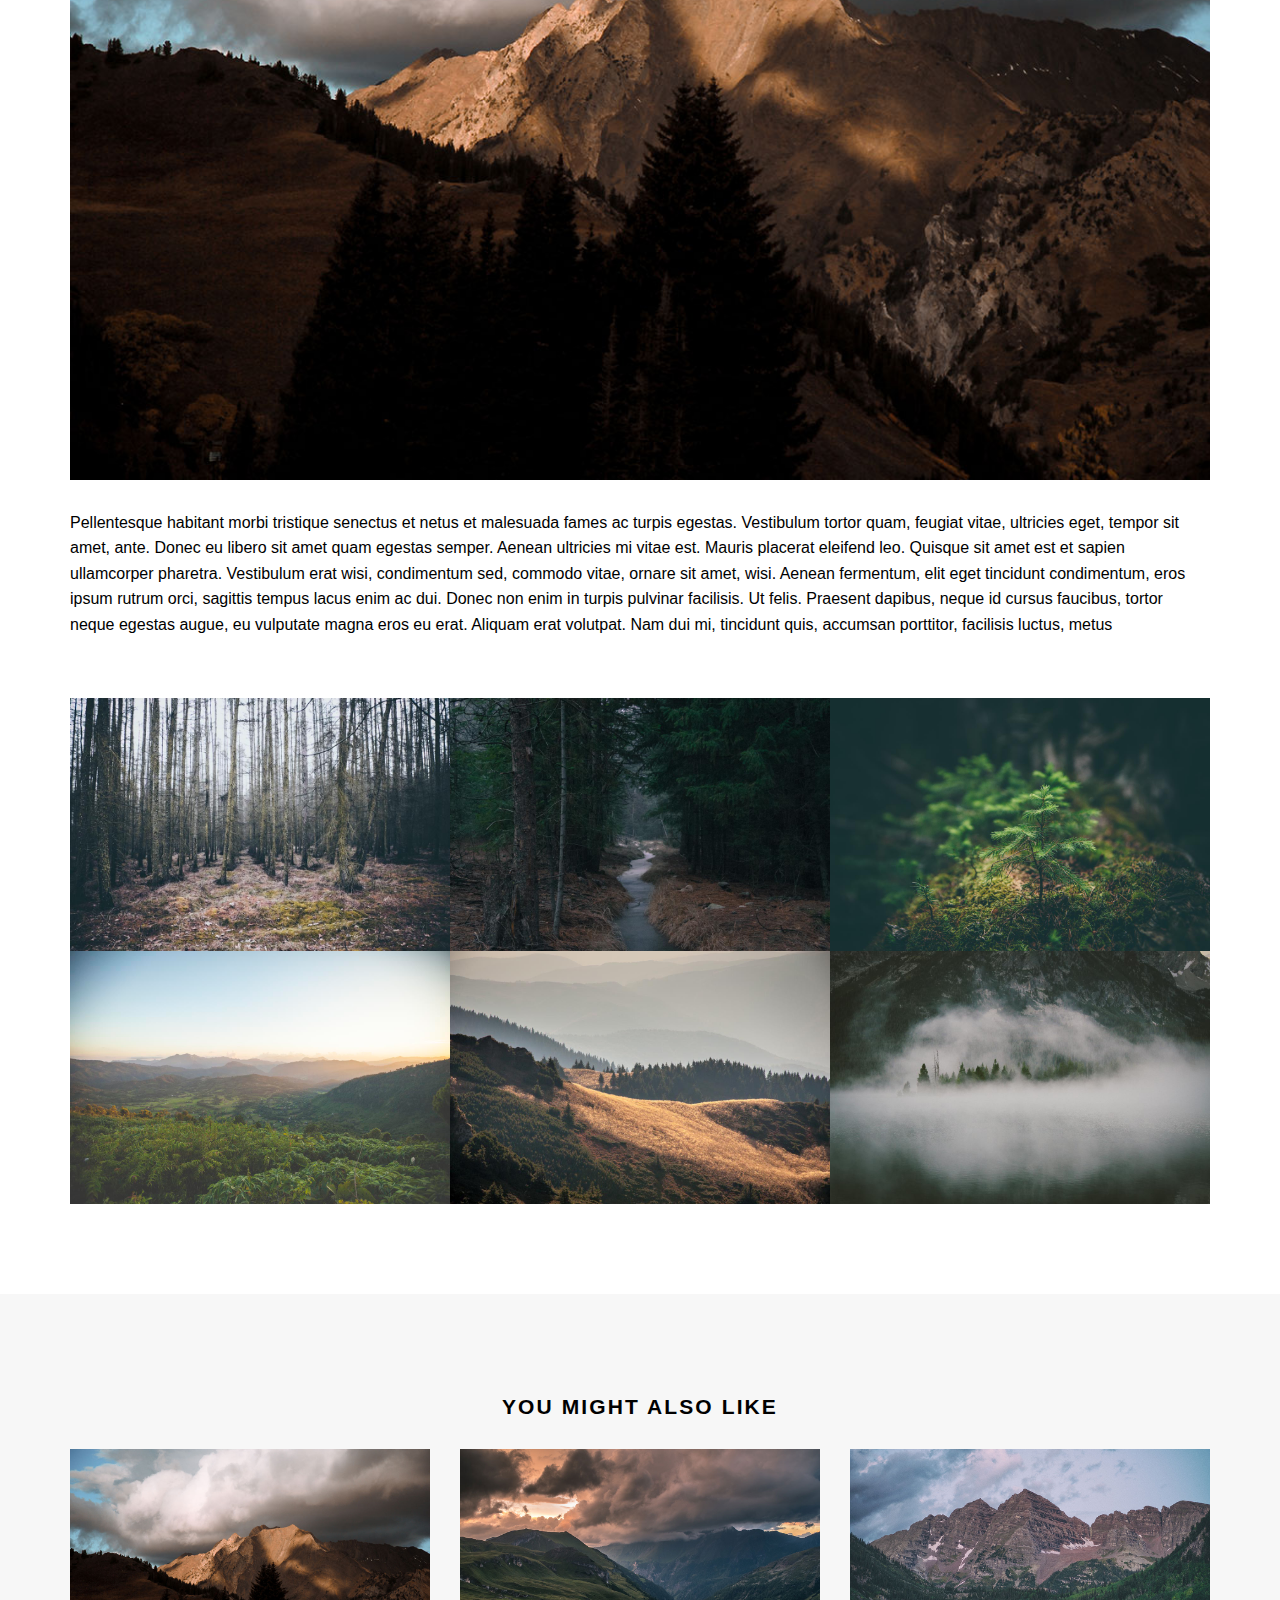
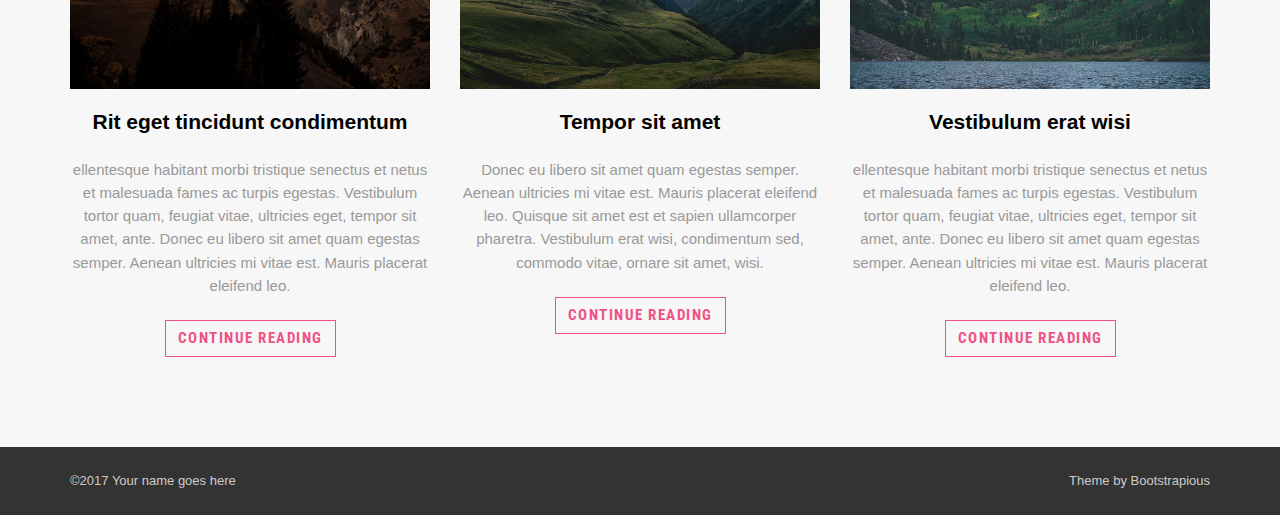
<file: text.html>
<!DOCTYPE html>
<html>
  <head>
    <meta charset="utf-8">
    <meta http-equiv="X-UA-Compatible" content="IE=edge">
    <title>Barunka - Multipurpose Bootstrap template by Bootstrapious.com</title>
    <meta name="description" content="">
    <meta name="viewport" content="width=device-width, initial-scale=1">
    <meta name="robots" content="all,follow">
    <!-- Bootstrap CSS-->
    <link rel="stylesheet" href="css/bootstrap.min.css">
    <!-- Font Awesome & Pixeden Icon Stroke icon font-->
    <link rel="stylesheet" href="css/font-awesome.min.css">
    <link rel="stylesheet" href="css/pe-icon-7-stroke.css">
    <!-- Google fonts - Roboto Condensed & Roboto-->
    <link rel="stylesheet" href="https://fonts.googleapis.com/css?family=Roboto+Condensed:700|Roboto:300,400">
    <!-- lightbox-->
    <link rel="stylesheet" href="css/lightbox.min.css">
    <!-- theme stylesheet-->
    <link rel="stylesheet" href="css/style.default.css" id="theme-stylesheet">
    <!-- Custom stylesheet - for your changes-->
    <link rel="stylesheet" href="css/custom.css">
    <!-- Favicon-->
    <link rel="shortcut icon" href="favicon.png">
    <!-- Tweaks for older IEs--><!--[if lt IE 9]>
        <script src="https://oss.maxcdn.com/html5shiv/3.7.2/html5shiv.min.js"></script>
        <script src="https://oss.maxcdn.com/respond/1.4.2/respond.min.js"></script><![endif]-->
  </head>
  <body>
    <!-- navbar-->
    <header class="header">
      <div role="navigation" class="navbar navbar-default">
        <div class="container">
          <div class="navbar-header"><a href="index.html" class="navbar-brand">Barunka.</a>
            <div class="navbar-buttons">
              <button type="button" data-toggle="collapse" data-target=".navbar-collapse" class="navbar-toggle navbar-btn">Menu<i class="fa fa-align-justify"></i></button>
            </div>
          </div>
          <div id="navigation" class="collapse navbar-collapse navbar-right">
            <ul class="nav navbar-nav">
              <li class="active"><a href="index.html">Home</a></li>
              <li><a href="text.html">Text page</a></li>
              <li class="dropdown"><a href="#" data-toggle="dropdown" class="dropdown-toggle">Dropdown <b class="caret"></b></a>
                <ul class="dropdown-menu">
                  <li><a href="#">Dropdown item 1</a></li>
                  <li><a href="#">Dropdown item 2</a></li>
                  <li><a href="#">Dropdown item 3</a></li>
                  <li><a href="#">Dropdown item 4</a></li>
                </ul>
              </li>
              <li><a href="contact.html">Contact</a></li>
            </ul><a href="#" data-toggle="modal" data-target="#login-modal" class="btn navbar-btn btn-ghost"><i class="fa fa-sign-in"></i>Log in</a>
          </div>
        </div>
      </div>
    </header>
    <!-- *** LOGIN MODAL ***_________________________________________________________
    -->
    <div id="login-modal" tabindex="-1" role="dialog" aria-labelledby="Login" aria-hidden="true" class="modal fade">
      <div class="modal-dialog modal-sm">
        <div class="modal-content">
          <div class="modal-header">
            <button type="button" data-dismiss="modal" aria-hidden="true" class="close">×</button>
            <h4 id="Login" class="modal-title">Customer login</h4>
          </div>
          <div class="modal-body">
            <form action="customer-orders.html" method="post">
              <div class="form-group">
                <input id="email_modal" type="text" placeholder="email" class="form-control">
              </div>
              <div class="form-group">
                <input id="password_modal" type="password" placeholder="password" class="form-control">
              </div>
              <p class="text-center">
                <button type="button" class="btn btn-primary"><i class="fa fa-sign-in"></i> Log in</button>
              </p>
            </form>
            <p class="text-center text-muted">Not registered yet?</p>
            <p class="text-center text-muted"><a href="#"><strong>Register now</strong></a>! It is easy and done in 1 minute and gives you access to special discounts and much more!</p>
          </div>
        </div>
      </div>
    </div>
    <!-- *** LOGIN MODAL END ***-->
    <section class="background-gray-lightest">
      <div class="container">
        <div class="breadcrumbs">
          <ul class="breadcrumb">
            <li><a href="index.html">Home</a></li>
            <li>Text page</li>
          </ul>
        </div>
        <h1>Text page</h1>
        <p class="lead">This is the lead paragraph of the article. Pellentesque habitant morbi tristique senectus et netus et malesuada fames ac turpis egestas. Vestibulum tortor quam, feugiat vitae, ultricies eget.</p>
      </div>
    </section>
    <section class="blog-post">
      <div class="container">
        <div class="row">
          <div class="col-lg-12">
            <div class="post-content margin-bottom--big">
              <p><strong>Pellentesque habitant morbi tristique</strong> senectus et netus et malesuada fames ac turpis egestas. Vestibulum tortor quam, feugiat vitae, ultricies eget, tempor sit amet, ante. Donec eu libero sit amet quam egestas semper. <em>Aenean ultricies mi vitae est.</em> Mauris placerat eleifend leo. Quisque sit amet est et sapien ullamcorper pharetra. Vestibulum erat wisi, condimentum sed, <code>commodo vitae</code>, ornare sit amet, wisi. Aenean fermentum, elit eget tincidunt condimentum, eros ipsum rutrum orci, sagittis tempus lacus enim ac dui. <a href="#">Donec non enim</a> in turpis pulvinar facilisis. Ut felis.</p>
              <h2>Header Level 2</h2>
              <ol>
                <li>Lorem ipsum dolor sit amet, consectetuer adipiscing elit.</li>
                <li>Aliquam tincidunt mauris eu risus.</li>
              </ol>
              <blockquote>
                <p>Lorem ipsum dolor sit amet, consectetur adipiscing elit. Vivamus magna. Cras in mi at felis aliquet congue. Ut a est eget ligula molestie gravida. Curabitur massa. Donec eleifend, libero at sagittis mollis, tellus est malesuada tellus, at luctus turpis elit sit amet quam. Vivamus pretium ornare est.</p>
              </blockquote>
              <h3>Header Level 3</h3>
              <p>Pellentesque habitant morbi tristique senectus et netus et malesuada fames ac turpis egestas. Vestibulum tortor quam, feugiat vitae, ultricies eget, tempor sit amet, ante. Donec eu libero sit amet quam egestas semper. Aenean ultricies mi vitae est. Mauris placerat eleifend leo. Quisque sit amet est et sapien ullamcorper pharetra. Vestibulum erat wisi, condimentum sed, commodo vitae, ornare sit amet, wisi. </p>
              <p>Aenean fermentum, elit eget tincidunt condimentum, eros ipsum rutrum orci, sagittis tempus lacus enim ac dui. Donec non enim in turpis pulvinar facilisis. Ut felis. Praesent dapibus, neque id cursus faucibus, tortor neque egestas augue, eu vulputate magna eros eu erat. Aliquam erat volutpat. Nam dui mi, tincidunt quis, accumsan porttitor, facilisis luctus, metus</p>
              <ul>
                <li>Lorem ipsum dolor sit amet, consectetuer adipiscing elit.</li>
                <li>Aliquam tincidunt mauris eu risus.</li>
              </ul>
              <p><img src="img/blog1.jpg" alt="Example blog post alt" class="img-responsive"></p>
              <p>Pellentesque habitant morbi tristique senectus et netus et malesuada fames ac turpis egestas. Vestibulum tortor quam, feugiat vitae, ultricies eget, tempor sit amet, ante. Donec eu libero sit amet quam egestas semper. Aenean ultricies mi vitae est. Mauris placerat eleifend leo. Quisque sit amet est et sapien ullamcorper pharetra. Vestibulum erat wisi, condimentum sed, commodo vitae, ornare sit amet, wisi. Aenean fermentum, elit eget tincidunt condimentum, eros ipsum rutrum orci, sagittis tempus lacus enim ac dui. Donec non enim in turpis pulvinar facilisis. Ut felis. Praesent dapibus, neque id cursus faucibus, tortor neque egestas augue, eu vulputate magna eros eu erat. Aliquam erat volutpat. Nam dui mi, tincidunt quis, accumsan porttitor, facilisis luctus, metus</p>
            </div>
            <!-- /.post-content-->
          </div>
        </div>
        <div class="row no-space padding-horizontal">
          <div class="col-sm-4 col-xs-6">
            <div class="box"><a href="img/portfolio-3.jpg" title="" data-lightbox="portfolio" data-title="Portfolio image 3"><img src="img/portfolio-3.jpg" alt="" class="img-responsive"></a></div>
          </div>
          <div class="col-sm-4 col-xs-6">
            <div class="box"><a href="img/portfolio-4.jpg" title="" data-lightbox="portfolio" data-title="Portfolio image 4"><img src="img/portfolio-4.jpg" alt="" class="img-responsive"></a></div>
          </div>
          <div class="col-sm-4 col-xs-6">
            <div class="box"><a href="img/portfolio-5.jpg" title="" data-lightbox="portfolio" data-title="Portfolio image 5"><img src="img/portfolio-5.jpg" alt="" class="img-responsive"></a></div>
          </div>
          <div class="col-sm-4 col-xs-6">
            <div class="box"><a href="img/portfolio-6.jpg" title="" data-lightbox="portfolio" data-title="Portfolio image 6"><img src="img/portfolio-6.jpg" alt="" class="img-responsive"></a></div>
          </div>
          <div class="col-sm-4 col-xs-6">
            <div class="box"><a href="img/portfolio-7.jpg" title="" data-lightbox="portfolio" data-title="Portfolio image 7"><img src="img/portfolio-7.jpg" alt="" class="img-responsive"></a></div>
          </div>
          <div class="col-sm-4 col-xs-6">
            <div class="box"><a href="img/portfolio-8.jpg" title="" data-lightbox="portfolio" data-title="Portfolio image 8"><img src="img/portfolio-8.jpg" alt="" class="img-responsive"></a></div>
          </div>
        </div>
      </div>
    </section>
    <section class="background-gray-lightest section--padding-bottom-small">
      <div class="container">
        <div class="row">
          <div class="col-lg-12">
            <h4 class="text-center text-uppercase margin-bottom">You might also like</h4>
          </div>
        </div>
        <div class="row">
          <div class="col-sm-4">
            <div class="post">
              <div class="image"><a href="text.html"><img src="img/blog1.jpg" alt="" class="img-responsive"></a></div>
              <h3><a href="text.html">Rit eget tincidunt condimentum</a></h3>
              <p class="post__intro">ellentesque habitant morbi tristique senectus et netus et malesuada fames ac turpis egestas. Vestibulum tortor quam, feugiat vitae, ultricies eget, tempor sit amet, ante. Donec eu libero sit amet quam egestas semper. Aenean ultricies mi vitae est. Mauris placerat eleifend leo.</p>
              <p class="read-more"><a href="text.html" class="btn btn-ghost">Continue reading     </a></p>
            </div>
          </div>
          <div class="col-sm-4">
            <div class="post">
              <div class="image"><a href="text.html"><img src="img/blog2.jpg" alt="" class="img-responsive"></a></div>
              <h3><a href="text.html">Tempor sit amet</a></h3>
              <p class="post__intro"> Donec eu libero sit amet quam egestas semper. Aenean ultricies mi vitae est. Mauris placerat eleifend leo. Quisque sit amet est et sapien ullamcorper pharetra. Vestibulum erat wisi, condimentum sed, commodo vitae, ornare sit amet, wisi.</p>
              <p class="read-more"><a href="text.html" class="btn btn-ghost">Continue reading     </a></p>
            </div>
          </div>
          <div class="col-sm-4">
            <div class="post">
              <div class="image"><a href="text.html"><img src="img/blog3.jpg" alt="" class="img-responsive"></a></div>
              <h3><a href="text.html">Vestibulum erat wisi</a></h3>
              <p class="post__intro">ellentesque habitant morbi tristique senectus et netus et malesuada fames ac turpis egestas. Vestibulum tortor quam, feugiat vitae, ultricies eget, tempor sit amet, ante. Donec eu libero sit amet quam egestas semper. Aenean ultricies mi vitae est. Mauris placerat eleifend leo.</p>
              <p class="read-more"><a href="text.html" class="btn btn-ghost">Continue reading     </a></p>
            </div>
          </div>
        </div>
      </div>
    </section>
    <footer class="footer">
      <div class="footer__copyright">
        <div class="container">
          <div class="row">
            <div class="col-md-6">
              <p>&copy;2017 Your name goes here</p>
            </div>
            <div class="col-md-6">
              <p class="credit">Theme by <a href="https://bootstrapious.com/e-commerce-templates" class="external">Bootstrapious</a></p>
              <!-- Please do not remove the backlink to us unless you support further theme's development at https://bootstrapious.com/donate. It is part of the license conditions. Thank you for understanding :)-->
            </div>
          </div>
        </div>
      </div>
    </footer>
    <!-- Javascript files-->
    <script src="https://ajax.googleapis.com/ajax/libs/jquery/1.11.0/jquery.min.js"></script>
    <script src="js/bootstrap.min.js"></script>
    <script src="js/jquery.cookie.js"> </script>
    <script src="js/lightbox.min.js"></script>
    <script src="js/front.js"></script><!-- substitute:livereload -->
    <!-- Google Analytics: change UA-XXXXX-X to be your site's ID.-->
    <!---->
    <script>
      (function(b,o,i,l,e,r){b.GoogleAnalyticsObject=l;b[l]||(b[l]=
      function(){(b[l].q=b[l].q||[]).push(arguments)});b[l].l=+new Date;
      e=o.createElement(i);r=o.getElementsByTagName(i)[0];
      e.src='//www.google-analytics.com/analytics.js';
      r.parentNode.insertBefore(e,r)}(window,document,'script','ga'));
      ga('create','UA-XXXXX-X');ga('send','pageview');
    </script>
  </body>
</html>
</file>
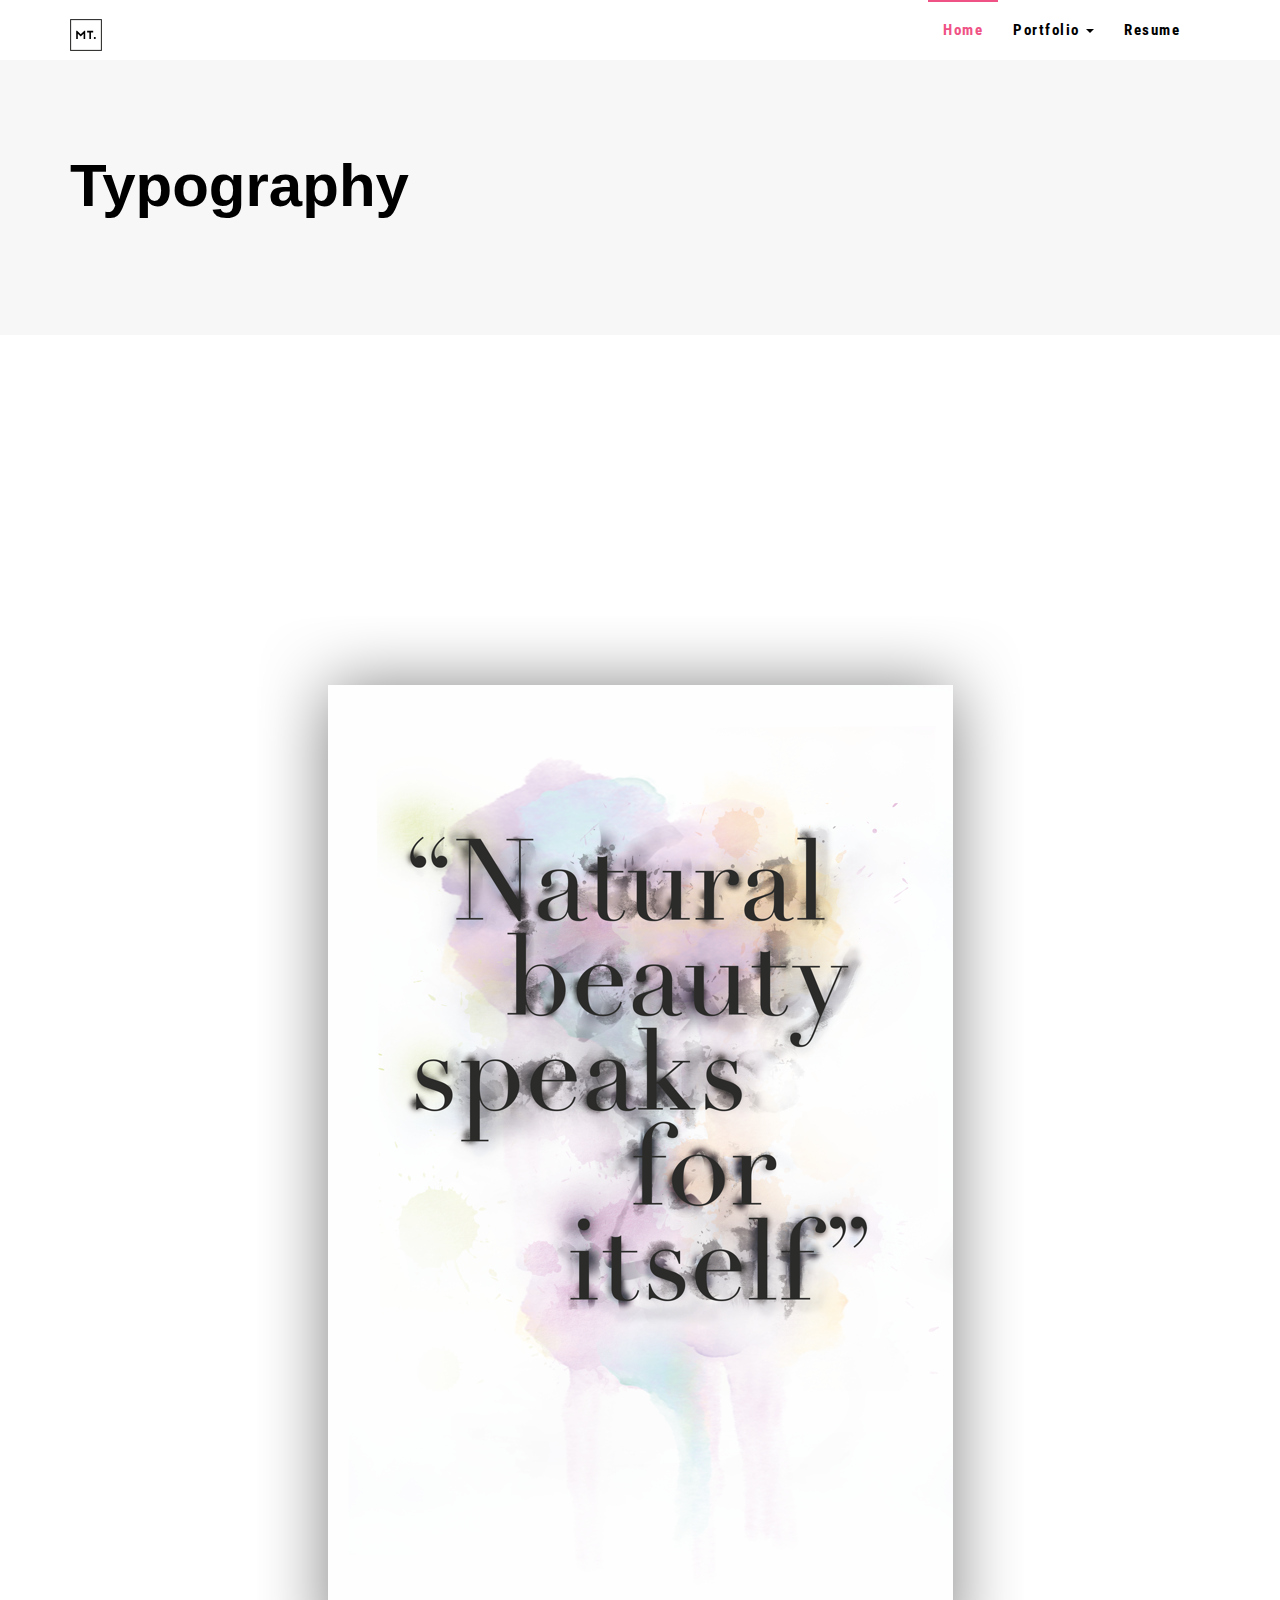
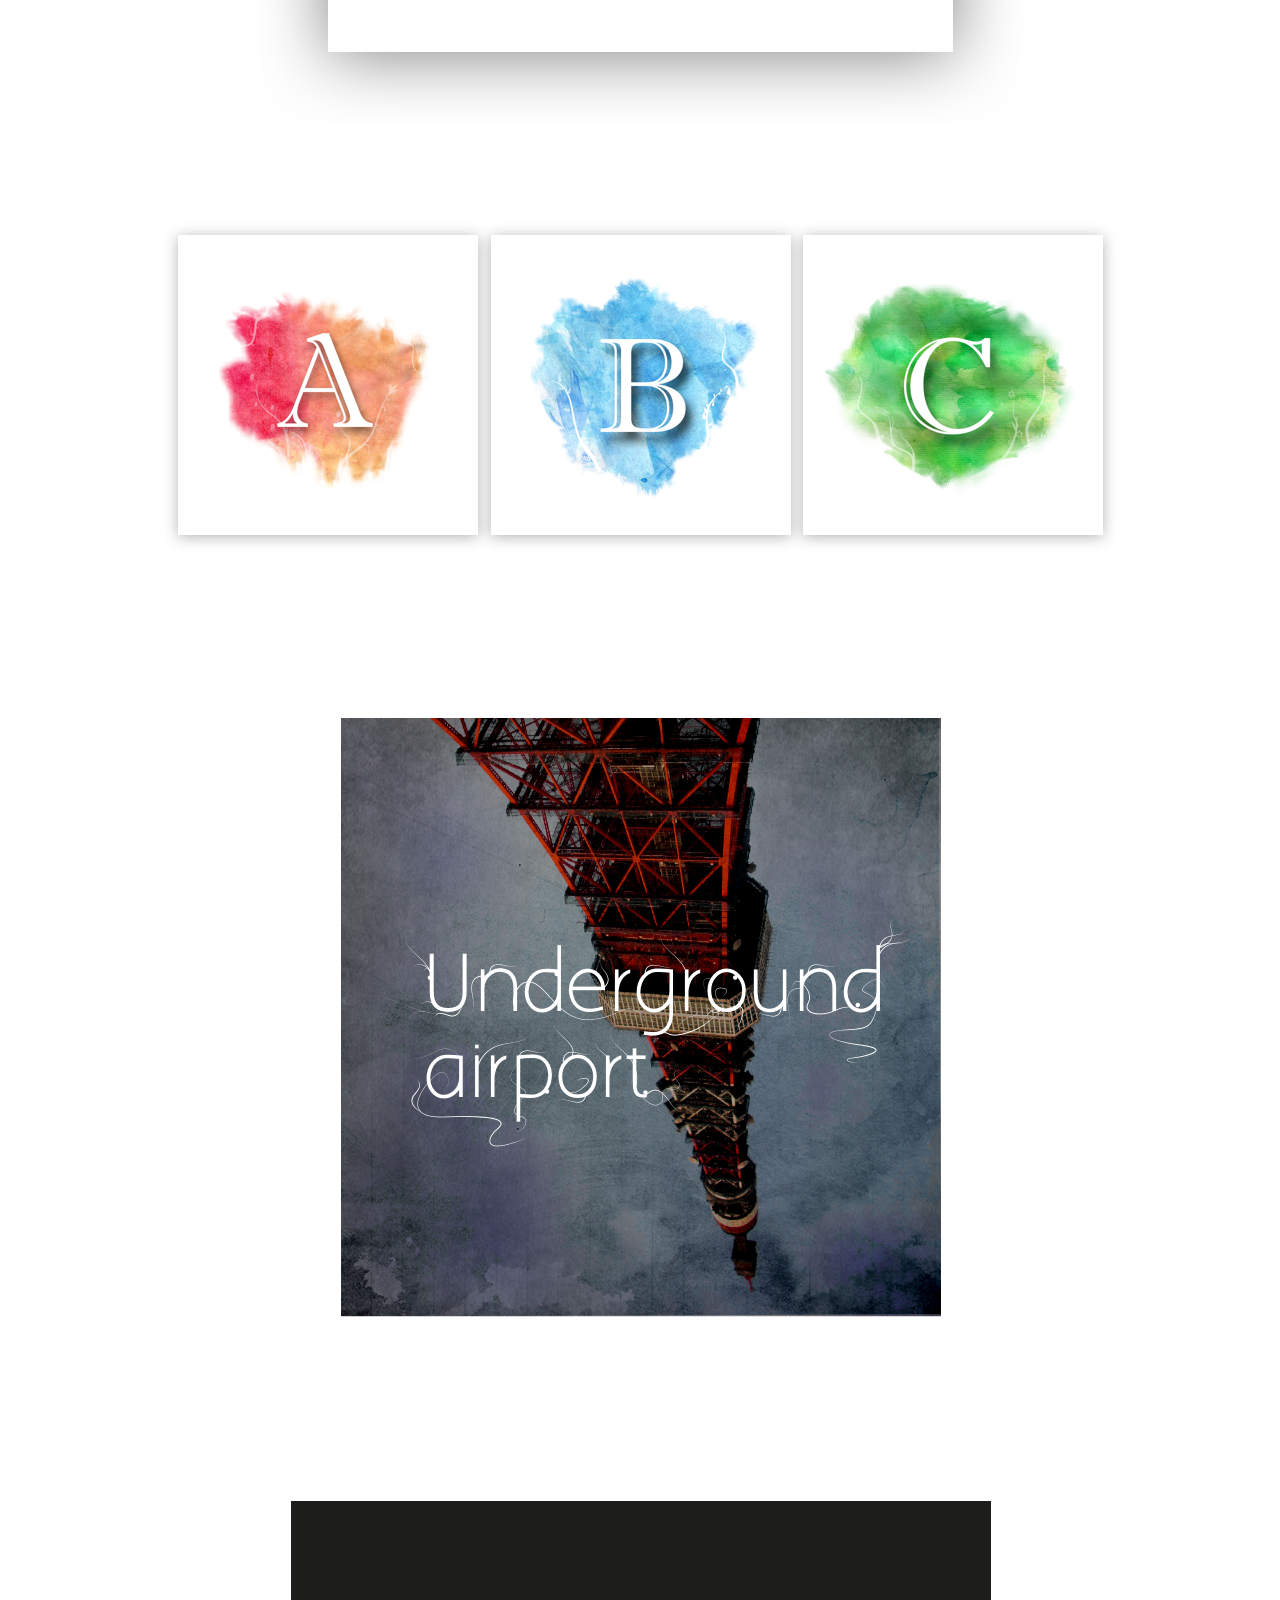
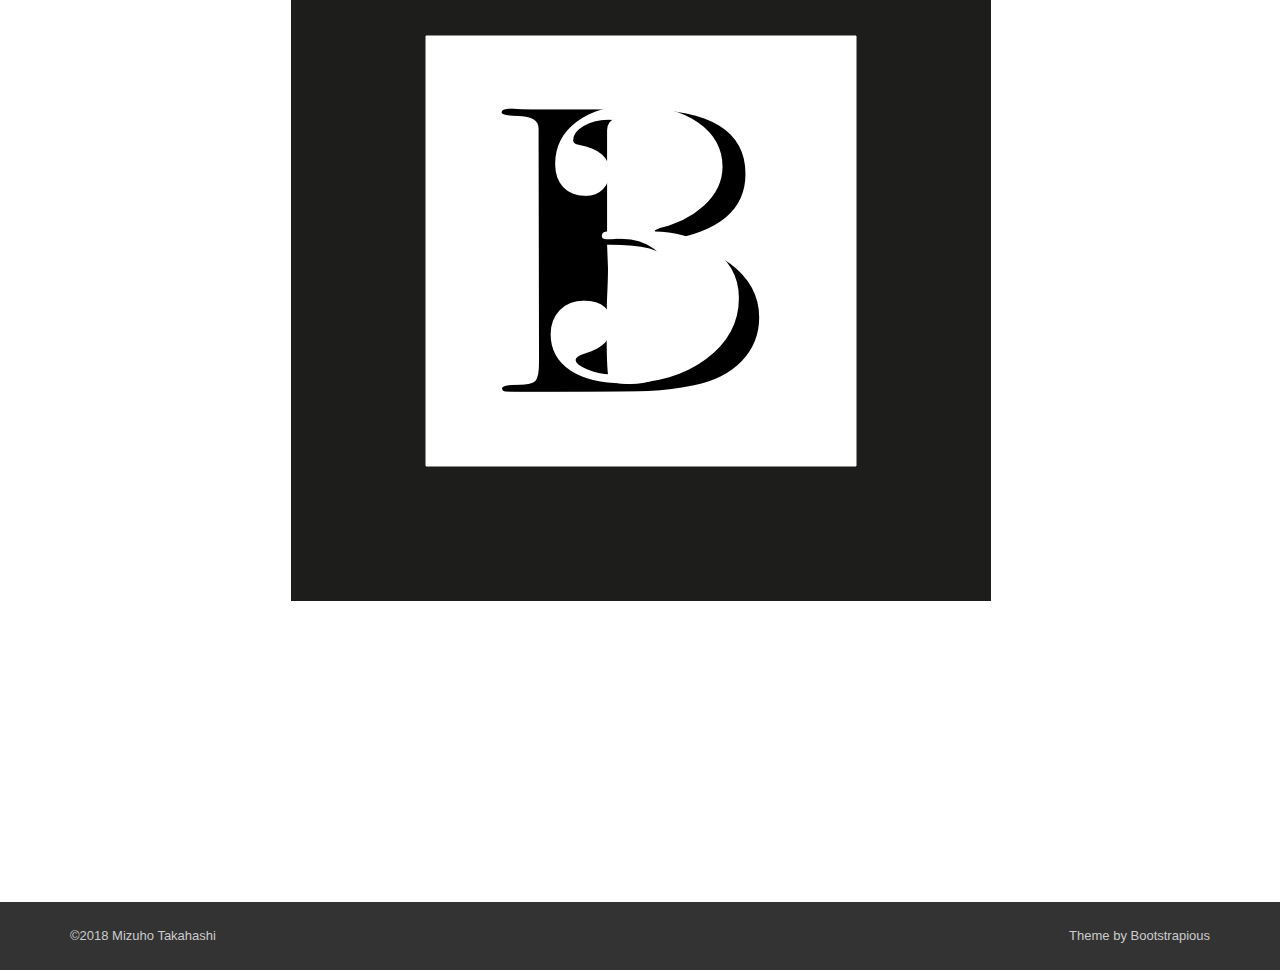
<file: typo.html>
<!DOCTYPE html>
<html>

<head>
    <meta charset="utf-8">
    <meta http-equiv="X-UA-Compatible" content="IE=edge">
    <title>Mizuho Takahashi</title>
    <meta name="description" content="">
    <meta name="viewport" content="width=device-width, initial-scale=1">
    <meta name="robots" content="all,follow">
    <!-- Bootstrap CSS-->
    <link rel="stylesheet" href="css/bootstrap.min.css">
    <!-- Font Awesome & Pixeden Icon Stroke icon font-->
    <link rel="stylesheet" href="css/font-awesome.min.css">
    <link rel="stylesheet" href="css/pe-icon-7-stroke.css">
    <!-- Google fonts - Roboto Condensed & Roboto-->
    <link rel="stylesheet" href="https://fonts.googleapis.com/css?family=Roboto+Condensed:700|Roboto:300,400">
    <!-- lightbox-->
    <link rel="stylesheet" href="css/lightbox.min.css">
    <!-- theme stylesheet-->
    <link rel="stylesheet" href="css/style.default.css" id="theme-stylesheet">
    <!-- Custom stylesheet - for your changes-->
    <link rel="stylesheet" href="css/custom.css">
    <!-- Favicon-->
    <link rel="shortcut icon" href="mzh_logo_small_dCt_icon.ico">
    <!-- Tweaks for older IEs-->
    <!--[if lt IE 9]>
        <script src="https://oss.maxcdn.com/html5shiv/3.7.2/html5shiv.min.js"></script>
        <script src="https://oss.maxcdn.com/respond/1.4.2/respond.min.js"></script><![endif]-->
</head>

<body>
    <!-- navbar-->
    <header class="header">
        <div role="navigation" class="navbar navbar-default">
            <div class="container">
                <div class="navbar-header">
                    <a href="index.html" class="navbar-brand"><img src="mzh_logosmall.svg"></a>
                    <div class="navbar-buttons">
                        <button type="button" data-toggle="collapse" data-target=".navbar-collapse" class="navbar-toggle navbar-btn">Menu<i class="fa fa-align-justify"></i></button>
                    </div>
                </div>
                <div id="navigation" class="collapse navbar-collapse navbar-right">
                    <ul class="nav navbar-nav">
                        <li class="active"><a href="index.html">Home</a></li>
                        <li class="dropdown"><a href="#" data-toggle="dropdown" class="dropdown-toggle">Portfolio <b class="caret"></b></a>
                            <ul class="dropdown-menu">
                                <li><a href="ncjw.html">NCJW</a></li>
                                <li><a href="earthfire.html">earthfire arts studio</a></li>
                                <li><a href="spur.html">SPUR</a></li>
                            </ul>
                        </li>
                        <li><a href="resume.html">Resume</a></li>
                    </ul>
                </div>
            </div>
        </div>
    </header>
    <!-- *** LOGIN MODAL ***_________________________________________________________
    -->
    <div id="login-modal" tabindex="-1" role="dialog" aria-labelledby="Login" aria-hidden="true" class="modal fade">
        <div class="modal-dialog modal-sm">
            <div class="modal-content">
                <div class="modal-header">
                    <button type="button" data-dismiss="modal" aria-hidden="true" class="close">×</button>
                    <h4 id="Login" class="modal-title">Customer login</h4> </div>
                <div class="modal-body">
                    <form action="customer-orders.html" method="post">
                        <div class="form-group">
                            <input id="email_modal" type="text" placeholder="email" class="form-control"> </div>
                        <div class="form-group">
                            <input id="password_modal" type="password" placeholder="password" class="form-control"> </div>
                        <p class="text-center">
                            <button type="button" class="btn btn-primary"><i class="fa fa-sign-in"></i> Log in</button>
                        </p>
                    </form>
                    <p class="text-center text-muted">Not registered yet?</p>
                    <p class="text-center text-muted"><a href="#"><strong>Register now</strong></a>! It is easy and done in 1 minute and gives you access to special discounts and much more!</p>
                </div>
            </div>
        </div>
    </div>
    <!-- *** LOGIN MODAL END ***-->
    <section class="background-gray-lightest">
        <div class="container">
            <h1>Typography</h1>
        </div>
    </section>


    <section class="blog-post">
        <div class="container">
            <div class="row">
                <div class="col-lg-12">
                    <div class="post-content margin-bottom--big">
                        <h3></h3> </div>
                        <div class="post">
                            <div class="image"> <img src="img/typography.png" alt="" class="img-responsive"> </div>
                        </div>
                </div>
            </div>
        </div>
    </section>
    <footer class="footer">
        <div class="footer__copyright">
            <div class="container">
                <div class="row">
                    <div class="col-md-6">
                        <p>&copy;2018 Mizuho Takahashi</p>
                    </div>
                    <div class="col-md-6">
                        <p class="credit">Theme by <a href="https://bootstrapious.com/e-commerce-templates" class="external">Bootstrapious</a></p>
                        <!-- Please do not remove the backlink to us unless you support further theme's development at https://bootstrapious.com/donate. It is part of the license conditions. Thank you for understanding :)-->
                    </div>
                </div>
            </div>
        </div>
    </footer>
    <!-- Javascript files-->
    <script src="https://ajax.googleapis.com/ajax/libs/jquery/1.11.0/jquery.min.js"></script>
    <script src="js/bootstrap.min.js"></script>
    <script src="js/jquery.cookie.js">
    </script>
    <script src="js/lightbox.min.js"></script>
    <script src="js/front.js"></script>
    <!-- substitute:livereload -->
    <!-- Google Analytics: change UA-XXXXX-X to be your site's ID.-->
    <!---->
    <script>
        (function (b, o, i, l, e, r) {
            b.GoogleAnalyticsObject = l;
            b[l] || (b[l] = function () {
                (b[l].q = b[l].q || []).push(arguments)
            });
            b[l].l = +new Date;
            e = o.createElement(i);
            r = o.getElementsByTagName(i)[0];
            e.src = '//www.google-analytics.com/analytics.js';
            r.parentNode.insertBefore(e, r)
        }(window, document, 'script', 'ga'));
        ga('create', 'UA-XXXXX-X');
        ga('send', 'pageview');
    </script>
</body>

</html>
</file>
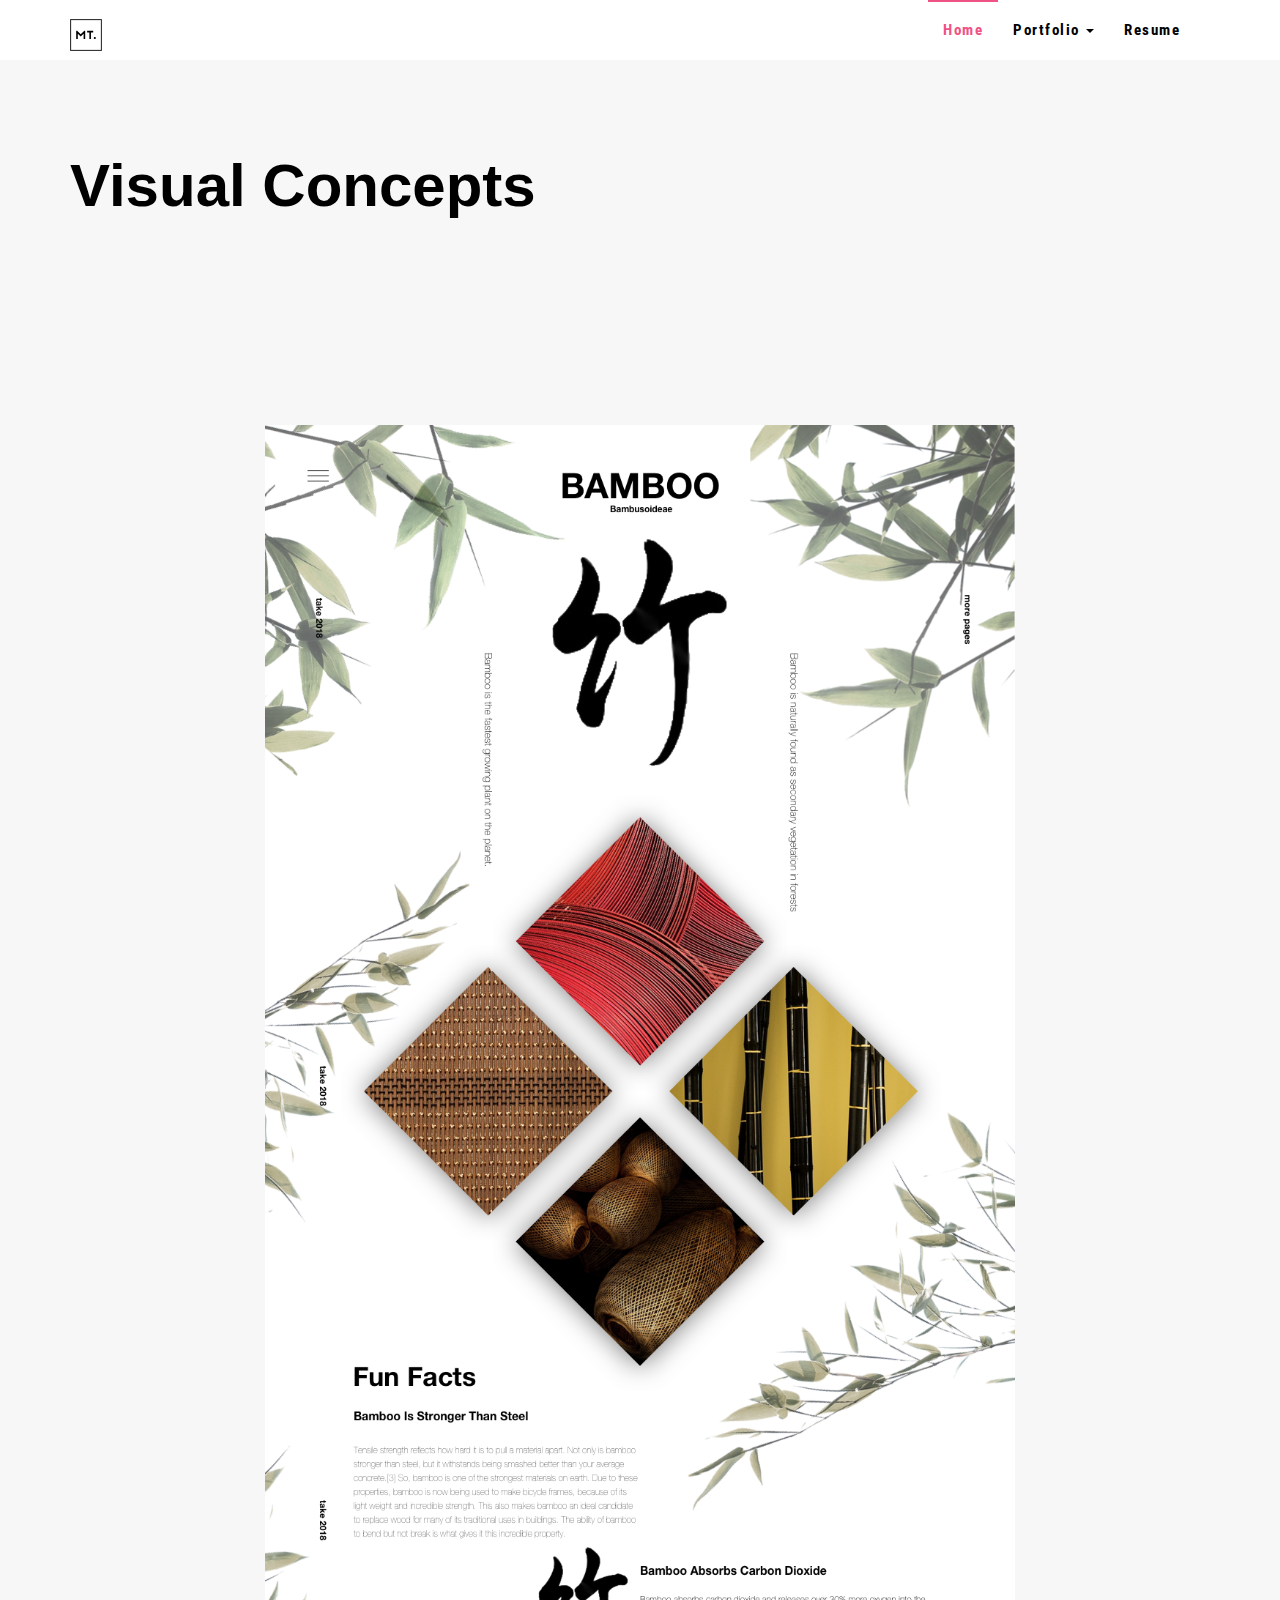
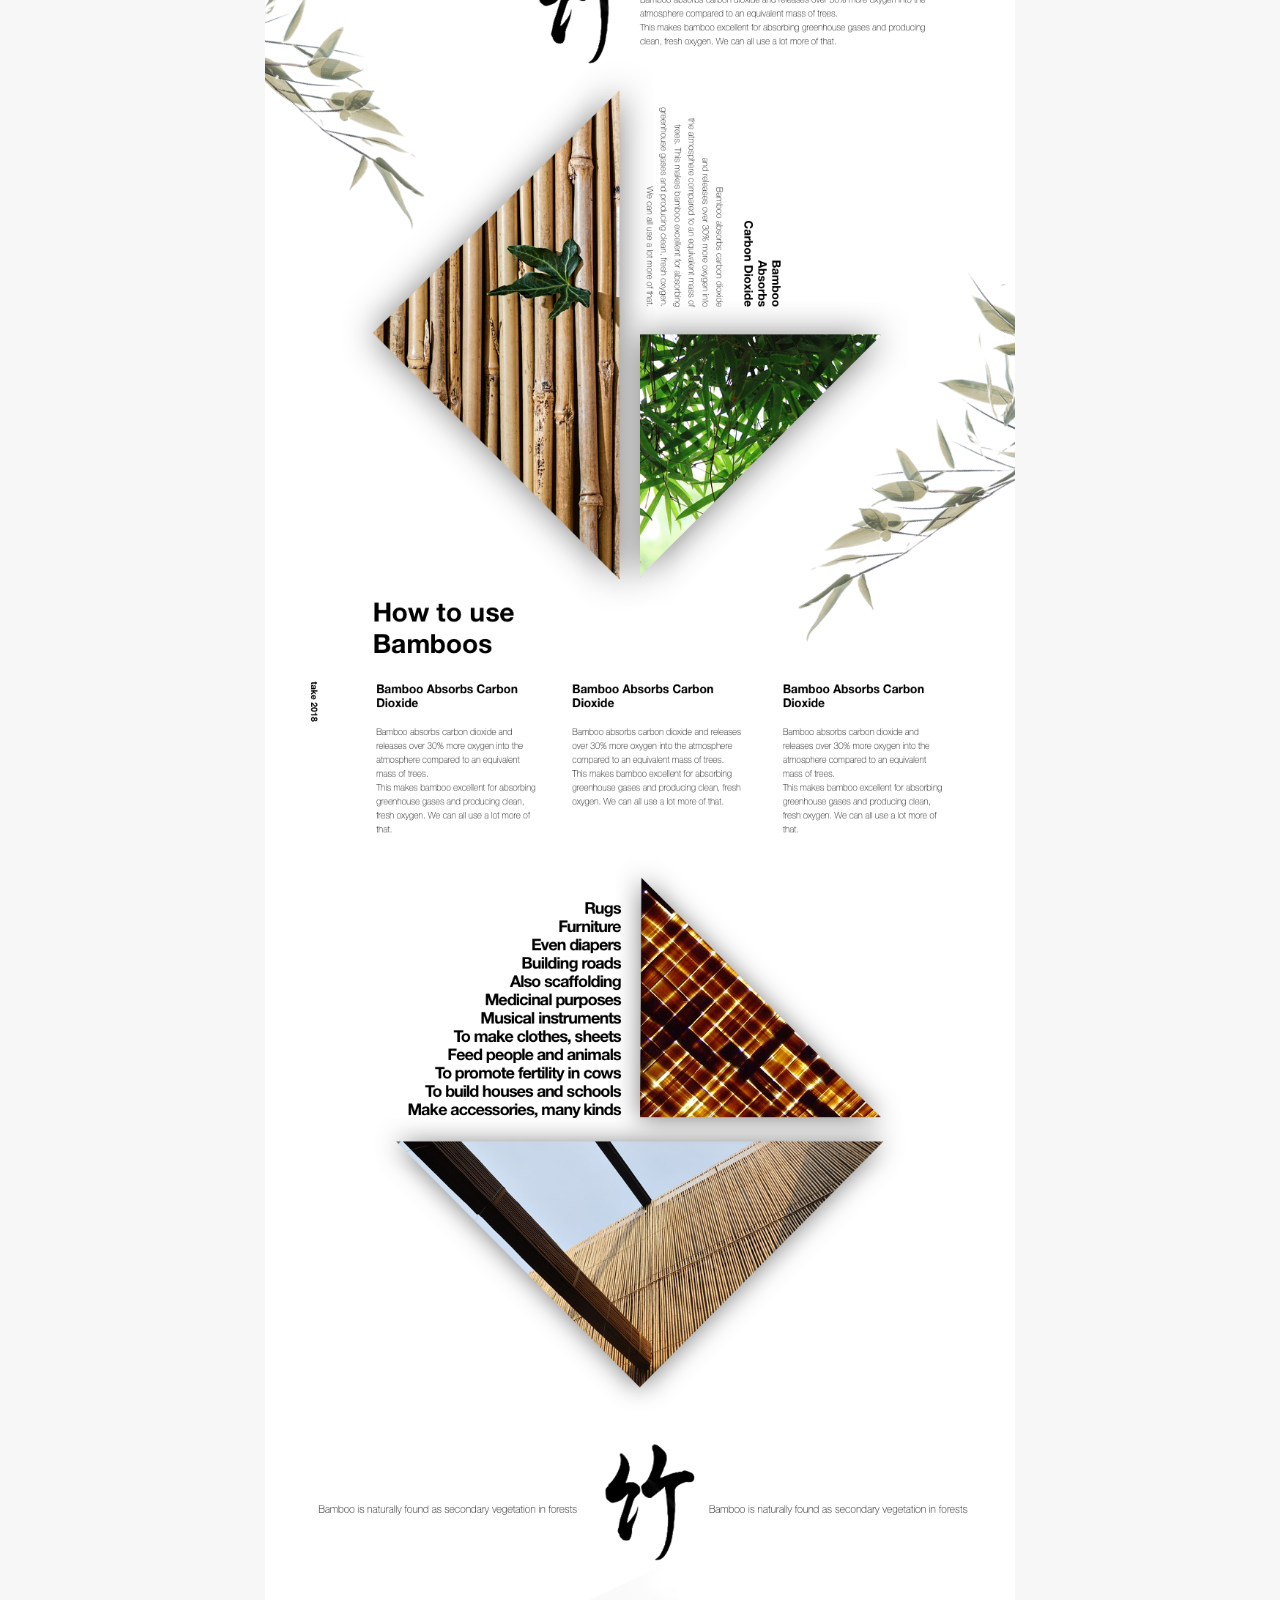
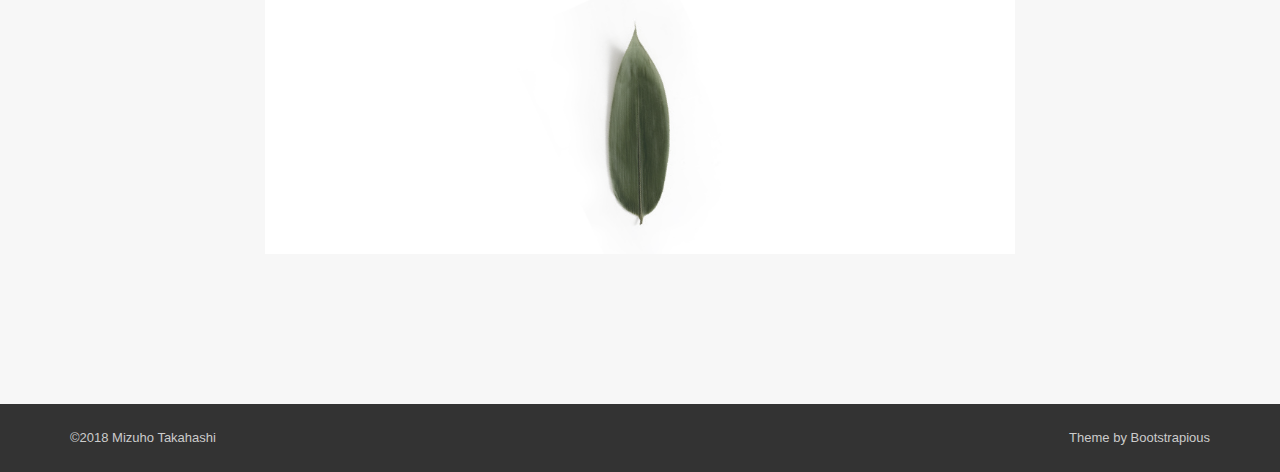
<file: visual.html>
<!DOCTYPE html>
<html>

<head>
    <meta charset="utf-8">
    <meta http-equiv="X-UA-Compatible" content="IE=edge">
    <title>Mizuho Takahashi</title>
    <meta name="description" content="">
    <meta name="viewport" content="width=device-width, initial-scale=1">
    <meta name="robots" content="all,follow">
    <!-- Bootstrap CSS-->
    <link rel="stylesheet" href="css/bootstrap.min.css">
    <!-- Font Awesome & Pixeden Icon Stroke icon font-->
    <link rel="stylesheet" href="css/font-awesome.min.css">
    <link rel="stylesheet" href="css/pe-icon-7-stroke.css">
    <!-- Google fonts - Roboto Condensed & Roboto-->
    <link rel="stylesheet" href="https://fonts.googleapis.com/css?family=Roboto+Condensed:700|Roboto:300,400">
    <!-- lightbox-->
    <link rel="stylesheet" href="css/lightbox.min.css">
    <!-- theme stylesheet-->
    <link rel="stylesheet" href="css/style.default.css" id="theme-stylesheet">
    <!-- Custom stylesheet - for your changes-->
    <link rel="stylesheet" href="css/custom.css">
    <!-- Favicon-->
    <link rel="shortcut icon" href="mzh_logo_small_dCt_icon.ico">
    <!-- Tweaks for older IEs-->
    <!--[if lt IE 9]>
        <script src="https://oss.maxcdn.com/html5shiv/3.7.2/html5shiv.min.js"></script>
        <script src="https://oss.maxcdn.com/respond/1.4.2/respond.min.js"></script><![endif]-->
</head>

<body>
    <!-- navbar-->
    <header class="header">
        <div role="navigation" class="navbar navbar-default">
            <div class="container">
                <div class="navbar-header">
                    <a href="index.html" class="navbar-brand"><img src="mzh_logosmall.svg"></a>
                    <div class="navbar-buttons">
                        <button type="button" data-toggle="collapse" data-target=".navbar-collapse" class="navbar-toggle navbar-btn">Menu<i class="fa fa-align-justify"></i></button>
                    </div>
                </div>
                <div id="navigation" class="collapse navbar-collapse navbar-right">
                    <ul class="nav navbar-nav">
                        <li class="active"><a href="index.html">Home</a></li>
                        <li class="dropdown"><a href="#" data-toggle="dropdown" class="dropdown-toggle">Portfolio <b class="caret"></b></a>
                            <ul class="dropdown-menu">
                                <li><a href="ncjw.html">NCJW</a></li>
                                <li><a href="earthfire.html">earthfire arts studio</a></li>
                                <li><a href="spur.html">SPUR</a></li>
                            </ul>
                        </li>
                        <li><a href="resume.html">Resume</a></li>
                    </ul>
                </div>
            </div>
        </div>
    </header>
    <!-- *** LOGIN MODAL ***_________________________________________________________
    -->
    <div id="login-modal" tabindex="-1" role="dialog" aria-labelledby="Login" aria-hidden="true" class="modal fade">
        <div class="modal-dialog modal-sm">
            <div class="modal-content">
                <div class="modal-header">
                    <button type="button" data-dismiss="modal" aria-hidden="true" class="close">×</button>
                    <h4 id="Login" class="modal-title">Customer login</h4> </div>
                <div class="modal-body">
                    <form action="customer-orders.html" method="post">
                        <div class="form-group">
                            <input id="email_modal" type="text" placeholder="email" class="form-control"> </div>
                        <div class="form-group">
                            <input id="password_modal" type="password" placeholder="password" class="form-control"> </div>
                        <p class="text-center">
                            <button type="button" class="btn btn-primary"><i class="fa fa-sign-in"></i> Log in</button>
                        </p>
                    </form>
                    <p class="text-center text-muted">Not registered yet?</p>
                    <p class="text-center text-muted"><a href="#"><strong>Register now</strong></a>! It is easy and done in 1 minute and gives you access to special discounts and much more!</p>
                </div>
            </div>
        </div>
    </div>
    <!-- *** LOGIN MODAL END ***-->
    <section class="background-gray-lightest">
        <div class="container">
            <h1>Visual Concepts</h1>
        </div>
    </section>

    <section class="blog-post background-gray-lightest">
        <div class="container">
            <div class="row">
                <div class="col-sm-2">
                    <div class="post-content margin-bottom--big">
                    </div>
                </div>
                <div class="col-sm-8">
                    <div class="post">
                        <div class="image"> <img src="img/bamboo.png" alt="" class="img-responsive"> </div>
                    </div>
                </div>
                <div class="col-sm-2">
                    <div class="post-content margin-bottom--big">
                    </div>
                </div>
            </div>
        </div>
    </section>


    <!-- <section class="blog-post">
        <div class="container">
            <div class="row">
                <div class="col-lg-12">
                    <div class="post-content margin-bottom--big">
                        <h3>Wireframe</h3> </div>
                </div>
            </div>
            <div class="row">
                <div class="col-sm-6">
                    <div class="post">
                        <div class="image"> <img src="img/wireframe_earthfire.jpg" alt="" class="img-responsive"> </div>
                    </div>
                </div>
                <div class="col-sm-6">
                    <div class="post-content"> </div>
                </div>
            </div>
        </div>
    </section>  -->
    <footer class="footer">
        <div class="footer__copyright">
            <div class="container">
                <div class="row">
                    <div class="col-md-6">
                        <p>&copy;2018 Mizuho Takahashi</p>
                    </div>
                    <div class="col-md-6">
                        <p class="credit">Theme by <a href="https://bootstrapious.com/e-commerce-templates" class="external">Bootstrapious</a></p>
                        <!-- Please do not remove the backlink to us unless you support further theme's development at https://bootstrapious.com/donate. It is part of the license conditions. Thank you for understanding :)-->
                    </div>
                </div>
            </div>
        </div>
    </footer>
    <!-- Javascript files-->
    <script src="https://ajax.googleapis.com/ajax/libs/jquery/1.11.0/jquery.min.js"></script>
    <script src="js/bootstrap.min.js"></script>
    <script src="js/jquery.cookie.js">
    </script>
    <script src="js/lightbox.min.js"></script>
    <script src="js/front.js"></script>
    <!-- substitute:livereload -->
    <!-- Google Analytics: change UA-XXXXX-X to be your site's ID.-->
    <!---->
    <script>
        (function (b, o, i, l, e, r) {
            b.GoogleAnalyticsObject = l;
            b[l] || (b[l] = function () {
                (b[l].q = b[l].q || []).push(arguments)
            });
            b[l].l = +new Date;
            e = o.createElement(i);
            r = o.getElementsByTagName(i)[0];
            e.src = '//www.google-analytics.com/analytics.js';
            r.parentNode.insertBefore(e, r)
        }(window, document, 'script', 'ga'));
        ga('create', 'UA-XXXXX-X');
        ga('send', 'pageview');
    </script>
</body>

</html>
</file>
<file: css/pe-icon-7-stroke.css>
@font-face {
	font-family: 'Pe-icon-7-stroke';
	src:url('fonts/Pe-icon-7-stroke.eot?d7yf1v');
	src:url('fonts/Pe-icon-7-stroke.eot?#iefixd7yf1v') format('embedded-opentype'),
		url('fonts/Pe-icon-7-stroke.woff?d7yf1v') format('woff'),
		url('fonts/Pe-icon-7-stroke.ttf?d7yf1v') format('truetype'),
		url('fonts/Pe-icon-7-stroke.svg?d7yf1v#Pe-icon-7-stroke') format('svg');
	font-weight: normal;
	font-style: normal;
}

[class^="pe-7s-"], [class*=" pe-7s-"] {
	display: inline-block;
	font-family: 'Pe-icon-7-stroke';
	speak: none;
	font-style: normal;
	font-weight: normal;
	font-variant: normal;
	text-transform: none;
	line-height: 1;

	/* Better Font Rendering =========== */
	-webkit-font-smoothing: antialiased;
	-moz-osx-font-smoothing: grayscale;
}

.pe-7s-album:before {
	content: "\e6aa";
}
.pe-7s-arc:before {
	content: "\e6ab";
}
.pe-7s-back-2:before {
	content: "\e6ac";
}
.pe-7s-bandaid:before {
	content: "\e6ad";
}
.pe-7s-car:before {
	content: "\e6ae";
}
.pe-7s-diamond:before {
	content: "\e6af";
}
.pe-7s-door-lock:before {
	content: "\e6b0";
}
.pe-7s-eyedropper:before {
	content: "\e6b1";
}
.pe-7s-female:before {
	content: "\e6b2";
}
.pe-7s-gym:before {
	content: "\e6b3";
}
.pe-7s-hammer:before {
	content: "\e6b4";
}
.pe-7s-headphones:before {
	content: "\e6b5";
}
.pe-7s-helm:before {
	content: "\e6b6";
}
.pe-7s-hourglass:before {
	content: "\e6b7";
}
.pe-7s-leaf:before {
	content: "\e6b8";
}
.pe-7s-magic-wand:before {
	content: "\e6b9";
}
.pe-7s-male:before {
	content: "\e6ba";
}
.pe-7s-map-2:before {
	content: "\e6bb";
}
.pe-7s-next-2:before {
	content: "\e6bc";
}
.pe-7s-paint-bucket:before {
	content: "\e6bd";
}
.pe-7s-pendrive:before {
	content: "\e6be";
}
.pe-7s-photo:before {
	content: "\e6bf";
}
.pe-7s-piggy:before {
	content: "\e6c0";
}
.pe-7s-plugin:before {
	content: "\e6c1";
}
.pe-7s-refresh-2:before {
	content: "\e6c2";
}
.pe-7s-rocket:before {
	content: "\e6c3";
}
.pe-7s-settings:before {
	content: "\e6c4";
}
.pe-7s-shield:before {
	content: "\e6c5";
}
.pe-7s-smile:before {
	content: "\e6c6";
}
.pe-7s-usb:before {
	content: "\e6c7";
}
.pe-7s-vector:before {
	content: "\e6c8";
}
.pe-7s-wine:before {
	content: "\e6c9";
}
.pe-7s-cloud-upload:before {
	content: "\e68a";
}
.pe-7s-cash:before {
	content: "\e68c";
}
.pe-7s-close:before {
	content: "\e680";
}
.pe-7s-bluetooth:before {
	content: "\e68d";
}
.pe-7s-cloud-download:before {
	content: "\e68b";
}
.pe-7s-way:before {
	content: "\e68e";
}
.pe-7s-close-circle:before {
	content: "\e681";
}
.pe-7s-id:before {
	content: "\e68f";
}
.pe-7s-angle-up:before {
	content: "\e682";
}
.pe-7s-wristwatch:before {
	content: "\e690";
}
.pe-7s-angle-up-circle:before {
	content: "\e683";
}
.pe-7s-world:before {
	content: "\e691";
}
.pe-7s-angle-right:before {
	content: "\e684";
}
.pe-7s-volume:before {
	content: "\e692";
}
.pe-7s-angle-right-circle:before {
	content: "\e685";
}
.pe-7s-users:before {
	content: "\e693";
}
.pe-7s-angle-left:before {
	content: "\e686";
}
.pe-7s-user-female:before {
	content: "\e694";
}
.pe-7s-angle-left-circle:before {
	content: "\e687";
}
.pe-7s-up-arrow:before {
	content: "\e695";
}
.pe-7s-angle-down:before {
	content: "\e688";
}
.pe-7s-switch:before {
	content: "\e696";
}
.pe-7s-angle-down-circle:before {
	content: "\e689";
}
.pe-7s-scissors:before {
	content: "\e697";
}
.pe-7s-wallet:before {
	content: "\e600";
}
.pe-7s-safe:before {
	content: "\e698";
}
.pe-7s-volume2:before {
	content: "\e601";
}
.pe-7s-volume1:before {
	content: "\e602";
}
.pe-7s-voicemail:before {
	content: "\e603";
}
.pe-7s-video:before {
	content: "\e604";
}
.pe-7s-user:before {
	content: "\e605";
}
.pe-7s-upload:before {
	content: "\e606";
}
.pe-7s-unlock:before {
	content: "\e607";
}
.pe-7s-umbrella:before {
	content: "\e608";
}
.pe-7s-trash:before {
	content: "\e609";
}
.pe-7s-tools:before {
	content: "\e60a";
}
.pe-7s-timer:before {
	content: "\e60b";
}
.pe-7s-ticket:before {
	content: "\e60c";
}
.pe-7s-target:before {
	content: "\e60d";
}
.pe-7s-sun:before {
	content: "\e60e";
}
.pe-7s-study:before {
	content: "\e60f";
}
.pe-7s-stopwatch:before {
	content: "\e610";
}
.pe-7s-star:before {
	content: "\e611";
}
.pe-7s-speaker:before {
	content: "\e612";
}
.pe-7s-signal:before {
	content: "\e613";
}
.pe-7s-shuffle:before {
	content: "\e614";
}
.pe-7s-shopbag:before {
	content: "\e615";
}
.pe-7s-share:before {
	content: "\e616";
}
.pe-7s-server:before {
	content: "\e617";
}
.pe-7s-search:before {
	content: "\e618";
}
.pe-7s-film:before {
	content: "\e6a5";
}
.pe-7s-science:before {
	content: "\e619";
}
.pe-7s-disk:before {
	content: "\e6a6";
}
.pe-7s-ribbon:before {
	content: "\e61a";
}
.pe-7s-repeat:before {
	content: "\e61b";
}
.pe-7s-refresh:before {
	content: "\e61c";
}
.pe-7s-add-user:before {
	content: "\e6a9";
}
.pe-7s-refresh-cloud:before {
	content: "\e61d";
}
.pe-7s-paperclip:before {
	content: "\e69c";
}
.pe-7s-radio:before {
	content: "\e61e";
}
.pe-7s-note2:before {
	content: "\e69d";
}
.pe-7s-print:before {
	content: "\e61f";
}
.pe-7s-network:before {
	content: "\e69e";
}
.pe-7s-prev:before {
	content: "\e620";
}
.pe-7s-mute:before {
	content: "\e69f";
}
.pe-7s-power:before {
	content: "\e621";
}
.pe-7s-medal:before {
	content: "\e6a0";
}
.pe-7s-portfolio:before {
	content: "\e622";
}
.pe-7s-like2:before {
	content: "\e6a1";
}
.pe-7s-plus:before {
	content: "\e623";
}
.pe-7s-left-arrow:before {
	content: "\e6a2";
}
.pe-7s-play:before {
	content: "\e624";
}
.pe-7s-key:before {
	content: "\e6a3";
}
.pe-7s-plane:before {
	content: "\e625";
}
.pe-7s-joy:before {
	content: "\e6a4";
}
.pe-7s-photo-gallery:before {
	content: "\e626";
}
.pe-7s-pin:before {
	content: "\e69b";
}
.pe-7s-phone:before {
	content: "\e627";
}
.pe-7s-plug:before {
	content: "\e69a";
}
.pe-7s-pen:before {
	content: "\e628";
}
.pe-7s-right-arrow:before {
	content: "\e699";
}
.pe-7s-paper-plane:before {
	content: "\e629";
}
.pe-7s-delete-user:before {
	content: "\e6a7";
}
.pe-7s-paint:before {
	content: "\e62a";
}
.pe-7s-bottom-arrow:before {
	content: "\e6a8";
}
.pe-7s-notebook:before {
	content: "\e62b";
}
.pe-7s-note:before {
	content: "\e62c";
}
.pe-7s-next:before {
	content: "\e62d";
}
.pe-7s-news-paper:before {
	content: "\e62e";
}
.pe-7s-musiclist:before {
	content: "\e62f";
}
.pe-7s-music:before {
	content: "\e630";
}
.pe-7s-mouse:before {
	content: "\e631";
}
.pe-7s-more:before {
	content: "\e632";
}
.pe-7s-moon:before {
	content: "\e633";
}
.pe-7s-monitor:before {
	content: "\e634";
}
.pe-7s-micro:before {
	content: "\e635";
}
.pe-7s-menu:before {
	content: "\e636";
}
.pe-7s-map:before {
	content: "\e637";
}
.pe-7s-map-marker:before {
	content: "\e638";
}
.pe-7s-mail:before {
	content: "\e639";
}
.pe-7s-mail-open:before {
	content: "\e63a";
}
.pe-7s-mail-open-file:before {
	content: "\e63b";
}
.pe-7s-magnet:before {
	content: "\e63c";
}
.pe-7s-loop:before {
	content: "\e63d";
}
.pe-7s-look:before {
	content: "\e63e";
}
.pe-7s-lock:before {
	content: "\e63f";
}
.pe-7s-lintern:before {
	content: "\e640";
}
.pe-7s-link:before {
	content: "\e641";
}
.pe-7s-like:before {
	content: "\e642";
}
.pe-7s-light:before {
	content: "\e643";
}
.pe-7s-less:before {
	content: "\e644";
}
.pe-7s-keypad:before {
	content: "\e645";
}
.pe-7s-junk:before {
	content: "\e646";
}
.pe-7s-info:before {
	content: "\e647";
}
.pe-7s-home:before {
	content: "\e648";
}
.pe-7s-help2:before {
	content: "\e649";
}
.pe-7s-help1:before {
	content: "\e64a";
}
.pe-7s-graph3:before {
	content: "\e64b";
}
.pe-7s-graph2:before {
	content: "\e64c";
}
.pe-7s-graph1:before {
	content: "\e64d";
}
.pe-7s-graph:before {
	content: "\e64e";
}
.pe-7s-global:before {
	content: "\e64f";
}
.pe-7s-gleam:before {
	content: "\e650";
}
.pe-7s-glasses:before {
	content: "\e651";
}
.pe-7s-gift:before {
	content: "\e652";
}
.pe-7s-folder:before {
	content: "\e653";
}
.pe-7s-flag:before {
	content: "\e654";
}
.pe-7s-filter:before {
	content: "\e655";
}
.pe-7s-file:before {
	content: "\e656";
}
.pe-7s-expand1:before {
	content: "\e657";
}
.pe-7s-exapnd2:before {
	content: "\e658";
}
.pe-7s-edit:before {
	content: "\e659";
}
.pe-7s-drop:before {
	content: "\e65a";
}
.pe-7s-drawer:before {
	content: "\e65b";
}
.pe-7s-download:before {
	content: "\e65c";
}
.pe-7s-display2:before {
	content: "\e65d";
}
.pe-7s-display1:before {
	content: "\e65e";
}
.pe-7s-diskette:before {
	content: "\e65f";
}
.pe-7s-date:before {
	content: "\e660";
}
.pe-7s-cup:before {
	content: "\e661";
}
.pe-7s-culture:before {
	content: "\e662";
}
.pe-7s-crop:before {
	content: "\e663";
}
.pe-7s-credit:before {
	content: "\e664";
}
.pe-7s-copy-file:before {
	content: "\e665";
}
.pe-7s-config:before {
	content: "\e666";
}
.pe-7s-compass:before {
	content: "\e667";
}
.pe-7s-comment:before {
	content: "\e668";
}
.pe-7s-coffee:before {
	content: "\e669";
}
.pe-7s-cloud:before {
	content: "\e66a";
}
.pe-7s-clock:before {
	content: "\e66b";
}
.pe-7s-check:before {
	content: "\e66c";
}
.pe-7s-chat:before {
	content: "\e66d";
}
.pe-7s-cart:before {
	content: "\e66e";
}
.pe-7s-camera:before {
	content: "\e66f";
}
.pe-7s-call:before {
	content: "\e670";
}
.pe-7s-calculator:before {
	content: "\e671";
}
.pe-7s-browser:before {
	content: "\e672";
}
.pe-7s-box2:before {
	content: "\e673";
}
.pe-7s-box1:before {
	content: "\e674";
}
.pe-7s-bookmarks:before {
	content: "\e675";
}
.pe-7s-bicycle:before {
	content: "\e676";
}
.pe-7s-bell:before {
	content: "\e677";
}
.pe-7s-battery:before {
	content: "\e678";
}
.pe-7s-ball:before {
	content: "\e679";
}
.pe-7s-back:before {
	content: "\e67a";
}
.pe-7s-attention:before {
	content: "\e67b";
}
.pe-7s-anchor:before {
	content: "\e67c";
}
.pe-7s-albums:before {
	content: "\e67d";
}
.pe-7s-alarm:before {
	content: "\e67e";
}
.pe-7s-airplay:before {
	content: "\e67f";
}
</file>
<file: css/custom.css>
/* your styles go here */

.resume-pdf {
    width: 100%;
    height: auto;
}

.background-gray {
    background-color: lightgray;
}

.caption {
    font-style: italic;
    font-size: 10pt;
    font-family: HelveticaNeue-Light, Helvetica Neue Light;
    color: dimgrey;
}

.post {
  position: relative;
}

.post:hover .bottom-content {
    opacity: 1;
}

.bottom-content {
  position: absolute;
  top: 0;
  left: 0;
  right: 0;
  bottom: 0;

  transition: opacity 0.3s ease-in-out;
  opacity: 0;
  display: flex;
  justify-content: center;
  align-items: center;
  background-color: #eee;
  flex-direction: column;
}

a {
  //display: none;//
}
</file>
<file: css/style.default.css>
/* 
========================================= 
========================================= 

Barunka template By Bootstrapious.com     

========================================= 
========================================= */


/* variant 6  - pink */


/*

=====================
NAVBAR
=====================

*/

.header {
    width: 100%;
}

.navbar {
    z-index: 10;
    letter-spacing: 0.1em;
    border-left: none;
    border-right: none;
}

.navbar a.navbar-brand {
    font-weight: bold;
    letter-spacing: 0.2em;
    color: #ef5285;
}

.navbar a.navbar-brand:focus,
.navbar a.navbar-brand:hover {
    border-bottom: none;
}

.navbar .navbar-nav > li > a {
    font-weight: bold;
}

@media (min-width: 768px) {
    .navbar ul.nav > li > a {
        border-top: solid 2px transparent;
        padding-top: 16.5px;
    }
    .navbar ul.nav > li > a:hover,
    .navbar ul.nav > li > a:focus {
        border-top-color: #ef5285;
        border-bottom: none;
    }
    .navbar ul.nav > li.active > a,
    .navbar ul.nav > li.open > a {
        text-decoration: none !important;
        border-top-color: #ef5285;
    }
}

@media (min-width: 768px) {
    .home .navbar-default {
        background-color: transparent;
    }
    .home .navbar-default a.navbar-brand {
        text-shadow: 0 1px 2px rgba(0, 0, 0, 0.6);
    }
    .home .navbar-default .navbar-nav > li > a {
        color: #fff;
        text-shadow: 0 1px 2px rgba(0, 0, 0, 0.6);
    }
    .home .navbar-default .navbar-brand {
        color: #fff;
        position: relative;
        top: 0;
    }
    .home .navbar-default .navbar-brand:hover,
    .home .navbar-default .navbar-brand:focus {
        color: #fff;
        top: 2px;
    }
    .home .navbar-default ul.nav > li > a:hover,
    .home .navbar-default ul.nav > li > a:focus {
        border-top-color: #fff;
        color: #fff;
    }
    .home .navbar-default ul.nav > li.active > a,
    .home .navbar-default ul.nav > li.open > a {
        text-decoration: none !important;
        border-top-color: #fff;
    }
}

.navbar-toggle {
    text-transform: uppercase;
    letter-spacing: 0.1em;
    color: #000;
}

ul.dropdown-menu li a {
    -webkit-transition: all 0.2s ease-out;
    -moz-transition: all 0.2s ease-out;
    transition: all 0.2s ease-out;
}

ul.dropdown-menu li a:hover {
    -webkit-transition: all 0.2s ease-out;
    -moz-transition: all 0.2s ease-out;
    transition: all 0.2s ease-out;
    border-bottom: none;
}

#login-modal {
    overflow: hidden;
}

#login-modal .modal-header h4 {
    text-transform: uppercase;
}

#login-modal form {
    margin-bottom: 23px;
}

#login-modal a {
    color: #ef5285;
}

#login-modal p {
    font-weight: 300;
    margin-bottom: 23px;
    font-size: 14px;
}

.modal-backdrop {
    z-index: 1035;
}


/*

=====================
GENERAL
=====================

*/

html {
    height: 100%;
}

body {
    height: 100%;
}

header {
    z-index: 1000;
}

section {
    position: relative;
    padding-top: 90px;
    padding-bottom: 90px;
}

section.section--no-padding {
    padding-top: 0;
    padding-bottom: 0;
}

section.section--no-padding-bottom {
    padding-bottom: 0;
}

section.section--padding-bottom-small {
    padding-bottom: 30px;
}

.italic {
    font-style: italic;
    font-family: "Roboto Slab", "Times New Roman", Times, serif;
}

.heading {
    margin-bottom: 20px;
}

.heading:after {
    content: " ";
    display: block;
    width: 40px;
    height: 1px;
    margin: 10px 0 20px;
    background: #ef5285;
}

.img-responsive {
    margin: 0 auto;
}

.no-space .box {
    margin: 0 -15px;
    padding: 0;
}

.no-space.padding-horizontal {
    padding-left: 15px;
    padding-right: 15px;
}

.margin-top {
    margin-top: 30px;
}

.margin-bottom {
    margin-bottom: 30px !important;
}

.margin-bottom--medium {
    margin-bottom: 45px !important;
}

.margin-bottom--big {
    margin-bottom: 60px !important;
}

a,
button {
    -webkit-transition: all 0.2s ease-out;
    -moz-transition: all 0.2s ease-out;
    transition: all 0.2s ease-out;
}

a i.fa,
button i.fa {
    margin: 0 5px;
}

a {
    text-decoration: none;
}

a:hover {
    text-decoration: none;
}

.clickable {
    cursor: pointer !important;
}

.required {
    color: #ef5285;
}

.accent {
    color: #ef5285;
}

.text-uppercase {
    text-transform: uppercase;
    letter-spacing: 0.1em;
}

.list-style-none {
    list-style: none;
}

.weight-300 {
    font-weight: 300 !important;
}

.weight-500 {
    font-weight: 500 !important;
}

.weight-700 {
    font-weight: 700 !important;
}

.text-gray {
    color: #555555;
}

.text-gray-light {
    color: #999999;
}

.text-gray-lighter {
    color: #eeeeee;
}

.background-gray-lightest {
    background: #f7f7f7;
}

.background-gray-lighter {
    background: #eeeeee;
}

.background-gray-light {
    background: #999999;
}

.background-gray {
    background: #555555;
}

.background-pink {
    background: #c77983;
}

.pages {
    text-align: center;
}

#map {
    height: 600px;
}

.btn-ghost {
    color: #ef5285;
    background-color: transparent;
    border-color: #ef5285;
}

.btn-ghost:hover,
.btn-ghost:focus,
.btn-ghost:active,
.btn-ghost.active,
.open .dropdown-toggle.btn-ghost {
    color: #ef5285;
    background-color: rgba(0, 0, 0, 0);
    border-color: #ea1a5d;
}

.btn-ghost:active,
.btn-ghost.active,
.open .dropdown-toggle.btn-ghost {
    background-image: none;
}

.btn-ghost.disabled,
.btn-ghost[disabled],
fieldset[disabled] .btn-ghost,
.btn-ghost.disabled:hover,
.btn-ghost[disabled]:hover,
fieldset[disabled] .btn-ghost:hover,
.btn-ghost.disabled:focus,
.btn-ghost[disabled]:focus,
fieldset[disabled] .btn-ghost:focus,
.btn-ghost.disabled:active,
.btn-ghost[disabled]:active,
fieldset[disabled] .btn-ghost:active,
.btn-ghost.disabled.active,
.btn-ghost[disabled].active,
fieldset[disabled] .btn-ghost.active {
    background-color: transparent;
    border-color: #ef5285;
}

.btn-ghost .badge {
    color: transparent;
    background-color: #ef5285;
}

.btn-ghost:hover,
.btn-ghost:focus,
.btn-ghost:active,
.btn-ghost.active,
.open .dropdown-toggle.btn-ghost {
    color: #fff;
    background-color: #ef5285;
    border-color: #ef5285;
}

.btn-white {
    color: #fff;
    background-color: transparent;
    border-color: #fff;
}

.btn-white:hover,
.btn-white:focus,
.btn-white:active,
.btn-white.active,
.open .dropdown-toggle.btn-white {
    color: #fff;
    background-color: rgba(0, 0, 0, 0);
    border-color: #e0e0e0;
}

.btn-white:active,
.btn-white.active,
.open .dropdown-toggle.btn-white {
    background-image: none;
}

.btn-white.disabled,
.btn-white[disabled],
fieldset[disabled] .btn-white,
.btn-white.disabled:hover,
.btn-white[disabled]:hover,
fieldset[disabled] .btn-white:hover,
.btn-white.disabled:focus,
.btn-white[disabled]:focus,
fieldset[disabled] .btn-white:focus,
.btn-white.disabled:active,
.btn-white[disabled]:active,
fieldset[disabled] .btn-white:active,
.btn-white.disabled.active,
.btn-white[disabled].active,
fieldset[disabled] .btn-white.active {
    background-color: transparent;
    border-color: #fff;
}

.btn-white .badge {
    color: transparent;
    background-color: #fff;
}

.btn-white:hover,
.btn-white:focus,
.btn-white:active,
.btn-white.active,
.open .dropdown-toggle.btn-white {
    color: #ef5285;
    background-color: #fff;
    border-color: #fff;
}

@media (max-width: 767px) {
    .home .navbar .btn-white {
        color: #ef5285;
        background-color: transparent;
        border-color: #ef5285;
    }
    .home .navbar .btn-white:hover,
    .home .navbar .btn-white:focus,
    .home .navbar .btn-white:active,
    .home .navbar .btn-white.active,
    .open .dropdown-toggle.home .navbar .btn-white {
        color: #ef5285;
        background-color: rgba(0, 0, 0, 0);
        border-color: #ea1a5d;
    }
    .home .navbar .btn-white:active,
    .home .navbar .btn-white.active,
    .open .dropdown-toggle.home .navbar .btn-white {
        background-image: none;
    }
    .home .navbar .btn-white.disabled,
    .home .navbar .btn-white[disabled],
    fieldset[disabled] .home .navbar .btn-white,
    .home .navbar .btn-white.disabled:hover,
    .home .navbar .btn-white[disabled]:hover,
    fieldset[disabled] .home .navbar .btn-white:hover,
    .home .navbar .btn-white.disabled:focus,
    .home .navbar .btn-white[disabled]:focus,
    fieldset[disabled] .home .navbar .btn-white:focus,
    .home .navbar .btn-white.disabled:active,
    .home .navbar .btn-white[disabled]:active,
    fieldset[disabled] .home .navbar .btn-white:active,
    .home .navbar .btn-white.disabled.active,
    .home .navbar .btn-white[disabled].active,
    fieldset[disabled] .home .navbar .btn-white.active {
        background-color: transparent;
        border-color: #ef5285;
    }
    .home .navbar .btn-white .badge {
        color: transparent;
        background-color: #ef5285;
    }
}

.icon {
    display: inline-block;
    width: 80px;
    height: 80px;
    line-height: 80px;
    border-radius: 40px;
    border: solid 1px #ef5285;
    color: #ef5285;
    -webkit-transition: all 0.2s ease-out;
    -moz-transition: all 0.2s ease-out;
    transition: all 0.2s ease-out;
    font-size: 40px;
    margin: 0 auto 15px;
    text-align: center;
}

.icon.brand-secondary {
    border-color: #ccc;
    color: #ccc;
}

.icon.brand-terciary {
    border-color: #41A6CA;
    color: #41A6CA;
}

.icon.brand-four {
    border-color: #283044;
    color: #283044;
}

.full-image img {
    width: 100%;
    max-width: 100%;
}

.full-image figcaption {
    text-align: center;
    text-transform: uppercase;
    letter-spacing: 0.1em;
    color: #999999;
    font-size: 13px;
    font-weight: bold;
    padding: 20px;
}


/*

=====================
SOCIAL LINKS
=====================

*/

.contact-form {
    margin-bottom: 20px;
}

p.social {
    margin-top: 20px;
}

p.social a {
    margin: 0 10px 10px 0;
    color: #fff;
    display: inline-block;
    width: 40px;
    height: 40px;
    border-radius: 20px;
    line-height: 40px;
    font-size: 15px;
    text-align: center;
    vertical-align: bottom;
    border: solid 1px #999999;
    color: #999999;
    -webkit-transition: all 0.2s ease-out;
    -moz-transition: all 0.2s ease-out;
    transition: all 0.2s ease-out;
    /*
             &.facebook {background-color: #4460ae; border-color: #4460ae;}
             &.gplus {background-color: #c21f25; border-color: #c21f25;}
             &.twitter {background-color: #3cf; border-color: #3cf;}
             &.instagram {background-color: #cd4378; border-color: #cd4378;}
             &.email {background-color: #4a7f45; border-color: #4a7f45;}
             &.link {background-color: #871AFF; border-color: #871AFF;}
             */
}

p.social a:hover {
    color: #ef5285;
    border-color: #ef5285;
}

p.social a i {
    vertical-align: bottom;
    line-height: 40px;
}

p.social.social--outline a {
    background: transparent;
}

p.social.social--outline a.facebook {
    color: #4460ae;
    border-color: #4460ae;
}

p.social.social--outline a.gplus {
    color: #c21f25;
    border-color: #c21f25;
}

p.social.social--outline a.twitter {
    color: #3cf;
    border-color: #3cf;
}

p.social.social--outline a.instagram {
    color: #cd4378;
    border-color: #cd4378;
}

p.social.social--outline a.email {
    color: #4a7f45;
    border-color: #4a7f45;
}

p.social.social--outline a.link {
    color: #871AFF;
    border-color: #871AFF;
}

p.social.social--big a {
    width: 50px;
    height: 50px;
    border-radius: 25px;
    line-height: 50px;
    font-size: 20px;
}

p.social.social--big i {
    line-height: 50px;
}


/* jumbotron */

.main-jumbotron {
    position: relative;
    padding-top: 80px;
    padding-bottom: 80px;
    color: #fff;
    text-shadow: 0 1px 2px rgba(0, 0, 0, 0.6);
    text-align: center;
    background: url('../img/jumbotron1.jpg') center center no-repeat;
    background-size: cover;
}

.main-jumbotron .content {
    position: relative;
}

.main-jumbotron p a:not(.btn) {
    color: #fff;
}

.main-jumbotron p a:not(.btn):hover {
    color: #fff;
    border-color: #fff;
}

.main-jumbotron .btn {
    text-shadow: none;
}

.main-jumbotron:before {
    display: block;
    position: absolute;
    content: " ";
    background: #000;
    opacity: 0.2;
    width: 100%;
    height: 100%;
    left: 0;
    top: 0;
    -webkit-transition: all 0.2s ease-out;
    -moz-transition: all 0.2s ease-out;
    transition: all 0.2s ease-out;
}


/* breadcrumbs */

.breadcrumb {
    font-family: "Roboto Condensed", Helvetica, Arial, sans-serif;
    text-transform: uppercase;
    letter-spacing: 0.1em;
    text-align: left;
    font-size: 13px;
}

.box-simple {
    text-align: left;
    margin-bottom: 46px;
}

.box-simple .icon {
    display: block;
    float: left;
    margin: 0 30px 30px 0;
}

.box-simple .content {
    float: left;
    width: calc(100% - 110px);
}

.box-simple p {
    color: #999999;
}

.box-simple.box-white {
    padding: 20px;
    border: dotted 1px #999999;
}

.box-simple.box-white .icon {
    color: #555555;
    border-color: transparent;
    font-size: 70px;
}

.box-simple.box-dark {
    padding: 20px;
    border: dotted 1px #999999;
    background: #555555;
    color: #fff;
}

.box-simple.box-dark .icon {
    color: #f7f7f7;
    border-color: transparent;
    font-size: 70px;
}

.box-simple.box-dark h3 {
    color: #fff;
}

.box-simple.box-dark h3 a {
    color: #fff;
}

.box-simple.box-dark p {
    color: #fff;
}

.box-image {
    position: relative;
    overflow: hidden;
    text-align: center;
    margin: 15px 0;
}

.box-image .bg {
    position: absolute;
    top: auto;
    bottom: 0;
    width: 100%;
    height: 100%;
    opacity: 0;
    filter: alpha(opacity=0);
    background: #ef5285;
}

.box-image .name {
    position: absolute;
    width: 100%;
    height: 50%;
    bottom: 0;
    -webkit-transform: translate(0, 100%);
    -ms-transform: translate(0, 100%);
    transform: translate(0, 100%);
    -webkit-transition: all 0.2s ease-out;
    -moz-transition: all 0.2s ease-out;
    transition: all 0.2s ease-out;
    color: #fff;
    padding: 0 20px;
}

.box-image .name h3 {
    color: #fff;
    text-transform: uppercase;
    font-size: 21px;
    letter-spacing: 0.08em;
}

.box-image .name h3 a {
    color: #fff;
    text-decoration: none;
}

.box-image .text {
    position: absolute;
    width: 100%;
    height: 50%;
    top: 0;
    -webkit-transform: translate(0, -150%);
    -ms-transform: translate(0, -150%);
    transform: translate(0, -150%);
    -webkit-transition: all 0.2s ease-out;
    -moz-transition: all 0.2s ease-out;
    transition: all 0.2s ease-out;
    color: #fff;
    padding: 0 20px;
}

.box-image:hover .bg {
    opacity: 0.7;
    filter: alpha(opacity=70);
}

.box-image:hover .name {
    position: absolute;
    -webkit-transform: translate(0, -75%);
    -ms-transform: translate(0, -75%);
    transform: translate(0, -75%);
}

.box-image:hover .text {
    position: absolute;
    -webkit-transform: translate(0, 100%);
    -ms-transform: translate(0, 100%);
    transform: translate(0, 100%);
}

.box-image-text {
    position: relative;
    background: #fff;
    overflow: hidden;
    text-align: center;
    margin: 15px 0;
}

.box-image-text .top {
    position: relative;
    margin-bottom: 10px;
}

.box-image-text .top .bg {
    position: absolute;
    top: auto;
    bottom: 0;
    width: 100%;
    height: 100%;
    opacity: 0;
    filter: alpha(opacity=0);
    background: #fff;
}

.box-image-text .top .logo {
    width: 100%;
    position: absolute;
    text-align: center;
    top: 50%;
    -webkit-transform: translate(0, -50%);
    -ms-transform: translate(0, -50%);
    transform: translate(0, -50%);
}

.box-image-text .top .name {
    position: absolute;
    width: 100%;
    height: 50%;
    bottom: 0;
    -webkit-transform: translate(0, 100%);
    -ms-transform: translate(0, 100%);
    transform: translate(0, 100%);
    -webkit-transition: all 0.2s ease-out;
    -moz-transition: all 0.2s ease-out;
    transition: all 0.2s ease-out;
    color: #fff;
    padding: 0 20px;
}

.box-image-text .top .name h3 {
    color: #fff;
    text-transform: uppercase;
    font-size: 21px;
    letter-spacing: 0.08em;
}

.box-image-text .top .name h3 a {
    color: #fff;
    text-decoration: none;
}

.box-image-text .top .name h4 {
    color: #fff;
    text-transform: uppercase;
    font-size: 21px;
    letter-spacing: 0.08em;
}

.box-image-text .top .name h4 a {
    color: #fff;
    text-decoration: none;
}

.box-image-text .top .text {
    position: absolute;
    width: 100%;
    height: 50%;
    top: 0;
    -webkit-transform: translate(0, -150%);
    -ms-transform: translate(0, -150%);
    transform: translate(0, -150%);
    -webkit-transition: all 0.2s ease-out;
    -moz-transition: all 0.2s ease-out;
    transition: all 0.2s ease-out;
    color: #fff;
    padding: 0 20px;
}

.box-image-text .content {
    padding: 15px 15px 0 15px;
}

.box-image-text .content h3,
.box-image-text .content h4 {
    text-transform: uppercase;
    line-height: 1.5;
    color: #555555;
    font-weight: 800;
    letter-spacing: 0.08em;
}

.box-image-text .content p {
    color: #999999;
}

.box-image-text.bg-visible .bg {
    opacity: 0.8;
    filter: alpha(opacity=80);
}

.box-image-text:hover .bg {
    opacity: 0.7;
    filter: alpha(opacity=70);
}

.box-image-text:hover .name {
    position: absolute;
    -webkit-transform: translate(0, -75%);
    -ms-transform: translate(0, -75%);
    transform: translate(0, -75%);
}

.box-image-text:hover .text {
    position: absolute;
    -webkit-transform: translate(0, 100%);
    -ms-transform: translate(0, 100%);
    transform: translate(0, 100%);
}


/* universal box */

.box {
    background: #fff;
    margin: 0 0 30px;
    -webkit-box-sizing: border-box;
    -moz-box-sizing: border-box;
    box-sizing: border-box;
    padding: 20px 0;
    border-left: none;
    border-right: none;
}

.box .box-header {
    background: #f7f7f7;
    margin: -20px 0 20px;
    padding: 20px;
    border-bottom: solid 1px #eeeeee;
    text-transform: uppercase;
    letter-spacing: 0.08em;
}

.box .box-header:before,
.box .box-header:after {
    content: " ";
    display: table;
}

.box .box-header:after {
    clear: both;
}

.box .box-footer {
    background: #f7f7f7;
    margin: 30px 0 -20px;
    padding: 20px;
    border-top: solid 1px #eeeeee;
}

.box .box-footer:before,
.box .box-footer:after {
    content: " ";
    display: table;
}

.box .box-footer:after {
    clear: both;
}

@media (max-width: 991px) {
    .box .box-footer .btn {
        margin-bottom: 20px;
    }
}


/** CAROUSELS **/

#carousel-home {
    position: relative;
    margin-top: -60px;
}

#carousel-home h1,
#carousel-home h2,
#carousel-home h3,
#carousel-home h4 {
    font-weight: 700;
    color: #fff;
}

@media (min-width: 1200px) {
    #carousel-home .super-heading {
        font-size: 70px;
    }
    #carousel-home .super-paragraph {
        font-size: 30px;
        font-weight: 300;
    }
}

@media (max-width: 767px) {
    #carousel-home .super-heading {
        font-size: 30px;
    }
    #carousel-home .super-paragraph {
        font-size: 20px;
        font-weight: 300;
    }
}

#carousel-home .carousel-caption .super-paragraph a,
#carousel-home .carousel-caption .super-paragraph a:hover {
    color: #fff;
}

#carousel-home .carousel-caption .super-paragraph a:hover {
    border-color: #fff;
}


/* original solution by https://codepen.io/Rowno/pen/Afykb */

.carousel-fade .carousel-inner .item {
    -webkit-transition-property: opacity;
    transition-property: opacity;
}

.carousel-fade .carousel-inner .item,
.carousel-fade .carousel-inner .active.left,
.carousel-fade .carousel-inner .active.right {
    opacity: 0;
}

.carousel-fade .carousel-inner .active,
.carousel-fade .carousel-inner .next.left,
.carousel-fade .carousel-inner .prev.right {
    opacity: 1;
}

.carousel-fade .carousel-inner .next,
.carousel-fade .carousel-inner .prev,
.carousel-fade .carousel-inner .active.left,
.carousel-fade .carousel-inner .active.right {
    left: 0;
    -webkit-transform: translate3d(0, 0, 0);
    transform: translate3d(0, 0, 0);
}

.carousel-fade .carousel-control {
    z-index: 2;
}


/* carousel fullscreen */

.carousel-fullscreen .carousel-inner {
    height: 70vh;
    min-height: 600px;
}

.carousel-fullscreen .carousel-inner .item {
    height: 70vh;
    min-height: 600px;
    background-position: center center;
    background-repeat: no-repeat;
    background-size: cover;
}


/* carousel fullscreen - vertically centered caption*/

.carousel-fullscreen .carousel-caption {
    top: 50%;
    bottom: auto;
    -webkit-transform: translate(0, -50%);
    -ms-transform: translate(0, -50%);
    transform: translate(0, -50%);
}


/* overlay for better readibility of the caption  */

.overlay {
    position: absolute;
    width: 100%;
    height: 100%;
    background: #000;
    opacity: 0.25;
    transition: all 0.2s ease-out;
}

.icon-prev-custom,
.icon-next-custom {
    position: absolute;
    top: 50%;
    margin-top: -10px;
    z-index: 100;
    display: inline-block;
}

.icon-prev-custom {
    left: 50%;
    margin-left: -10px;
}

.icon-next-custom {
    right: 50%;
    margin-right: -10px;
}

.icon-prev-custom,
.icon-next-custom {
    width: 20px;
    height: 20px;
    line-height: 1;
    font-size: 100px;
}


/*

=====================
SERVICES
=====================

*/

.box-services {
    background: transparent;
}

.box-services .services-heading {
    font-size: 16px;
    font-weight: 700;
    text-transform: uppercase;
    letter-spacing: 0.1em;
}

.box-services p {
    font-size: 14px;
    line-height: 1.5;
    color: #555555;
}

.box-services .icon {
    display: block;
    float: left;
    margin: 0 30px 30px 0;
}

.author-date-top {
    font-family: "Roboto Condensed", Helvetica, Arial, sans-serif;
    text-transform: uppercase;
    letter-spacing: 0.1em;
    color: #999999;
    font-size: 13px;
    text-align: center;
}

.post {
    margin-bottom: 60px;
    text-align: center;
}

.post h3 {
    font-size: 21px;
}

.post h3 a {
    color: #000;
}

.post .author-category {
    font-family: "Roboto Condensed", Helvetica, Arial, sans-serif;
    text-transform: uppercase;
    letter-spacing: 0.1em;
    color: #999999;
    font-size: 13px;
    margin-bottom: 5px;
    text-align: center;
}

.post .author-category a {
    color: #555555;
}

.post .author-category a:hover {
    color: #ef5285;
}

.post .date-comments {
    font-family: "Roboto Condensed", Helvetica, Arial, sans-serif;
    text-transform: uppercase;
    letter-spacing: 0.1em;
    color: #999999;
    font-size: 13px;
    text-align: center;
}

.post .date-comments a {
    color: #999999;
    margin-right: 20px;
}

.post .date-comments a:hover {
    color: #ef5285;
}

.post .post__intro {
    font-size: 15px;
    color: #999999;
}

.post .image {
    position: relative;
    margin-bottom: 20px;
    overflow: hidden;
}

.post .image img {
    -webkit-transition: all 0.2s ease-out;
    -moz-transition: all 0.2s ease-out;
    transition: all 0.2s ease-out;
}

@media (max-width: 767px) {
    .post .image img.img-responsive {
        min-width: 100%;
    }
}

#blog-homepage .post {
    margin-bottom: 60px;
}

#blog-homepage .post h2,
#blog-homepage .post h4,
#blog-homepage .post .author-category,
#blog-homepage .post .read-more {
    text-align: center;
}

#blog-homepage .post .read-more {
    margin-top: 20px;
}

.blog-post .post-content {
    margin-bottom: 20px;
    font-size: 16px;
    line-height: 1.6;
}

.blog-post .post-content p,
.blog-post .post-content ul,
.blog-post .post-content ol,
.blog-post .post-content h1,
.blog-post .post-content h2,
.blog-post .post-content h3,
.blog-post .post-content h4,
.blog-post .post-content h5,
.blog-post .post-content h6 {
    margin-bottom: 30px;
}

.blog-post .post-content blockquote p {
    margin-bottom: 0;
}

.blog-post .comment {
    margin-bottom: 25px;
}

.blog-post .comment:before,
.blog-post .comment:after {
    content: " ";
    display: table;
}

.blog-post .comment:after {
    clear: both;
}

.blog-post .comment .posted {
    color: #999999;
    font-size: 13px;
}

.blog-post .comment .reply {
    font-family: Helvetica, "Roboto Condensed", Arial, sans-serif;
}

.blog-post .comment.last {
    margin-bottom: 0;
}

.blog-post .comments,
.blog-post .comment-form {
    padding: 20px 0;
    margin-top: 20px;
    border-top: solid 1px #eeeeee;
}

.blog-post .comments:before,
.blog-post .comment-form:before,
.blog-post .comments:after,
.blog-post .comment-form:after {
    content: " ";
    display: table;
}

.blog-post .comments:after,
.blog-post .comment-form:after {
    clear: both;
}

.blog-post .comments h4,
.blog-post .comment-form h4 {
    margin-bottom: 20px;
}

.blog-post .comment-form {
    margin-bottom: 20px;
}


/*

=====================
FOOTER AND COPYRIGHT
=====================

*/

.footer__block {
    background: #ccc;
    padding: 80px 0;
}

.footer__block .heading:after {
    background-color: #333333;
}

.footer__block h4 {
    font-size: 21px;
    color: #333333;
}

.footer__block h5 {
    color: #333333;
}

.footer__block ul {
    padding-left: 0;
    list-style: none;
}

.footer__block ul li {
    margin-bottom: 2px;
}

.footer__block ul a {
    color: #999999;
    margin-bottom: 2px;
}

.footer__block ul a:hover {
    color: #4d4d4d;
    text-decoration: none;
}

.footer__block p {
    color: #999999;
}

.footer__block p a {
    color: #999999;
}

@media (min-width: 992px) {
    .footer__block .row {
        margin-bottom: 40px;
    }
}

.footer__block p.social {
    text-align: left;
}

.footer__copyright {
    background: #333333;
    color: #ccc;
    padding: 20px 0;
    font-size: 13px;
    line-height: 28px;
}

.footer__copyright p {
    margin: 0;
}

@media (max-width: 991px) {
    .footer__copyright p {
        float: none !important;
        text-align: center;
        margin-bottom: 10px;
    }
}

.footer__copyright p.credit {
    text-align: right;
}

.footer__copyright p.credit a {
    color: #ccc;
}

.footer__copyright p.credit a:hover {
    border-bottom-color: #ccc;
}

@media (max-width: 991px) {
    .footer__copyright p.credit {
        text-align: center !important;
    }
}


/*

=====================
STYLE SWITCHER FOR DEMO
=====================

*/

#style-switch-button {
    position: fixed;
    top: 120px;
    left: 0px;
    border-radius: 0;
    z-index: 2;
}

#style-switch {
    -webkit-box-sizing: border-box;
    -moz-box-sizing: border-box;
    box-sizing: border-box;
    width: 300px;
    padding: 20px;
    position: fixed;
    top: 160px;
    left: 0;
    background: #fff;
    border: solid 1px #eeeeee;
    z-index: 2000;
}

#style-switch h4 {
    color: #555555;
}


/* ========================================= */


/* THEMING OF BOOTSTRAP COMPONENTS           */


/* ========================================= */


/* nav */

.nav {
    margin-bottom: 0;
    padding-left: 0;
    list-style: none;
}

.nav > li > a {
    padding: 10px 15px;
}

.nav > li > a:hover,
.nav > li > a:focus {
    background-color: #eeeeee;
}

.nav > li.disabled > a {
    color: #999999;
}

.nav > li.disabled > a:hover,
.nav > li.disabled > a:focus {
    color: #999999;
}

.nav .open > a,
.nav .open > a:hover,
.nav .open > a:focus {
    background-color: #eeeeee;
    border-color: #ef5285;
}

.nav-tabs {
    border-bottom: 1px solid #ddd;
}

.nav-tabs > li > a {
    line-height: 1.55;
    border-radius: 0 0 0 0;
}

.nav-tabs > li > a:hover {
    border-color: #eeeeee #eeeeee #ddd;
}

.nav-tabs > li.active > a,
.nav-tabs > li.active > a:hover,
.nav-tabs > li.active > a:focus {
    color: #555555;
    background-color: #fff;
    border: 1px solid #ddd;
}

.nav-pills > li > a {
    border-radius: 0;
}

.nav-pills > li.active > a,
.nav-pills > li.active > a:hover,
.nav-pills > li.active > a:focus {
    color: #fff;
    background-color: #ef5285;
}

.nav-tabs-justified > li > a {
    border-radius: 0;
}

.nav-tabs-justified > .active > a,
.nav-tabs-justified > .active > a:hover,
.nav-tabs-justified > .active > a:focus {
    border: 1px solid #ddd;
}

@media (min-width: 768px) {
    .nav-tabs-justified > li > a {
        border-bottom: 1px solid #ddd;
        border-radius: 0 0 0 0;
    }
    .nav-tabs-justified > .active > a,
    .nav-tabs-justified > .active > a:hover,
    .nav-tabs-justified > .active > a:focus {
        border-bottom-color: #fff;
    }
}


/* navbar */

.navbar {
    font-family: "Roboto Condensed", Helvetica, Arial, sans-serif;
    min-height: 60px;
    margin-bottom: 0;
    border-top: none;
    border-bottom: none;
}

@media (min-width: 768px) {
    .navbar {
        border-radius: 0;
    }
}

.navbar-collapse {
    max-height: 340px;
    overflow-x: visible;
    padding-right: 15px;
    padding-left: 15px;
}

.navbar-collapse.in {
    overflow-y: auto;
}

@media (min-width: 768px) and (max-width: 991px) {
    .navbar-collapse {
        font-size: 13px;
    }
}

@media (min-width: 768px) {
    .navbar-collapse {
        width: auto;
        border-top: 0;
        box-shadow: none;
    }
    .navbar-collapse.collapse {
        display: block !important;
        height: auto !important;
        padding-bottom: 0;
        overflow: visible !important;
    }
    .navbar-collapse.in {
        overflow-y: visible;
    }
    .navbar-collapse.right {
        float: right;
    }
    .navbar-fixed-top .navbar-collapse,
    .navbar-static-top .navbar-collapse,
    .navbar-fixed-bottom .navbar-collapse {
        padding-left: 0;
        padding-right: 0;
    }
}

.container > .navbar-header,
.container-fluid > .navbar-header,
.container > .navbar-collapse,
.container-fluid > .navbar-collapse {
    margin-right: -15px;
    margin-left: -15px;
}

@media (min-width: 768px) {
    .container > .navbar-header,
    .container-fluid > .navbar-header,
    .container > .navbar-collapse,
    .container-fluid > .navbar-collapse {
        margin-right: 0;
        margin-left: 0;
    }
}

.navbar-brand {
    float: left;
    padding: 18.5px 15px;
    font-size: 19px;
    line-height: 23px;
    height: 60px;
}

.navbar-brand:hover,
.navbar-brand:focus {
    text-decoration: none;
}

@media (min-width: 768px) {
    .navbar > .container .navbar-brand,
    .navbar > .container-fluid .navbar-brand {
        margin-left: -15px;
    }
}

.navbar-toggle {
    padding: 9px 10px !important;
    margin-right: 15px;
    border-radius: 0;
}

.navbar-nav {
    margin: 9.25px -15px;
}

.navbar-nav > li > a {
    padding-top: 10px;
    padding-bottom: 10px;
    line-height: 23px;
    border-bottom: none;
}

.navbar-nav > li > a:hover,
.navbar-nav > li > a:focus {
    border-bottom: none;
}

@media (max-width: 767px) {
    .navbar-nav .open .dropdown-menu > li > a,
    .navbar-nav .open .dropdown-menu .dropdown-header {
        padding: 5px 15px 5px 25px;
    }
    .navbar-nav .open .dropdown-menu > li > a {
        line-height: 23px;
    }
    .navbar-nav .open .dropdown-menu > li > a:hover,
    .navbar-nav .open .dropdown-menu > li > a:focus {
        background-image: none;
    }
}

@media (min-width: 768px) {
    .navbar-nav {
        margin: 0 auto;
        display: table;
        table-layout: fixed;
        float: left;
    }
    .navbar-nav > li {
        float: left;
    }
    .navbar-nav > li > a {
        padding-top: 18.5px;
        padding-bottom: 18.5px;
    }
    .navbar-nav.navbar-right:last-child {
        margin-right: -15px;
    }
}

.navbar-form {
    margin-left: -15px;
    margin-right: -15px;
    padding: 10px 15px;
    border: none;
    margin-top: 11.5px;
    margin-bottom: 11.5px;
}

@media (max-width: 767px) {
    .navbar-form .form-group {
        margin-bottom: 5px;
    }
}

.navbar-btn {
    margin-top: 11.5px;
    margin-bottom: 11.5px;
}

.navbar-btn.btn-sm {
    margin-top: 14.5px;
    margin-bottom: 14.5px;
}

.navbar-btn.btn-xs {
    margin-top: 19px;
    margin-bottom: 19px;
}

.navbar-text {
    margin-top: 18.5px;
    margin-bottom: 18.5px;
}

@media (min-width: 768px) {
    .navbar-text {
        float: left;
        margin-left: 15px;
        margin-right: 15px;
    }
    .navbar-text.navbar-right:last-child {
        margin-right: 0;
    }
}

.navbar-default {
    background-color: #fff;
    border-bottom-color: transparent;
}

.navbar-default .navbar-brand {
    color: #000;
}

.navbar-default .navbar-brand:hover,
.navbar-default .navbar-brand:focus {
    color: #000000;
    background-color: transparent;
}

.navbar-default .navbar-text {
    color: #777;
}

.navbar-default .navbar-nav > li > a {
    color: #000;
}

.navbar-default .navbar-nav > li > a:hover,
.navbar-default .navbar-nav > li > a:focus {
    color: #ef5285;
    background-color: transparent;
}

.navbar-default .navbar-nav > .active > a,
.navbar-default .navbar-nav > .active > a:hover,
.navbar-default .navbar-nav > .active > a:focus {
    color: #ef5285;
    background-color: transparent;
}

.navbar-default .navbar-nav > .disabled > a,
.navbar-default .navbar-nav > .disabled > a:hover,
.navbar-default .navbar-nav > .disabled > a:focus {
    color: #ccc;
    background-color: transparent;
}

.navbar-default .navbar-toggle {
    border-color: transparent;
}

.navbar-default .navbar-toggle:hover,
.navbar-default .navbar-toggle:focus {
    background-color: transparent;
}

.navbar-default .navbar-toggle .icon-bar {
    background-color: #000;
}

.navbar-default .navbar-collapse {
    border-color: transparent;
}

.navbar-default .navbar-nav > .open > a,
.navbar-default .navbar-nav > .open > a:hover,
.navbar-default .navbar-nav > .open > a:focus {
    background-color: transparent;
    color: #ef5285;
}

@media (max-width: 767px) {
    .navbar-default .navbar-nav .open .dropdown-menu > li > a {
        color: #000;
    }
    .navbar-default .navbar-nav .open .dropdown-menu > li > a:hover,
    .navbar-default .navbar-nav .open .dropdown-menu > li > a:focus {
        color: #ef5285;
        background-color: transparent;
    }
    .navbar-default .navbar-nav .open .dropdown-menu > .active > a,
    .navbar-default .navbar-nav .open .dropdown-menu > .active > a:hover,
    .navbar-default .navbar-nav .open .dropdown-menu > .active > a:focus {
        color: #ef5285;
        background-color: transparent;
    }
    .navbar-default .navbar-nav .open .dropdown-menu > .disabled > a,
    .navbar-default .navbar-nav .open .dropdown-menu > .disabled > a:hover,
    .navbar-default .navbar-nav .open .dropdown-menu > .disabled > a:focus {
        color: #ccc;
        background-color: transparent;
    }
}

.navbar-default .navbar-link {
    color: #000;
}

.navbar-default .navbar-link:hover {
    color: #ef5285;
}


/* dropdowns */

.dropdown-menu {
    z-index: 1000;
    font-size: 13px;
    background-color: #fff;
    border: 1px solid #ccc;
    border: 1px solid rgba(0, 0, 0, 0.15);
    border-radius: 0;
}

.dropdown-menu .divider {
    height: 1px;
    margin: 10.5px 0;
    overflow: hidden;
    background-color: #e5e5e5;
}

.dropdown-menu > li > a {
    line-height: 1.55;
    color: #555555;
}

.dropdown-menu > li > a:hover,
.dropdown-menu > li > a:focus {
    color: #262626;
    background-color: #f5f5f5;
}

.dropdown-menu > .active > a,
.dropdown-menu > .active > a:hover,
.dropdown-menu > .active > a:focus {
    color: #fff;
    background-color: #ef5285;
}


/* modal */

.modal-content {
    background-color: #fff;
    border: 1px solid #999;
    border: 1px solid rgba(0, 0, 0, 0.2);
    border-radius: 0;
}


/* scaffolding */

body {
    font-family: , "Helvetica Neue", Arial, "Roboto", sans-serif;
    font-size: 15px;
    line-height: 1.55;
    color: #000;
    background-color: #fff;
}

a {
    color: #ef5285;
    text-decoration: none;
}

a:hover,
a:focus {
    color: #555555;
    border-bottom: solid 1px #000;
    text-decoration: none;
}

a:focus {
    outline: thin dotted;
    outline: 5px auto -webkit-focus-ring-color;
    outline-offset: -2px;
}

.img-rounded {
    border-radius: 0;
}

hr {
    margin-top: 23px;
    margin-bottom: 23px;
    border: 0;
    border-top: 1px solid #eeeeee;
}


/* breadcrumbs */

.breadcrumb {
    padding: 8px 0;
    margin-bottom: 23px;
    background-color: transparent;
    border-radius: 0;
}

.breadcrumb > li + li:before {
    content: "/\00a0";
    color: #ccc;
}

.breadcrumb > .active {
    color: #999999;
}

.breadcrumb a {
    color: #ef5285;
}

@media (max-width: 991px) {
    .breadcrumb {
        padding: 8px 0;
    }
}


/* buttons  */

.btn {
    font-weight: 700;
    font-family: "Roboto Condensed", Helvetica, Arial, sans-serif;
    text-transform: uppercase;
    letter-spacing: 0.1em;
    padding: 6px 12px;
    font-size: 15px;
    line-height: 1.55;
    border-radius: 0;
}

.btn-primary {
    color: #ef5285;
    background-color: #fff;
    border-color: #ef5285;
}

.btn-primary:hover,
.btn-primary:focus,
.btn-primary:active,
.btn-primary.active,
.open .dropdown-toggle.btn-primary {
    color: #ef5285;
    background-color: #ebebeb;
    border-color: #ea1a5d;
}

.btn-primary:active,
.btn-primary.active,
.open .dropdown-toggle.btn-primary {
    background-image: none;
}

.btn-primary.disabled,
.btn-primary[disabled],
fieldset[disabled] .btn-primary,
.btn-primary.disabled:hover,
.btn-primary[disabled]:hover,
fieldset[disabled] .btn-primary:hover,
.btn-primary.disabled:focus,
.btn-primary[disabled]:focus,
fieldset[disabled] .btn-primary:focus,
.btn-primary.disabled:active,
.btn-primary[disabled]:active,
fieldset[disabled] .btn-primary:active,
.btn-primary.disabled.active,
.btn-primary[disabled].active,
fieldset[disabled] .btn-primary.active {
    background-color: #fff;
    border-color: #ef5285;
}

.btn-primary .badge {
    color: #fff;
    background-color: #ef5285;
}

.btn-primary:hover,
.btn-primary:focus,
.btn-primary:active,
.btn-primary.active {
    background: #ef5285;
    color: #fff;
    border: solid 1px #ef5285;
}

.btn-transparent {
    color: #555555;
    background-color: transparent;
    border-color: #555555;
}

.btn-transparent:hover,
.btn-transparent:focus,
.btn-transparent:active,
.btn-transparent.active,
.open .dropdown-toggle.btn-transparent {
    color: #555555;
    background-color: rgba(0, 0, 0, 0);
    border-color: #373737;
}

.btn-transparent:active,
.btn-transparent.active,
.open .dropdown-toggle.btn-transparent {
    background-image: none;
}

.btn-transparent.disabled,
.btn-transparent[disabled],
fieldset[disabled] .btn-transparent,
.btn-transparent.disabled:hover,
.btn-transparent[disabled]:hover,
fieldset[disabled] .btn-transparent:hover,
.btn-transparent.disabled:focus,
.btn-transparent[disabled]:focus,
fieldset[disabled] .btn-transparent:focus,
.btn-transparent.disabled:active,
.btn-transparent[disabled]:active,
fieldset[disabled] .btn-transparent:active,
.btn-transparent.disabled.active,
.btn-transparent[disabled].active,
fieldset[disabled] .btn-transparent.active {
    background-color: transparent;
    border-color: #555555;
}

.btn-transparent .badge {
    color: transparent;
    background-color: #555555;
}

.btn-transparent:hover,
.btn-transparent:focus,
.btn-transparent:active,
.btn-transparent.active {
    background: #ef5285;
    color: #fff;
}

.btn-lg {
    padding: 10px 16px;
    font-size: 19px;
    line-height: 1.33;
    border-radius: 0;
}

.btn-sm {
    padding: 5px 10px;
    font-size: 13px;
    line-height: 1.5;
    border-radius: 0;
}

.btn-xs {
    padding: 1px 5px;
    font-size: 13px;
    line-height: 1.5;
    border-radius: 0;
}


/* dropdowns */

.dropdown-menu > li > a {
    padding: 8px 20px;
}


/* labels */

.label {
    font-family: "Roboto Condensed", Helvetica, Arial, sans-serif;
    font-weight: normal;
    text-transform: uppercase;
}


/* forms.less */

label {
    font-weight: normal;
}

.form-control {
    display: block;
    width: 100%;
    height: 37px;
    padding: 6px 12px;
    font-size: 15px;
    line-height: 1.55;
    color: #555555;
    background-color: #fff;
    background-image: none;
    border: 1px solid #ccc;
    border-radius: 0;
    -webkit-box-shadow: none;
    box-shadow: none;
}

.form-control::-moz-placeholder {
    color: #999999;
    opacity: 1;
}

.form-control:-ms-input-placeholder {
    color: #999999;
}

.form-control::-webkit-input-placeholder {
    color: #999999;
}

.form-control:focus {
    border-color: #ef5285;
    outline: 0;
    -webkit-box-shadow: inset 0 1px 1px rgba(0, 0, 0, .075), 0 0 8px rgba(239, 82, 133, 0.6);
    box-shadow: inset 0 1px 1px rgba(0, 0, 0, .075), 0 0 8px rgba(239, 82, 133, 0.6);
}

.form-group {
    margin-bottom: 20px;
}


/* pager*/

.pager {
    margin: 23px 0;
    border-top: solid 1px #eeeeee;
    padding-top: 23px;
    text-transform: uppercase;
    letter-spacing: 0.1em;
    font-size: 13px;
    font-family: "Roboto Condensed", Helvetica, Arial, sans-serif;
    font-weight: bold;
}

.pager li {
    display: inline;
}

.pager li > a,
.pager li > span {
    background-color: #fff;
    border: 1px solid #ef5285;
    border-radius: 0;
}

.pager li > a:hover,
.pager li > a:focus {
    text-decoration: none;
    color: #fff;
    background-color: #ef5285;
}

.pager .disabled > a,
.pager .disabled > a:hover,
.pager .disabled > a:focus,
.pager .disabled > span {
    color: #999999;
    background-color: #fff;
    border-color: #ddd;
}


/* pagination */

.pagination {
    margin: 23px 0;
    font-family: "Roboto Condensed", Helvetica, Arial, sans-serif;
    border-radius: 0;
}

.pagination > li > a,
.pagination > li > span {
    padding: 6px 12px;
    line-height: 1.55;
    text-decoration: none;
    color: #ef5285;
    background-color: #fff;
    border: 1px solid #ddd;
}

.pagination > li:first-child > a,
.pagination > li:first-child > span {
    margin-left: 0;
    border-bottom-left-radius: 0;
    border-top-left-radius: 0;
}

.pagination > li:last-child > a,
.pagination > li:last-child > span {
    border-bottom-right-radius: 0;
    border-top-right-radius: 0;
}

.pagination > li > a:hover,
.pagination > li > span:hover,
.pagination > li > a:focus,
.pagination > li > span:focus {
    color: #ef5285;
    background-color: #fcdee8;
    border-color: #ddd;
}

.pagination > .active > a,
.pagination > .active > span,
.pagination > .active > a:hover,
.pagination > .active > span:hover,
.pagination > .active > a:focus,
.pagination > .active > span:focus {
    z-index: 2;
    color: #fff;
    background-color: #ef5285;
    border-color: #ef5285;
}

.pagination > .disabled > span,
.pagination > .disabled > span:hover,
.pagination > .disabled > span:focus,
.pagination > .disabled > a,
.pagination > .disabled > a:hover,
.pagination > .disabled > a:focus {
    color: #999999;
    background-color: #fff;
    border-color: #ddd;
}


/* responsive utilities */

@media (max-width: 767px) {
    .text-center-xs {
        text-align: center !important;
    }
    .text-center-xs img {
        display: block;
        margin-left: auto;
        margin-right: auto;
    }
}

@media (min-width: 768px) and (max-width: 991px) {
    .text-center-sm {
        text-align: center !important;
    }
    .text-center-sm img {
        display: block;
        margin-left: auto;
        margin-right: auto;
    }
}


/* type */

h1,
h2,
h3,
h4,
h5,
h6,
.h1,
.h2,
.h3,
.h4,
.h5,
.h6 {
    font-family: Helvetica, "Roboto Condensed", Arial, sans-serif;
    font-weight: 700;
    line-height: 1.2;
    color: #000;
}

h1,
.h1 {
    font-size: 60px;
}

h2,
.h2 {
    font-size: 42px;
}

h3,
.h3 {
    font-size: 30px;
    font-weight: 700;
}

h4,
.h4 {
    font-size: 21px;
    font-weight: 700;
}

h5,
.h5 {
    font-size: 15px;
    font-weight: 700;
}

h6,
.h6 {
    font-size: 13px;
    font-weight: 700;
}

h1,
.h1,
h2,
.h2,
h3,
.h3 {
    margin-top: 0;
    margin-bottom: 23px;
}

p {
    margin: 0 0 23px;
    font-weight: 400;
}

.lead {
    margin-bottom: 23px;
    font-size: 17px;
}

@media (min-width: 768px) {
    .lead {
        font-size: 22.5px;
    }
}

.text-small {
    font-size: 13px;
}

.text-large {
    font-size: 19px;
}

.text-italic {
    font-style: italic;
}

.text-primary {
    color: #ef5285;
}

a.text-primary:hover {
    color: #eb2364;
}

.bg-primary {
    color: #fff;
    background-color: #ef5285;
}

a.bg-primary:hover {
    background-color: #eb2364;
}

abbr[title],
abbr[data-original-title] {
    border-bottom: 1px dotted #999999;
}

blockquote {
    padding: 11.5px 23px;
    margin: 0 0 23px;
    font-size: 15px;
    border-left: 5px solid #ef5285;
}

blockquote footer,
blockquote small,
blockquote .small {
    display: block;
    font-size: 80%;
    line-height: 1.55;
    color: #999999;
}

blockquote footer:before,
blockquote small:before,
blockquote .small:before {
    content: '\2014 \00A0';
}

.blockquote-reverse,
blockquote.pull-right {
    border-right: 5px solid #ef5285;
}

address {
    margin-bottom: 23px;
    line-height: 1.55;
}

.panel {
    margin-bottom: 23px;
    background-color: #fff;
    border: 1px solid transparent;
    border-radius: 0;
    -webkit-box-shadow: 0 0 0;
    box-shadow: 0 0 0;
}

.panel-default {
    border-color: #666;
}

.panel-default > .panel-heading {
    color: #333333;
    background-color: #fff;
    border-color: #666;
}

.panel-default > .panel-heading + .panel-collapse .panel-body {
    border-top-color: #666;
}

.panel-default > .panel-footer + .panel-collapse .panel-body {
    border-bottom-color: #666;
}

.panel-primary {
    border-color: #ef5285;
}

.panel-primary > .panel-heading {
    color: #fff;
    background-color: #ef5285;
    border-color: #ef5285;
}

.panel-primary > .panel-heading + .panel-collapse .panel-body {
    border-top-color: #ef5285;
}

.panel-primary > .panel-footer + .panel-collapse .panel-body {
    border-bottom-color: #ef5285;
}

.panel-primary .panel-title {
    font-weight: 300;
}

.panel-primary .panel-title a:hover {
    color: #fff;
    text-decoration: none;
}

a.badge:hover,
a.badge:focus {
    color: #fff;
    text-decoration: none;
    cursor: pointer;
}

a.list-group-item.active > .badge,
.nav-pills > .active > a > .badge {
    color: #ef5285;
    background-color: #fff;
}

.nav-pills > li > a > .badge {
    margin-left: 3px;
}
</file>
